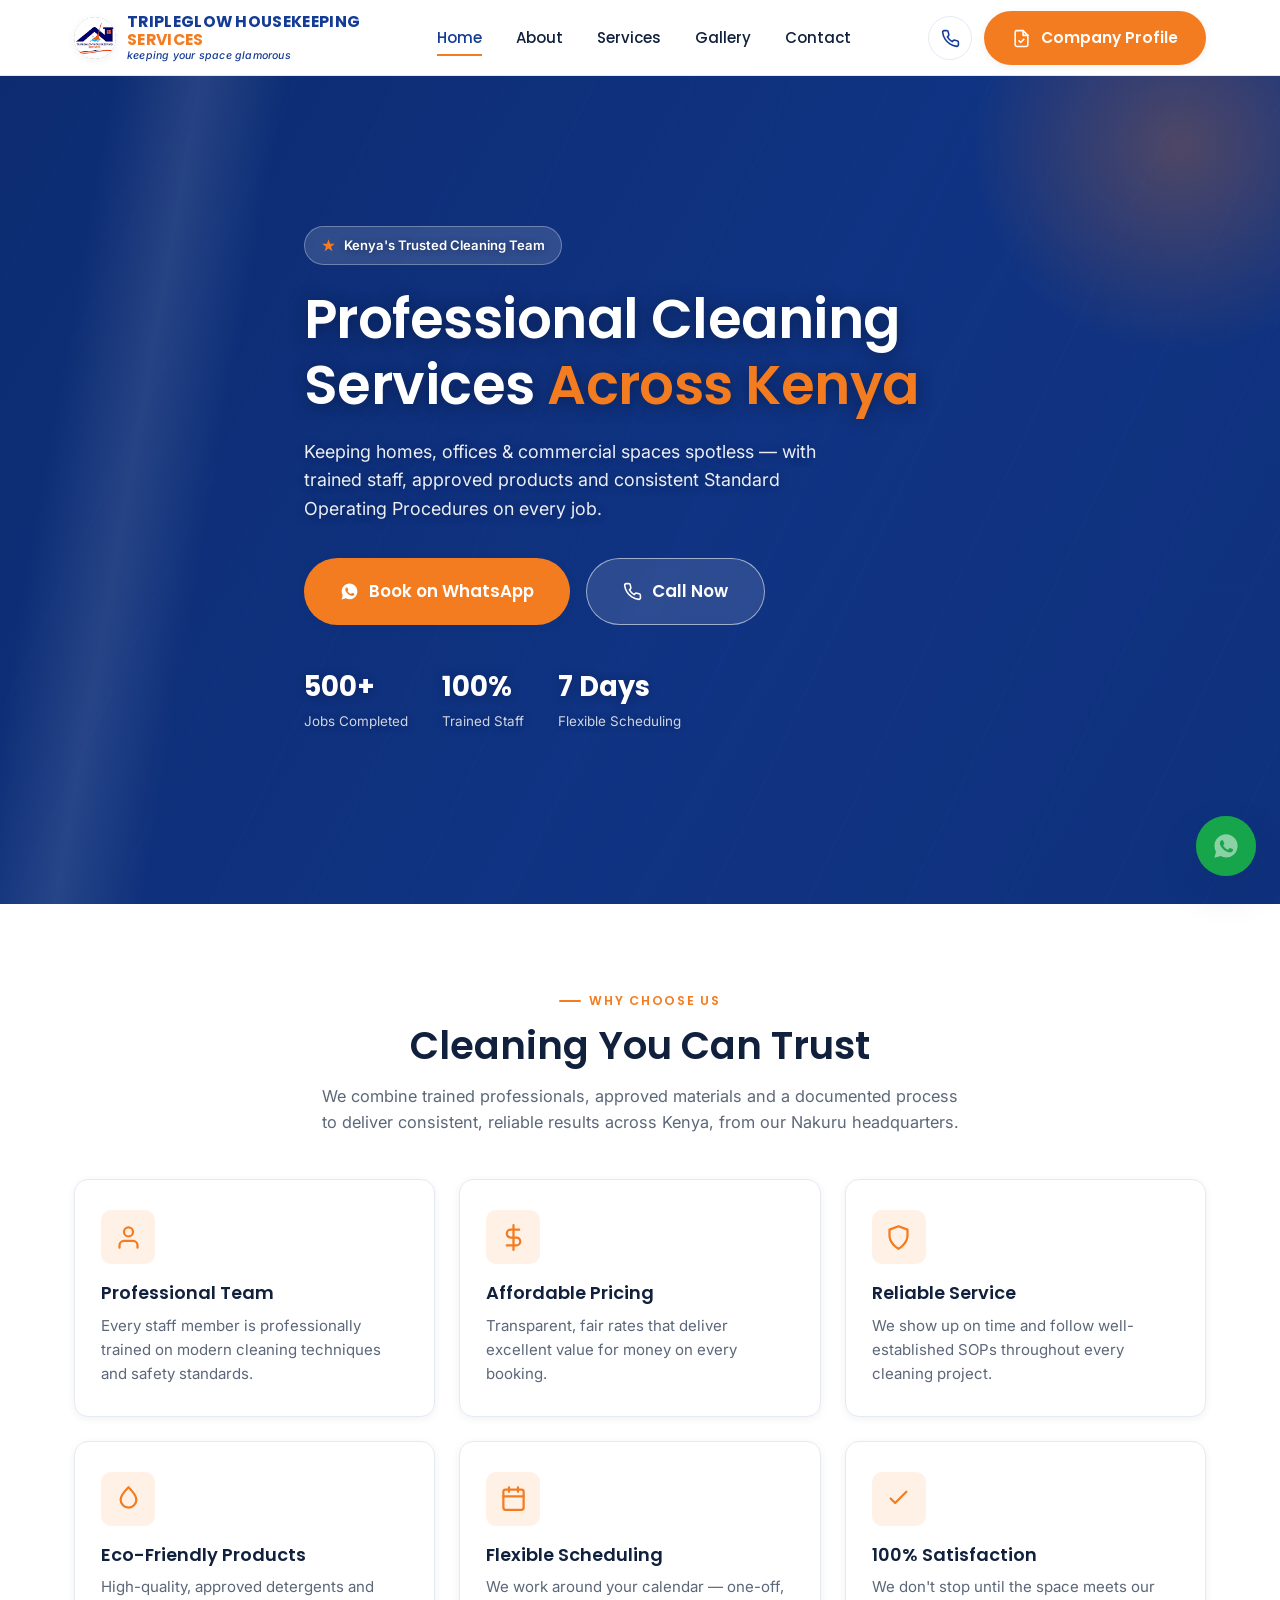
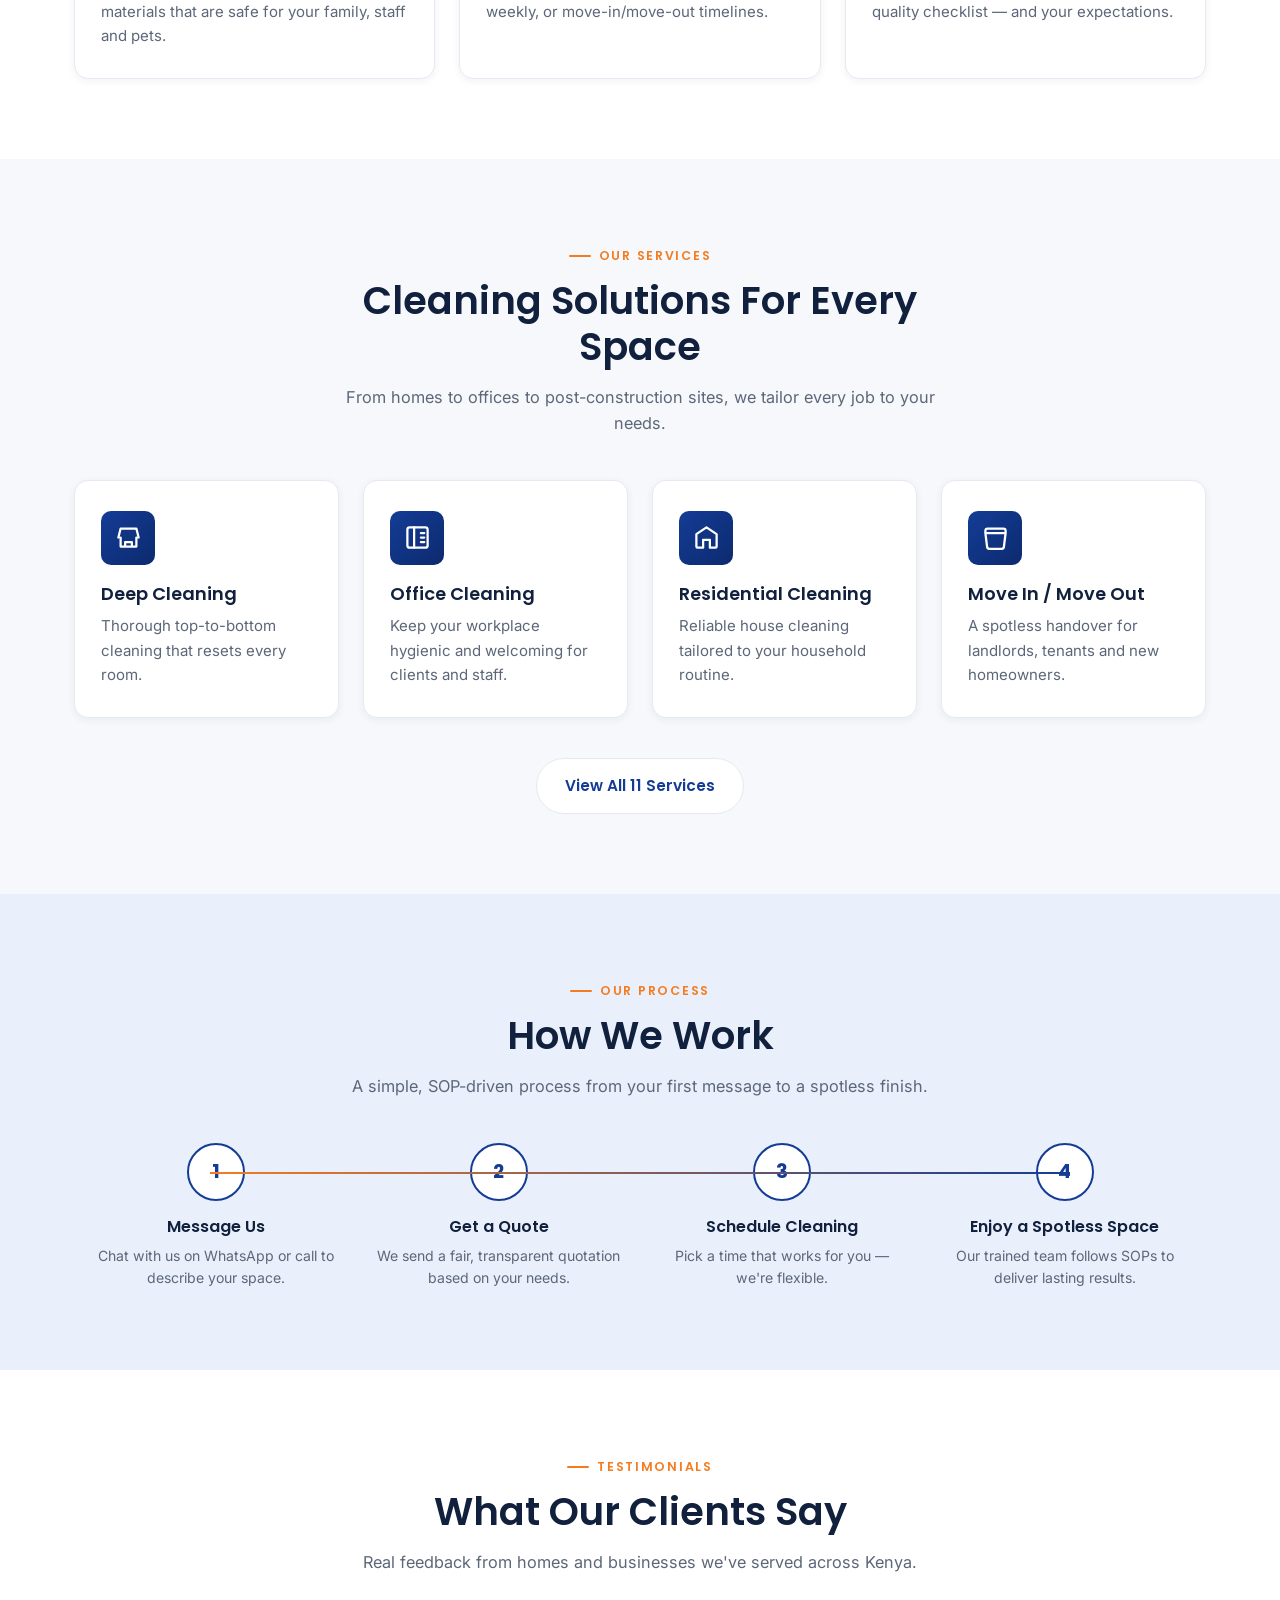
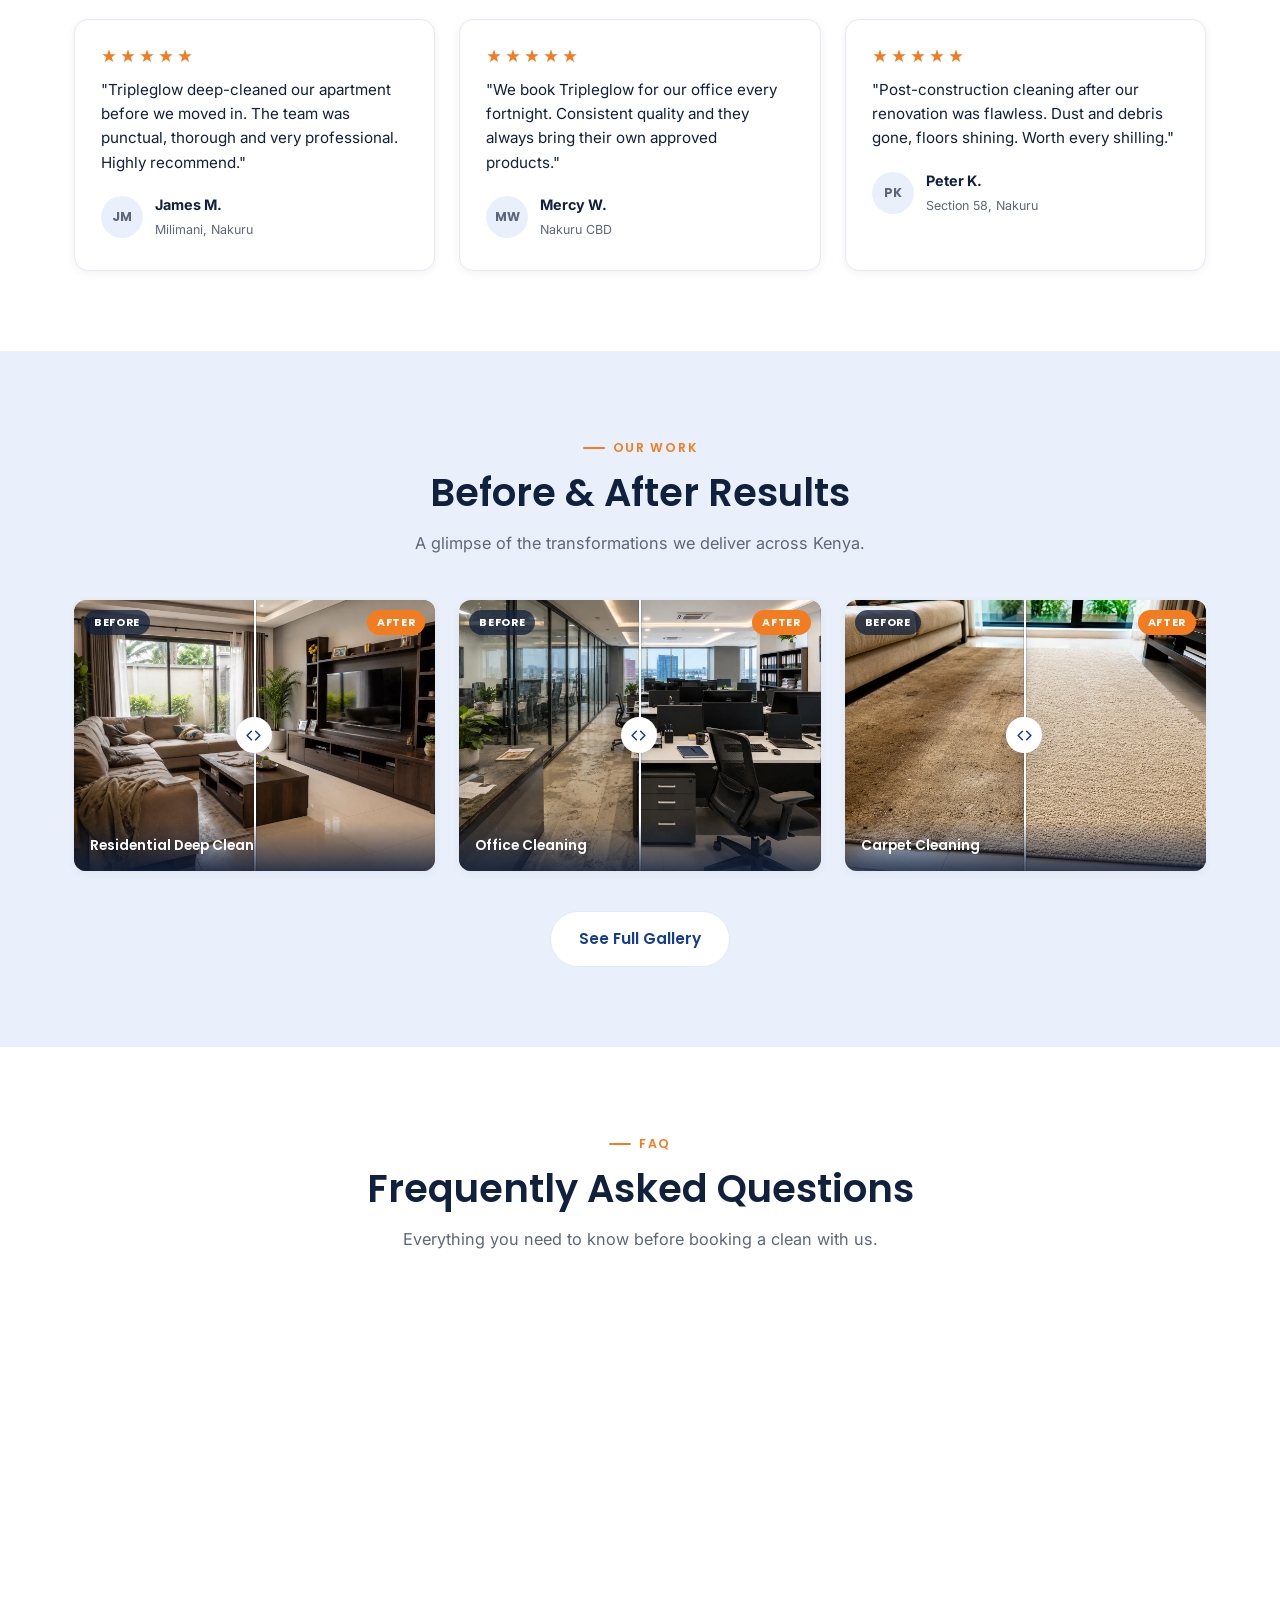
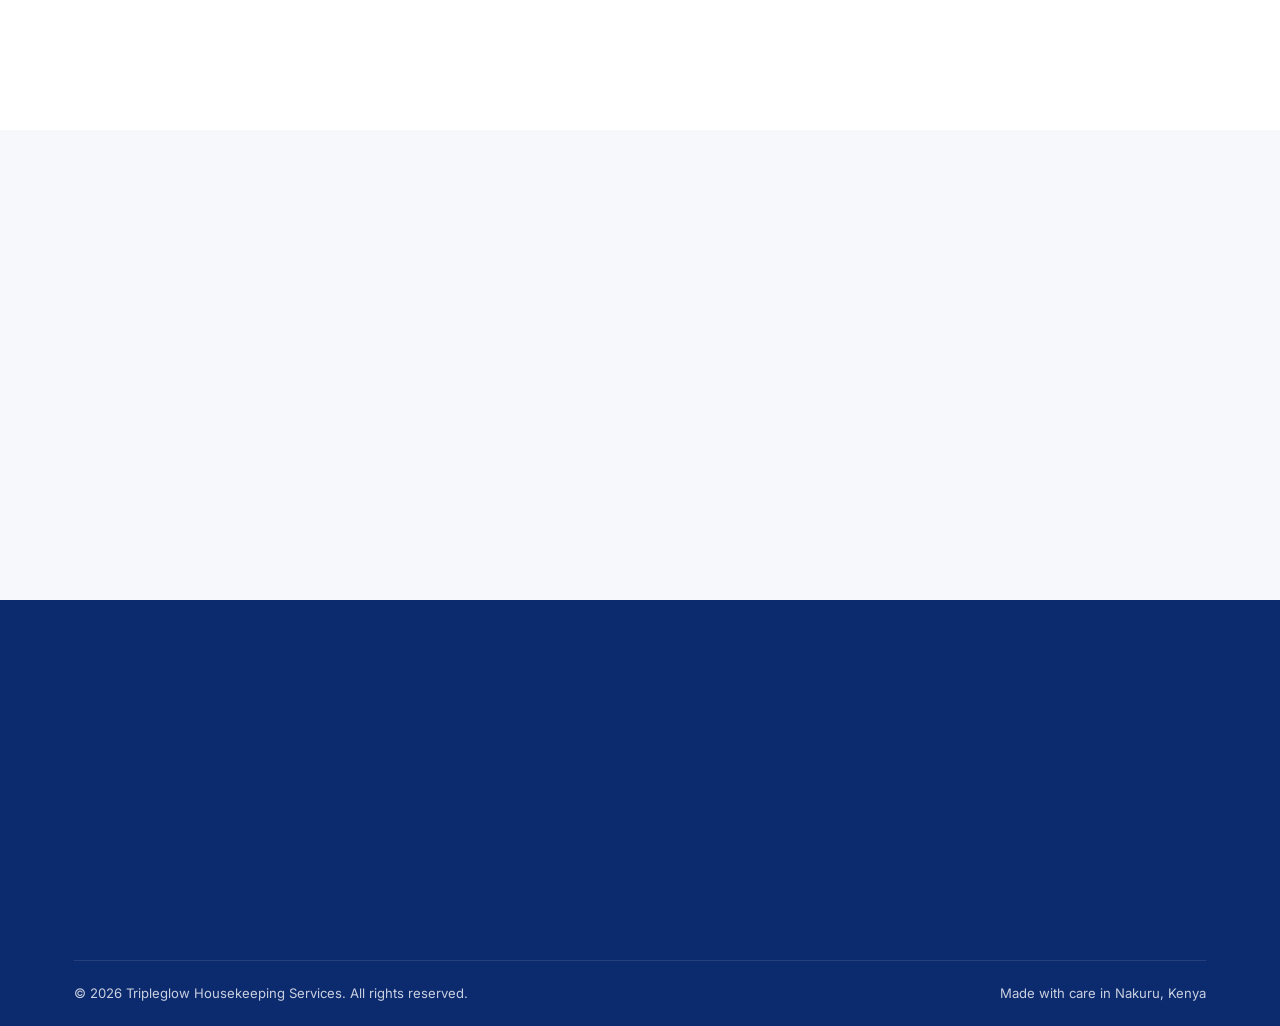
<file: index.html>
<!DOCTYPE html>
<html lang="en">
<head>
<meta charset="UTF-8">
<meta name="viewport" content="width=device-width, initial-scale=1.0">
<title>Cleaning Services in Kenya | Tripleglow Housekeeping (HQ Nakuru)</title>
<meta name="description" content="Trusted residential & commercial cleaning across Kenya, headquartered in Nakuru. Deep cleaning, office cleaning, fumigation, pest control & labour outsourcing. Book instantly on WhatsApp.">
<meta name="keywords" content="cleaning services Kenya, house cleaning Kenya, office cleaning Kenya, fumigation Kenya, deep cleaning Kenya, pest control Kenya, cleaning services Nakuru, labour outsourcing Kenya, Tripleglow Housekeeping">
<meta name="robots" content="index, follow, max-image-preview:large">
<meta name="author" content="Tripleglow Housekeeping Services">
<meta name="geo.region" content="KE-30">
<meta name="geo.placename" content="Nakuru">
<meta name="geo.position" content="-0.2897802;36.0742631">
<meta name="ICBM" content="-0.2897802, 36.0742631">
<link rel="canonical" href="https://tripleglow.co.ke/">

<!-- Open Graph -->
<meta property="og:type" content="website">
<meta property="og:title" content="Cleaning Services in Kenya | Tripleglow Housekeeping">
<meta property="og:description" content="Trusted residential & commercial cleaning across Kenya, headquartered in Nakuru. Professionally trained staff, approved products, SOP-driven quality. Book on WhatsApp.">
<meta property="og:image" content="https://tripleglow.co.ke/assets/images/shared/og-cover.webp">
<meta property="og:image:width" content="1200">
<meta property="og:image:height" content="630">
<meta property="og:image:type" content="image/webp">
<meta property="og:image:alt" content="Tripleglow Housekeeping Services — professional cleaning in Nakuru, Kenya">
<meta property="og:url" content="https://tripleglow.co.ke/">
<meta property="og:locale" content="en_KE">
<meta property="og:site_name" content="Tripleglow Housekeeping Services">

<!-- Twitter Card -->
<meta name="twitter:card" content="summary_large_image">
<meta name="twitter:title" content="Cleaning Services in Kenya | Tripleglow Housekeeping">
<meta name="twitter:description" content="Professional residential & commercial cleaning across Kenya, headquartered in Nakuru. Book instantly on WhatsApp.">
<meta name="twitter:image" content="https://tripleglow.co.ke/assets/images/shared/og-cover.webp">
<meta name="twitter:image:alt" content="Tripleglow Housekeeping Services — professional cleaning in Nakuru, Kenya">

<link rel="icon" href="favicon.ico?v=2" sizes="any">
<link rel="icon" href="assets/icons/logo.png?v=2" type="image/png">
<link rel="apple-touch-icon" href="assets/icons/logo.png?v=2">
<link rel="preconnect" href="https://fonts.googleapis.com">
<link rel="preconnect" href="https://fonts.gstatic.com" crossorigin>
<link href="https://fonts.googleapis.com/css2?family=Poppins:wght@500;600;700&family=Inter:wght@400;500;600&display=swap" rel="stylesheet">
<link rel="stylesheet" href="css/style.css?v=2">

<script type="application/ld+json">
{
  "@context": "https://schema.org",
  "@type": "LocalBusiness",
  "name": "Tripleglow Housekeeping Services",
  "image": "https://tripleglow.co.ke/assets/images/shared/og-cover.webp",
  "description": "Professional residential and commercial cleaning services across Kenya, headquartered in Nakuru County, including deep cleaning, office cleaning, fumigation, pest control and housekeeping & labour outsourcing.",
  "address": {
    "@type": "PostalAddress",
    "streetAddress": "Maasai Avenue",
    "addressLocality": "Nakuru",
    "addressCountry": "KE"
  },
  "telephone": "+254705585269",
  "email": "info@tripleglow.co.ke",
  "url": "https://tripleglow.co.ke/",
  "geo": {
    "@type": "GeoCoordinates",
    "latitude": -0.2897802,
    "longitude": 36.0742631
  },
  "hasMap": "https://www.google.com/maps/place/TRIPLEGLOW+HOUSEKEEPING+SERVICES/@-0.2897802,36.0742631,17z/data=!3m1!4b1!4m6!3m5!1s0x18298d7dba669d33:0xc4804c1fcf109431!8m2!3d-0.2897802!4d36.0742631!16s%2Fg%2F11njwsw0k4",
  "priceRange": "$$",
  "areaServed": {
    "@type": "Country",
    "name": "Kenya"
  },
  "openingHoursSpecification": [
    { "@type": "OpeningHoursSpecification", "dayOfWeek": ["Monday","Tuesday","Wednesday","Thursday","Friday"], "opens": "07:30", "closes": "18:00" },
    { "@type": "OpeningHoursSpecification", "dayOfWeek": "Saturday", "opens": "08:00", "closes": "16:00" }
  ],
  "sameAs": [
    "https://web.facebook.com/p/Tripleglow-Housekeeping-Services-61577180542270/"
  ],
  "hasOfferCatalog": {
    "@type": "OfferCatalog",
    "name": "Cleaning Services",
    "itemListElement": [
      { "@type": "Offer", "itemOffered": { "@type": "Service", "name": "Deep Cleaning" } },
      { "@type": "Offer", "itemOffered": { "@type": "Service", "name": "Office Cleaning" } },
      { "@type": "Offer", "itemOffered": { "@type": "Service", "name": "Residential Cleaning" } },
      { "@type": "Offer", "itemOffered": { "@type": "Service", "name": "Move In / Move Out Cleaning" } },
      { "@type": "Offer", "itemOffered": { "@type": "Service", "name": "Post Construction Cleaning" } },
      { "@type": "Offer", "itemOffered": { "@type": "Service", "name": "Carpet Cleaning" } },
      { "@type": "Offer", "itemOffered": { "@type": "Service", "name": "Upholstery Cleaning" } },
      { "@type": "Offer", "itemOffered": { "@type": "Service", "name": "Mattress Cleaning" } },
      { "@type": "Offer", "itemOffered": { "@type": "Service", "name": "Sanitary Bin Services" } },
      { "@type": "Offer", "itemOffered": { "@type": "Service", "name": "Fumigation & Pest Control" } },
      { "@type": "Offer", "itemOffered": { "@type": "Service", "name": "Housekeeping & Labour Outsourcing" } }
    ]
  }
}
</script>
<script type="application/ld+json">
{
  "@context": "https://schema.org",
  "@type": "FAQPage",
  "mainEntity": [
    {
      "@type": "Question",
      "name": "Which areas in Kenya do you serve?",
      "acceptedAnswer": { "@type": "Answer", "text": "We're headquartered in Nakuru and serve homes and businesses across Kenya. Locally, we cover Milimani, CBD, Racecourse, Section 58, Kiamunyi and surrounding areas — and we arrange service further afield too. Not sure if we cover your location? Send us a WhatsApp message and we'll confirm right away." }
    },
    {
      "@type": "Question",
      "name": "How much does a cleaning service cost?",
      "acceptedAnswer": { "@type": "Answer", "text": "Pricing depends on the size of the space, the type of clean, and how often you need us. Message us on WhatsApp with a few details about your home or office and we'll send back a free, no-obligation quotation." }
    },
    {
      "@type": "Question",
      "name": "Do I need to provide cleaning equipment or supplies?",
      "acceptedAnswer": { "@type": "Answer", "text": "No — our team arrives fully equipped with professional-grade cleaning products, tools and machines for every job, from routine cleans to deep cleaning and carpet extraction." }
    },
    {
      "@type": "Question",
      "name": "How do I book a cleaning appointment?",
      "acceptedAnswer": { "@type": "Answer", "text": "Booking is simple — tap any \"Book on WhatsApp\" button on this site, or call us directly. Tell us what you need cleaned and when, and we'll confirm a time that works for you. No forms, no waiting." }
    },
    {
      "@type": "Question",
      "name": "Are you available on weekends or for emergency callouts?",
      "acceptedAnswer": { "@type": "Answer", "text": "We're open Saturdays from 8:00 AM to 4:00 PM. On Sundays we're closed but still reachable for emergency callouts via WhatsApp." }
    }
  ]
}
</script>
</head>
<body>

<a href="#main" class="skip-link">Skip to content</a>

<div class="page-gate" aria-hidden="true">
  <span class="gate-panel gate-left"></span>
  <span class="gate-panel gate-right"></span>
  <span class="gate-mark">
    <svg viewBox="0 0 24 24" fill="none" stroke="#fff" stroke-width="2" stroke-linecap="round" stroke-linejoin="round"><path d="M5 12l4 4L19 6"/></svg>
  </span>
</div>

<!-- ===== HEADER ===== -->
<header class="site-header">
  <div class="container nav">
    <a href="index.html" class="brand" aria-label="Tripleglow Housekeeping Services home">
      <span class="brand-mark"><img src="assets/icons/logo.png" alt="Tripleglow Housekeeping Services logo" width="42" height="42" loading="eager"></span>
      <span class="brand-name"><strong>Tripleglow Housekeeping</strong><span class="brand-services">Services</span><span class="brand-slogan">keeping your space glamorous</span></span>
    </a>

    <nav class="nav-links" aria-label="Primary">
      <a href="index.html" class="active">Home</a>
      <a href="about.html">About</a>
      <a href="services.html">Services</a>
      <a href="gallery.html">Gallery</a>
      <a href="contact.html">Contact</a>
    </nav>

    <div class="nav-cta">
      <a href="tel:+254705585269" class="nav-call" aria-label="Call Tripleglow Housekeeping Services">
        <svg viewBox="0 0 24 24" fill="none" stroke="currentColor" stroke-width="2" stroke-linecap="round" stroke-linejoin="round"><path d="M22 16.92v3a2 2 0 0 1-2.18 2 19.79 19.79 0 0 1-8.63-3.07 19.5 19.5 0 0 1-6-6 19.79 19.79 0 0 1-3.07-8.67A2 2 0 0 1 4.11 2h3a2 2 0 0 1 2 1.72c.127.96.361 1.903.7 2.81a2 2 0 0 1-.45 2.11L8.09 9.91a16 16 0 0 0 6 6l1.27-1.27a2 2 0 0 1 2.11-.45c.907.339 1.85.573 2.81.7A2 2 0 0 1 22 16.92z"/></svg>
      </a>
      <a href="files/company-profile.pdf" class="btn btn-primary" target="_blank" rel="noopener">
        <svg viewBox="0 0 24 24" fill="none" stroke="currentColor" stroke-width="2" stroke-linecap="round" stroke-linejoin="round"><path d="M14 2H6a2 2 0 0 0-2 2v16a2 2 0 0 0 2 2h12a2 2 0 0 0 2-2V8z"/><path d="M14 2v6h6"/><path d="M9 15l2 2 4-4"/></svg>
        <span class="cta-label">Company Profile</span>
      </a>
    </div>

    <button class="hamburger" aria-label="Open menu" aria-expanded="false">
      <span></span><span></span><span></span>
    </button>
  </div>
</header>

<div class="mobile-panel">
  <a href="index.html" class="active">Home</a>
  <a href="about.html">About</a>
  <a href="services.html">Services</a>
  <a href="gallery.html">Gallery</a>
  <a href="contact.html">Contact</a>
  <a href="files/company-profile.pdf" class="btn btn-primary btn-block" target="_blank" rel="noopener">Company Profile</a>
  <a href="https://wa.me/254705585269?text=Hello%20Tripleglow%20Housekeeping%20Services,%20I%20would%20like%20to%20request%20a%20quotation%20for%20your%20cleaning%20services." class="btn btn-primary btn-block" target="_blank" rel="noopener">Book on WhatsApp</a>
</div>

<main id="main">

  <!-- ===== HERO ===== -->
  <section class="hero">
    <div class="hero-bg" aria-hidden="true">
      <div class="hero-bg-slide" style="--bg-mobile:url('/assets/images/home/hero-bg-6-mobile.webp'); --bg-desktop:url('/assets/images/home/hero-bg-6-desktop.webp')"></div>
      <div class="hero-bg-slide" style="--bg-mobile:url('/assets/images/home/hero-bg-7-mobile.webp'); --bg-desktop:url('/assets/images/home/hero-bg-7-desktop.webp')"></div>
      <div class="hero-bg-slide" style="--bg-mobile:url('/assets/images/home/hero-bg-8-mobile.webp'); --bg-desktop:url('/assets/images/home/hero-bg-8-desktop.webp')"></div>
      <div class="hero-bg-slide" style="--bg-mobile:url('/assets/images/home/hero-bg-1-mobile.webp'); --bg-desktop:url('/assets/images/home/hero-bg-1-desktop.webp')"></div>
      <div class="hero-bg-slide" style="--bg-mobile:url('/assets/images/home/hero-bg-2-mobile.webp'); --bg-desktop:url('/assets/images/home/hero-bg-2-desktop.webp')"></div>
      <div class="hero-bg-slide" style="--bg-mobile:url('/assets/images/home/hero-bg-3-mobile.webp'); --bg-desktop:url('/assets/images/home/hero-bg-3-desktop.webp')"></div>
      <div class="hero-bg-slide" style="--bg-mobile:url('/assets/images/home/hero-bg-4-mobile.webp'); --bg-desktop:url('/assets/images/home/hero-bg-4-desktop.webp')"></div>
      <div class="hero-bg-slide" style="--bg-mobile:url('/assets/images/home/hero-bg-5-mobile.webp'); --bg-desktop:url('/assets/images/home/hero-bg-5-desktop.webp')"></div>
      <div class="hero-bg-slide" style="--bg-mobile:url('/assets/images/home/hero-bg-9-mobile.webp'); --bg-desktop:url('/assets/images/home/hero-bg-9-desktop.webp')"></div>
      <div class="hero-bg-slide" style="--bg-mobile:url('/assets/images/home/hero-bg-10-mobile.webp'); --bg-desktop:url('/assets/images/home/hero-bg-10-desktop.webp')"></div>
    </div>
    <div class="hero-overlay" aria-hidden="true"></div>
    <div class="container hero-inner">
      <div>
        <span class="hero-badge">
          <svg viewBox="0 0 24 24" fill="currentColor"><path d="M12 2l2.4 7.2H22l-6 4.6 2.3 7.2L12 16.9l-6.3 4.1L8 13.8 2 9.2h7.6z"/></svg>
          Kenya's Trusted Cleaning Team
        </span>
        <h1>Professional Cleaning Services <em>Across Kenya</em></h1>
        <p class="lead">Keeping homes, offices &amp; commercial spaces spotless — with trained staff, approved products and consistent Standard Operating Procedures on every job.</p>
        <div class="hero-actions">
          <a href="https://wa.me/254705585269?text=Hello%20Tripleglow%20Housekeeping%20Services,%20I%20would%20like%20to%20request%20a%20quotation%20for%20your%20cleaning%20services." class="btn btn-primary btn-lg" target="_blank" rel="noopener">
            <svg viewBox="0 0 24 24" fill="currentColor"><path d="M12.04 2C6.58 2 2.13 6.45 2.13 11.91c0 1.75.46 3.45 1.32 4.95L2.05 22l5.25-1.38a9.9 9.9 0 0 0 4.74 1.21h.01c5.46 0 9.9-4.45 9.9-9.91C21.96 6.45 17.5 2 12.04 2zm5.83 14.11c-.24.68-1.4 1.31-1.93 1.36-.53.06-1 .27-3.32-.7-2.8-1.16-4.6-4-4.74-4.19-.14-.19-1.13-1.51-1.13-2.87 0-1.37.71-2.03.97-2.31.25-.28.55-.35.73-.35.19 0 .37 0 .53.01.17.01.4-.06.62.48.24.58.81 2 .88 2.14.07.14.11.31.02.5-.09.19-.14.31-.28.47-.14.16-.29.36-.42.48-.14.14-.28.28-.12.55.16.28.72 1.19 1.55 1.93 1.06.95 1.96 1.24 2.24 1.38.28.14.44.12.6-.07.16-.19.7-.81.89-1.09.19-.28.37-.23.62-.14.26.09 1.63.77 1.91.91.28.14.46.21.53.33.07.12.07.68-.17 1.36z"/></svg>
            Book on WhatsApp
          </a>
          <a href="tel:+254705585269" class="btn btn-ghost-light btn-lg">
            <svg viewBox="0 0 24 24" fill="none" stroke="currentColor" stroke-width="2" stroke-linecap="round" stroke-linejoin="round"><path d="M22 16.92v3a2 2 0 0 1-2.18 2 19.79 19.79 0 0 1-8.63-3.07 19.5 19.5 0 0 1-6-6 19.79 19.79 0 0 1-3.07-8.67A2 2 0 0 1 4.11 2h3a2 2 0 0 1 2 1.72c.127.96.361 1.903.7 2.81a2 2 0 0 1-.45 2.11L8.09 9.91a16 16 0 0 0 6 6l1.27-1.27a2 2 0 0 1 2.11-.45c.907.339 1.85.573 2.81.7A2 2 0 0 1 22 16.92z"/></svg>
            Call Now
          </a>
        </div>
        <div class="hero-stats">
          <div><strong>500+</strong><span>Jobs Completed</span></div>
          <div><strong>100%</strong><span>Trained Staff</span></div>
          <div><strong>7 Days</strong><span>Flexible Scheduling</span></div>
        </div>
      </div>
    </div>
  </section>

  <!-- ===== WHY CHOOSE US ===== -->
  <section class="section-alt">
    <div class="container">
      <div class="section-head center reveal">
        <span class="eyebrow">Why Choose Us</span>
        <h2>Cleaning You Can Trust</h2>
        <p>We combine trained professionals, approved materials and a documented process to deliver consistent, reliable results across Kenya, from our Nakuru headquarters.</p>
      </div>
      <div class="grid grid-3">
        <div class="card why-card reveal">
          <span class="card-icon"><svg viewBox="0 0 24 24" fill="none" stroke="currentColor" stroke-width="2" stroke-linecap="round" stroke-linejoin="round"><path d="M20 21v-2a4 4 0 0 0-4-4H8a4 4 0 0 0-4 4v2"/><circle cx="12" cy="7" r="4"/></svg></span>
          <h3>Professional Team</h3>
          <p>Every staff member is professionally trained on modern cleaning techniques and safety standards.</p>
        </div>
        <div class="card why-card reveal">
          <span class="card-icon"><svg viewBox="0 0 24 24" fill="none" stroke="currentColor" stroke-width="2" stroke-linecap="round" stroke-linejoin="round"><path d="M12 1v22M17 5H9.5a3.5 3.5 0 0 0 0 7h5a3.5 3.5 0 0 1 0 7H6"/></svg></span>
          <h3>Affordable Pricing</h3>
          <p>Transparent, fair rates that deliver excellent value for money on every booking.</p>
        </div>
        <div class="card why-card reveal">
          <span class="card-icon"><svg viewBox="0 0 24 24" fill="none" stroke="currentColor" stroke-width="2" stroke-linecap="round" stroke-linejoin="round"><path d="M12 22s8-4.5 8-11.8V5l-8-3-8 3v5.2C4 17.5 12 22 12 22z"/></svg></span>
          <h3>Reliable Service</h3>
          <p>We show up on time and follow well-established SOPs throughout every cleaning project.</p>
        </div>
        <div class="card why-card reveal">
          <span class="card-icon"><svg viewBox="0 0 24 24" fill="none" stroke="currentColor" stroke-width="2" stroke-linecap="round" stroke-linejoin="round"><path d="M12 2C8 6 5 9.5 5 13a7 7 0 0 0 14 0c0-3.5-3-7-7-11z"/></svg></span>
          <h3>Eco-Friendly Products</h3>
          <p>High-quality, approved detergents and materials that are safe for your family, staff and pets.</p>
        </div>
        <div class="card why-card reveal">
          <span class="card-icon"><svg viewBox="0 0 24 24" fill="none" stroke="currentColor" stroke-width="2" stroke-linecap="round" stroke-linejoin="round"><rect x="3" y="4" width="18" height="18" rx="2"/><path d="M16 2v4M8 2v4M3 10h18"/></svg></span>
          <h3>Flexible Scheduling</h3>
          <p>We work around your calendar — one-off, weekly, or move-in/move-out timelines.</p>
        </div>
        <div class="card why-card reveal">
          <span class="card-icon"><svg viewBox="0 0 24 24" fill="none" stroke="currentColor" stroke-width="2" stroke-linecap="round" stroke-linejoin="round"><path d="M5 12l4 4L19 6"/></svg></span>
          <h3>100% Satisfaction</h3>
          <p>We don't stop until the space meets our quality checklist — and your expectations.</p>
        </div>
      </div>
    </div>
  </section>

  <!-- ===== SERVICES PREVIEW ===== -->
  <section>
    <div class="container">
      <div class="section-head center reveal">
        <span class="eyebrow">Our Services</span>
        <h2>Cleaning Solutions For Every Space</h2>
        <p>From homes to offices to post-construction sites, we tailor every job to your needs.</p>
      </div>
      <div class="grid grid-4">
        <div class="card service-card reveal">
          <span class="card-icon"><svg viewBox="0 0 24 24" fill="none" stroke="currentColor" stroke-width="2" stroke-linecap="round" stroke-linejoin="round"><path d="M3 12l2-8h14l2 8M5 12v8h14v-8M9 20v-4h6v4"/></svg></span>
          <h3>Deep Cleaning</h3>
          <p>Thorough top-to-bottom cleaning that resets every room.</p>
        </div>
        <div class="card service-card reveal">
          <span class="card-icon"><svg viewBox="0 0 24 24" fill="none" stroke="currentColor" stroke-width="2" stroke-linecap="round" stroke-linejoin="round"><rect x="3" y="3" width="18" height="18" rx="2"/><path d="M9 3v18M15 8h3M15 12h3M15 16h3"/></svg></span>
          <h3>Office Cleaning</h3>
          <p>Keep your workplace hygienic and welcoming for clients and staff.</p>
        </div>
        <div class="card service-card reveal">
          <span class="card-icon"><svg viewBox="0 0 24 24" fill="none" stroke="currentColor" stroke-width="2" stroke-linecap="round" stroke-linejoin="round"><path d="M3 9l9-6 9 6v11a1 1 0 0 1-1 1h-5v-7H9v7H4a1 1 0 0 1-1-1z"/></svg></span>
          <h3>Residential Cleaning</h3>
          <p>Reliable house cleaning tailored to your household routine.</p>
        </div>
        <div class="card service-card reveal">
          <span class="card-icon"><svg viewBox="0 0 24 24" fill="none" stroke="currentColor" stroke-width="2" stroke-linecap="round" stroke-linejoin="round"><path d="M21 8V6a2 2 0 0 0-2-2H5a2 2 0 0 0-2 2v2M3 8l1.5 12A2 2 0 0 0 6.5 22h11a2 2 0 0 0 2-2L21 8M3 8h18"/></svg></span>
          <h3>Move In / Move Out</h3>
          <p>A spotless handover for landlords, tenants and new homeowners.</p>
        </div>
      </div>
      <div class="text-center mt-40">
        <a href="services.html" class="btn btn-secondary">View All 11 Services</a>
      </div>
    </div>
  </section>

  <!-- ===== PROCESS ===== -->
  <section class="section-tint">
    <div class="container">
      <div class="section-head center reveal">
        <span class="eyebrow">Our Process</span>
        <h2>How We Work</h2>
        <p>A simple, SOP-driven process from your first message to a spotless finish.</p>
      </div>
      <div class="process-strip">
        <div class="process-step reveal">
          <span class="num">1</span>
          <h3>Message Us</h3>
          <p>Chat with us on WhatsApp or call to describe your space.</p>
        </div>
        <div class="process-step reveal">
          <span class="num">2</span>
          <h3>Get a Quote</h3>
          <p>We send a fair, transparent quotation based on your needs.</p>
        </div>
        <div class="process-step reveal">
          <span class="num">3</span>
          <h3>Schedule Cleaning</h3>
          <p>Pick a time that works for you — we're flexible.</p>
        </div>
        <div class="process-step reveal">
          <span class="num">4</span>
          <h3>Enjoy a Spotless Space</h3>
          <p>Our trained team follows SOPs to deliver lasting results.</p>
        </div>
      </div>
    </div>
  </section>

  <!-- ===== TESTIMONIALS ===== -->
  <section class="section-alt">
    <div class="container">
      <div class="section-head center reveal">
        <span class="eyebrow">Testimonials</span>
        <h2>What Our Clients Say</h2>
        <p>Real feedback from homes and businesses we've served across Kenya.</p>
      </div>
      <div class="grid grid-3">
        <div class="testi-card reveal">
          <div class="stars">
            <svg viewBox="0 0 24 24" fill="currentColor"><path d="M12 2l2.4 7.2H22l-6 4.6 2.3 7.2L12 16.9l-6.3 4.1L8 13.8 2 9.2h7.6z"/></svg>
            <svg viewBox="0 0 24 24" fill="currentColor"><path d="M12 2l2.4 7.2H22l-6 4.6 2.3 7.2L12 16.9l-6.3 4.1L8 13.8 2 9.2h7.6z"/></svg>
            <svg viewBox="0 0 24 24" fill="currentColor"><path d="M12 2l2.4 7.2H22l-6 4.6 2.3 7.2L12 16.9l-6.3 4.1L8 13.8 2 9.2h7.6z"/></svg>
            <svg viewBox="0 0 24 24" fill="currentColor"><path d="M12 2l2.4 7.2H22l-6 4.6 2.3 7.2L12 16.9l-6.3 4.1L8 13.8 2 9.2h7.6z"/></svg>
            <svg viewBox="0 0 24 24" fill="currentColor"><path d="M12 2l2.4 7.2H22l-6 4.6 2.3 7.2L12 16.9l-6.3 4.1L8 13.8 2 9.2h7.6z"/></svg>
          </div>
          <p>"Tripleglow deep-cleaned our apartment before we moved in. The team was punctual, thorough and very professional. Highly recommend."</p>
          <div class="testi-person">
            <span class="testi-avatar">JM</span>
            <div><strong>James M.</strong><span>Milimani, Nakuru</span></div>
          </div>
        </div>
        <div class="testi-card reveal">
          <div class="stars">
            <svg viewBox="0 0 24 24" fill="currentColor"><path d="M12 2l2.4 7.2H22l-6 4.6 2.3 7.2L12 16.9l-6.3 4.1L8 13.8 2 9.2h7.6z"/></svg>
            <svg viewBox="0 0 24 24" fill="currentColor"><path d="M12 2l2.4 7.2H22l-6 4.6 2.3 7.2L12 16.9l-6.3 4.1L8 13.8 2 9.2h7.6z"/></svg>
            <svg viewBox="0 0 24 24" fill="currentColor"><path d="M12 2l2.4 7.2H22l-6 4.6 2.3 7.2L12 16.9l-6.3 4.1L8 13.8 2 9.2h7.6z"/></svg>
            <svg viewBox="0 0 24 24" fill="currentColor"><path d="M12 2l2.4 7.2H22l-6 4.6 2.3 7.2L12 16.9l-6.3 4.1L8 13.8 2 9.2h7.6z"/></svg>
            <svg viewBox="0 0 24 24" fill="currentColor"><path d="M12 2l2.4 7.2H22l-6 4.6 2.3 7.2L12 16.9l-6.3 4.1L8 13.8 2 9.2h7.6z"/></svg>
          </div>
          <p>"We book Tripleglow for our office every fortnight. Consistent quality and they always bring their own approved products."</p>
          <div class="testi-person">
            <span class="testi-avatar">MW</span>
            <div><strong>Mercy W.</strong><span>Nakuru CBD</span></div>
          </div>
        </div>
        <div class="testi-card reveal">
          <div class="stars">
            <svg viewBox="0 0 24 24" fill="currentColor"><path d="M12 2l2.4 7.2H22l-6 4.6 2.3 7.2L12 16.9l-6.3 4.1L8 13.8 2 9.2h7.6z"/></svg>
            <svg viewBox="0 0 24 24" fill="currentColor"><path d="M12 2l2.4 7.2H22l-6 4.6 2.3 7.2L12 16.9l-6.3 4.1L8 13.8 2 9.2h7.6z"/></svg>
            <svg viewBox="0 0 24 24" fill="currentColor"><path d="M12 2l2.4 7.2H22l-6 4.6 2.3 7.2L12 16.9l-6.3 4.1L8 13.8 2 9.2h7.6z"/></svg>
            <svg viewBox="0 0 24 24" fill="currentColor"><path d="M12 2l2.4 7.2H22l-6 4.6 2.3 7.2L12 16.9l-6.3 4.1L8 13.8 2 9.2h7.6z"/></svg>
            <svg viewBox="0 0 24 24" fill="currentColor"><path d="M12 2l2.4 7.2H22l-6 4.6 2.3 7.2L12 16.9l-6.3 4.1L8 13.8 2 9.2h7.6z"/></svg>
          </div>
          <p>"Post-construction cleaning after our renovation was flawless. Dust and debris gone, floors shining. Worth every shilling."</p>
          <div class="testi-person">
            <span class="testi-avatar">PK</span>
            <div><strong>Peter K.</strong><span>Section 58, Nakuru</span></div>
          </div>
        </div>
      </div>
    </div>
  </section>

  <!-- ===== GALLERY PREVIEW ===== -->
  <section class="section-tint">
    <div class="container">
      <div class="section-head center reveal">
        <span class="eyebrow">Our Work</span>
        <h2>Before &amp; After Results</h2>
        <p>A glimpse of the transformations we deliver across Kenya.</p>
      </div>
      <div class="grid grid-3">
        <div class="gallery-item reveal">
          <div class="ba-slider">
            <div class="ba-frame" tabindex="0" role="slider" aria-label="Drag to compare before and after" aria-valuemin="0" aria-valuemax="100" aria-valuenow="50">
              <img class="ba-img ba-before" src="assets/images/gallery/residential-deep-clean-milimani-before.webp" alt="Residential deep clean before" width="700" height="500" loading="lazy">
              <div class="ba-after-wrap"><img class="ba-img ba-after" src="assets/images/gallery/residential-deep-clean-milimani-after.webp" alt="Residential deep clean after" width="700" height="500" loading="lazy"></div>
              <div class="ba-divider"><span class="ba-handle"><svg viewBox="0 0 24 24" fill="none" stroke="currentColor" stroke-width="2.2" stroke-linecap="round" stroke-linejoin="round"><polyline points="9 18 3 12 9 6"></polyline><polyline points="15 6 21 12 15 18"></polyline></svg></span></div>
              <span class="tag ba-tag-before">BEFORE</span>
              <span class="tag ba-tag-after">AFTER</span>
            </div>
          </div>
          <div class="gallery-caption">Residential Deep Clean</div>
        </div>
        <div class="gallery-item reveal">
          <div class="ba-slider">
            <div class="ba-frame" tabindex="0" role="slider" aria-label="Drag to compare before and after" aria-valuemin="0" aria-valuemax="100" aria-valuenow="50">
              <img class="ba-img ba-before" src="assets/images/gallery/office-cleaning-kenyatta-ave-before.webp" alt="Office cleaning before" width="700" height="500" loading="lazy">
              <div class="ba-after-wrap"><img class="ba-img ba-after" src="assets/images/gallery/office-cleaning-kenyatta-ave-after.webp" alt="Office cleaning after" width="700" height="500" loading="lazy"></div>
              <div class="ba-divider"><span class="ba-handle"><svg viewBox="0 0 24 24" fill="none" stroke="currentColor" stroke-width="2.2" stroke-linecap="round" stroke-linejoin="round"><polyline points="9 18 3 12 9 6"></polyline><polyline points="15 6 21 12 15 18"></polyline></svg></span></div>
              <span class="tag ba-tag-before">BEFORE</span>
              <span class="tag ba-tag-after">AFTER</span>
            </div>
          </div>
          <div class="gallery-caption">Office Cleaning</div>
        </div>
        <div class="gallery-item reveal">
          <div class="ba-slider">
            <div class="ba-frame" tabindex="0" role="slider" aria-label="Drag to compare before and after" aria-valuemin="0" aria-valuemax="100" aria-valuenow="50">
              <img class="ba-img ba-before" src="assets/images/gallery/carpet-clean-section58-before.webp" alt="Carpet cleaning before" width="700" height="500" loading="lazy">
              <div class="ba-after-wrap"><img class="ba-img ba-after" src="assets/images/gallery/carpet-clean-section58-after.webp" alt="Carpet cleaning after" width="700" height="500" loading="lazy"></div>
              <div class="ba-divider"><span class="ba-handle"><svg viewBox="0 0 24 24" fill="none" stroke="currentColor" stroke-width="2.2" stroke-linecap="round" stroke-linejoin="round"><polyline points="9 18 3 12 9 6"></polyline><polyline points="15 6 21 12 15 18"></polyline></svg></span></div>
              <span class="tag ba-tag-before">BEFORE</span>
              <span class="tag ba-tag-after">AFTER</span>
            </div>
          </div>
          <div class="gallery-caption">Carpet Cleaning</div>
        </div>
      </div>
      <div class="text-center mt-40">
        <a href="gallery.html" class="btn btn-secondary">See Full Gallery</a>
      </div>
    </div>
  </section>

  <!-- ===== FAQ ===== -->
  <section class="section-alt">
    <div class="container">
      <div class="section-head center reveal">
        <span class="eyebrow">FAQ</span>
        <h2>Frequently Asked Questions</h2>
        <p>Everything you need to know before booking a clean with us.</p>
      </div>
      <div class="faq-list">
        <div class="faq-item reveal">
          <button class="faq-question" aria-expanded="false">
            <span>Which areas in Kenya do you serve?</span>
            <svg class="faq-icon" viewBox="0 0 24 24" fill="none" stroke="currentColor" stroke-width="2" stroke-linecap="round" stroke-linejoin="round"><polyline points="6 9 12 15 18 9"></polyline></svg>
          </button>
          <div class="faq-answer">
            <p>We're headquartered in Nakuru and serve homes and businesses across Kenya. Locally, we cover Milimani, CBD, Racecourse, Section 58, Kiamunyi and surrounding areas — and we arrange service further afield too. Not sure if we cover your location? Send us a WhatsApp message and we'll confirm right away.</p>
          </div>
        </div>
        <div class="faq-item reveal">
          <button class="faq-question" aria-expanded="false">
            <span>How much does a cleaning service cost?</span>
            <svg class="faq-icon" viewBox="0 0 24 24" fill="none" stroke="currentColor" stroke-width="2" stroke-linecap="round" stroke-linejoin="round"><polyline points="6 9 12 15 18 9"></polyline></svg>
          </button>
          <div class="faq-answer">
            <p>Pricing depends on the size of the space, the type of clean, and how often you need us. Message us on WhatsApp with a few details about your home or office and we'll send back a free, no-obligation quotation.</p>
          </div>
        </div>
        <div class="faq-item reveal">
          <button class="faq-question" aria-expanded="false">
            <span>Do I need to provide cleaning equipment or supplies?</span>
            <svg class="faq-icon" viewBox="0 0 24 24" fill="none" stroke="currentColor" stroke-width="2" stroke-linecap="round" stroke-linejoin="round"><polyline points="6 9 12 15 18 9"></polyline></svg>
          </button>
          <div class="faq-answer">
            <p>No — our team arrives fully equipped with professional-grade cleaning products, tools and machines for every job, from routine cleans to deep cleaning and carpet extraction.</p>
          </div>
        </div>
        <div class="faq-item reveal">
          <button class="faq-question" aria-expanded="false">
            <span>How do I book a cleaning appointment?</span>
            <svg class="faq-icon" viewBox="0 0 24 24" fill="none" stroke="currentColor" stroke-width="2" stroke-linecap="round" stroke-linejoin="round"><polyline points="6 9 12 15 18 9"></polyline></svg>
          </button>
          <div class="faq-answer">
            <p>Booking is simple — tap any "Book on WhatsApp" button on this site, or call us directly. Tell us what you need cleaned and when, and we'll confirm a time that works for you. No forms, no waiting.</p>
          </div>
        </div>
        <div class="faq-item reveal">
          <button class="faq-question" aria-expanded="false">
            <span>Are you available on weekends or for emergency callouts?</span>
            <svg class="faq-icon" viewBox="0 0 24 24" fill="none" stroke="currentColor" stroke-width="2" stroke-linecap="round" stroke-linejoin="round"><polyline points="6 9 12 15 18 9"></polyline></svg>
          </button>
          <div class="faq-answer">
            <p>We're open Saturdays from 8:00 AM to 4:00 PM. On Sundays we're closed but still reachable for emergency callouts via WhatsApp.</p>
          </div>
        </div>
      </div>
    </div>
  </section>

  <!-- ===== CTA BAND ===== -->
  <section>
    <div class="container">
      <div class="cta-band reveal">
        <div class="inner">
          <h2>Ready for a Spotless Space?</h2>
          <p>Chat with us on WhatsApp for a fast, no-obligation quotation tailored to your home or business.</p>
          <div class="actions">
            <a href="https://wa.me/254705585269?text=Hello%20Tripleglow%20Housekeeping%20Services,%20I%20would%20like%20to%20request%20a%20quotation%20for%20your%20cleaning%20services." class="btn btn-primary btn-lg" target="_blank" rel="noopener">Book on WhatsApp</a>
            <a href="tel:+254705585269" class="btn btn-ghost-light btn-lg">Call Now</a>
          </div>
        </div>
      </div>
    </div>
  </section>

</main>

<!-- ===== FOOTER ===== -->
<footer class="site-footer">
  <div class="container">
    <div class="footer-grid">
      <div class="footer-brand reveal">
        <a href="index.html" class="brand">
          <span class="brand-mark"><img src="assets/icons/logo.png" alt="Tripleglow Housekeeping Services logo" width="42" height="42" loading="eager"></span>
          <span class="brand-name"><strong>Tripleglow</strong><span>Housekeeping Services</span></span>
        </a>
        <p class="desc">Professional cleaning and hygiene solutions for homes and businesses across Kenya, headquartered in Nakuru.</p>
        <div class="footer-social">
          <a href="https://web.facebook.com/p/Tripleglow-Housekeeping-Services-61577180542270/" target="_blank" rel="noopener" aria-label="Facebook"><svg viewBox="0 0 24 24" fill="currentColor"><path d="M13 22v-9h3l.5-4H13V6.5c0-1.16.32-1.95 2-1.95H16V1.09C15.7 1.05 14.68 1 13.5 1 11 1 9.3 2.49 9.3 5.2V9H6v4h3.3v9z"/></svg></a>
        </div>
      </div>

      <div class="reveal">
        <h4>Quick Links</h4>
        <ul class="footer-links">
          <li><a href="index.html">Home</a></li>
          <li><a href="about.html">About Us</a></li>
          <li><a href="services.html">Services</a></li>
          <li><a href="gallery.html">Gallery</a></li>
          <li><a href="contact.html">Contact</a></li>
        </ul>
      </div>

      <div class="reveal">
        <h4>Services</h4>
        <ul class="footer-links">
          <li><a href="services.html#deep-cleaning">Deep Cleaning</a></li>
          <li><a href="services.html#office-cleaning">Office Cleaning</a></li>
          <li><a href="services.html#residential-cleaning">Residential Cleaning</a></li>
          <li><a href="services.html#fumigation">Fumigation & Pest Control</a></li>
          <li><a href="services.html#housekeeping-labour-outsourcing">Housekeeping & Labour Outsourcing</a></li>
        </ul>
      </div>

      <div class="reveal">
        <h4>Contact Us</h4>
        <ul class="footer-contact">
          <li><svg viewBox="0 0 24 24" fill="none" stroke="currentColor" stroke-width="2"><path d="M21 10c0 6-9 12-9 12S3 16 3 10a9 9 0 0 1 18 0z"/><circle cx="12" cy="10" r="3"/></svg><span>Maasai Avenue, Nakuru, Kenya (Head Office)</span></li>
          <li><svg viewBox="0 0 24 24" fill="none" stroke="currentColor" stroke-width="2"><path d="M22 16.92v3a2 2 0 0 1-2.18 2 19.79 19.79 0 0 1-8.63-3.07 19.5 19.5 0 0 1-6-6A19.79 19.79 0 0 1 2.12 4.18 2 2 0 0 1 4.11 2h3a2 2 0 0 1 2 1.72c.127.96.361 1.903.7 2.81a2 2 0 0 1-.45 2.11L8.09 9.91a16 16 0 0 0 6 6l1.27-1.27a2 2 0 0 1 2.11-.45c.907.339 1.85.573 2.81.7A2 2 0 0 1 22 16.92z"/></svg><a href="tel:+254705585269">+254 705 585269</a></li>
          <li><svg viewBox="0 0 24 24" fill="none" stroke="currentColor" stroke-width="2"><path d="M4 4h16v16H4z"/><path d="M22 6l-10 7L2 6"/></svg><a href="mailto:info@tripleglow.co.ke">info@tripleglow.co.ke</a></li>
        </ul>
      </div>
    </div>

    <div class="footer-bottom">
      <span>&copy; <span id="current-year">2026</span> Tripleglow Housekeeping Services. All rights reserved.</span>
      <span>Made with care in Nakuru, Kenya</span>
    </div>
  </div>
</footer>

<a href="https://wa.me/254705585269?text=Hello%20Tripleglow%20Housekeeping%20Services,%20I%20would%20like%20to%20request%20a%20quotation%20for%20your%20cleaning%20services." class="wa-float" target="_blank" rel="noopener" aria-label="Chat with us on WhatsApp">
  <svg viewBox="0 0 24 24" fill="currentColor"><path d="M12.04 2C6.58 2 2.13 6.45 2.13 11.91c0 1.75.46 3.45 1.32 4.95L2.05 22l5.25-1.38a9.9 9.9 0 0 0 4.74 1.21h.01c5.46 0 9.9-4.45 9.9-9.91C21.96 6.45 17.5 2 12.04 2zm5.83 14.11c-.24.68-1.4 1.31-1.93 1.36-.53.06-1 .27-3.32-.7-2.8-1.16-4.6-4-4.74-4.19-.14-.19-1.13-1.51-1.13-2.87 0-1.37.71-2.03.97-2.31.25-.28.55-.35.73-.35.19 0 .37 0 .53.01.17.01.4-.06.62.48.24.58.81 2 .88 2.14.07.14.11.31.02.5-.09.19-.14.31-.28.47-.14.16-.29.36-.42.48-.14.14-.28.28-.12.55.16.28.72 1.19 1.55 1.93 1.06.95 1.96 1.24 2.24 1.38.28.14.44.12.6-.07.16-.19.7-.81.89-1.09.19-.28.37-.23.62-.14.26.09 1.63.77 1.91.91.28.14.46.21.53.33.07.12.07.68-.17 1.36z"/></svg>
</a>

<script src="js/main.js"></script>
</body>
</html>
</file>
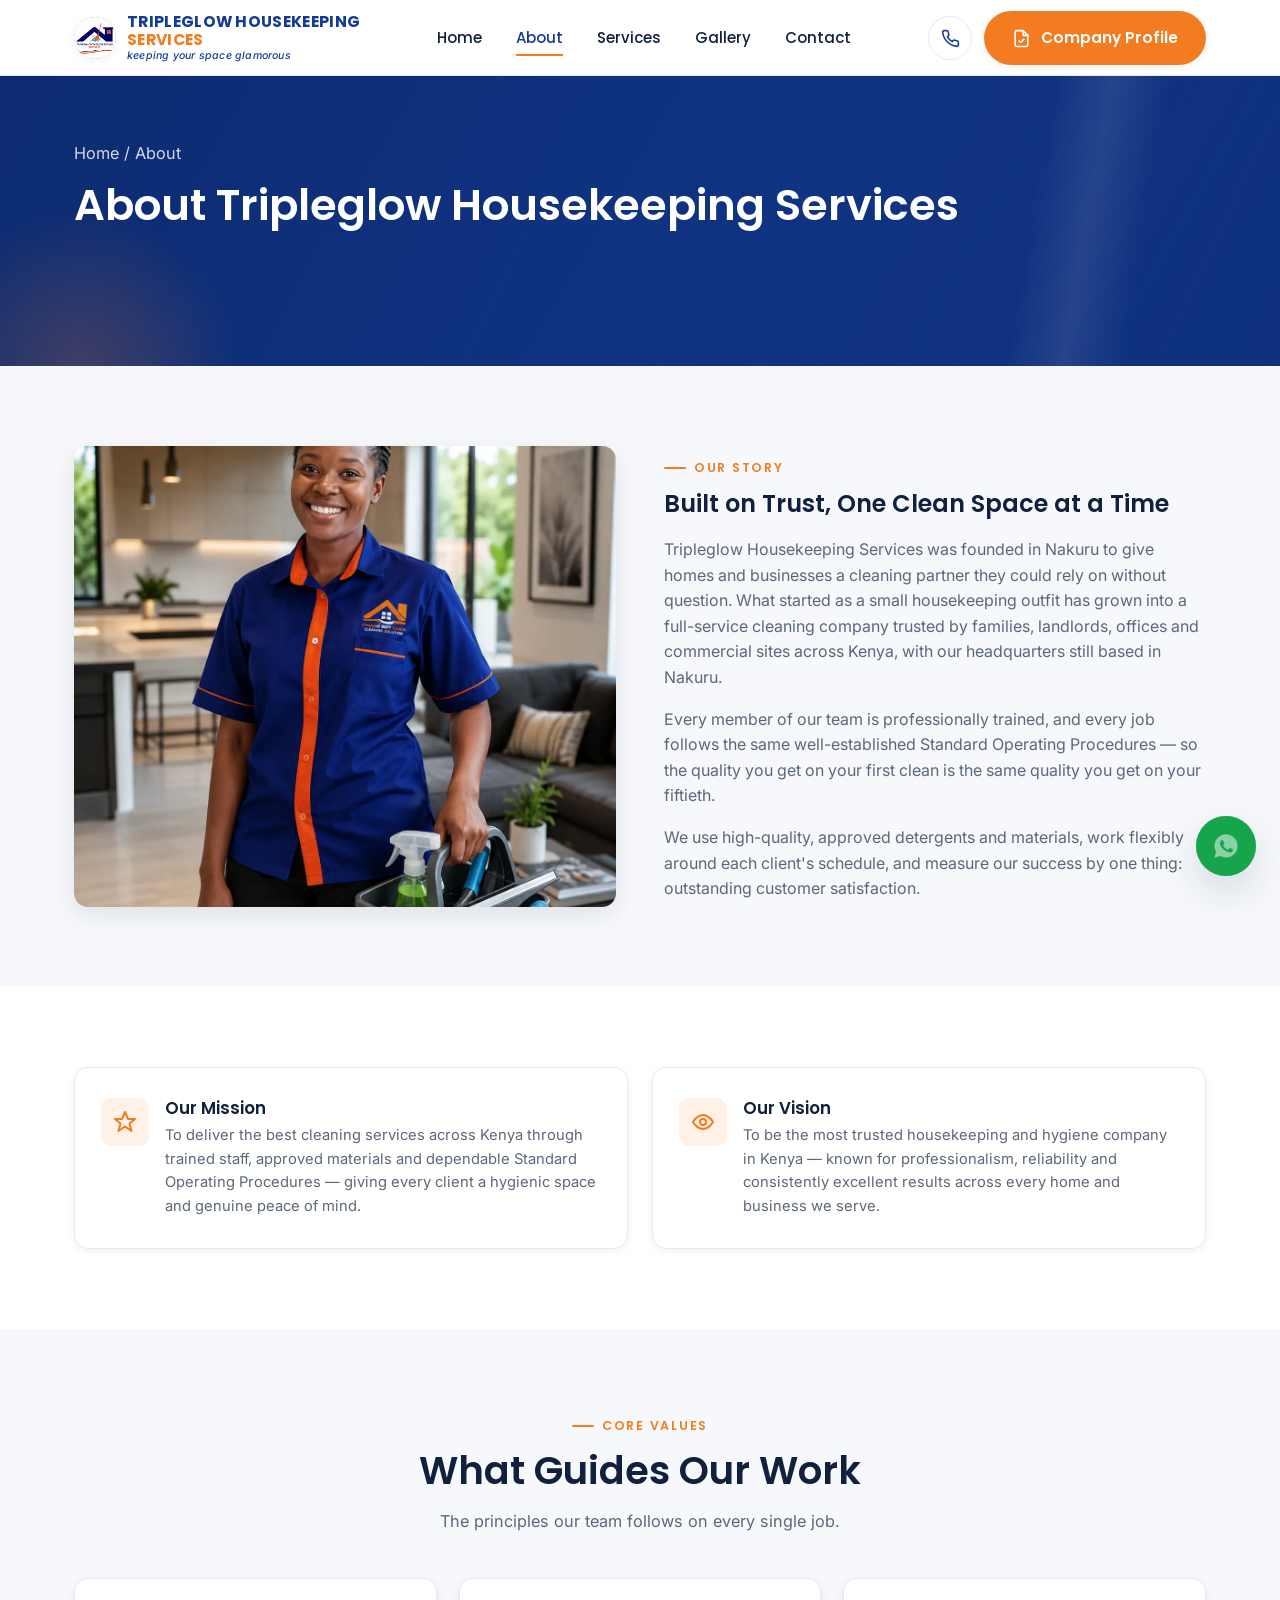
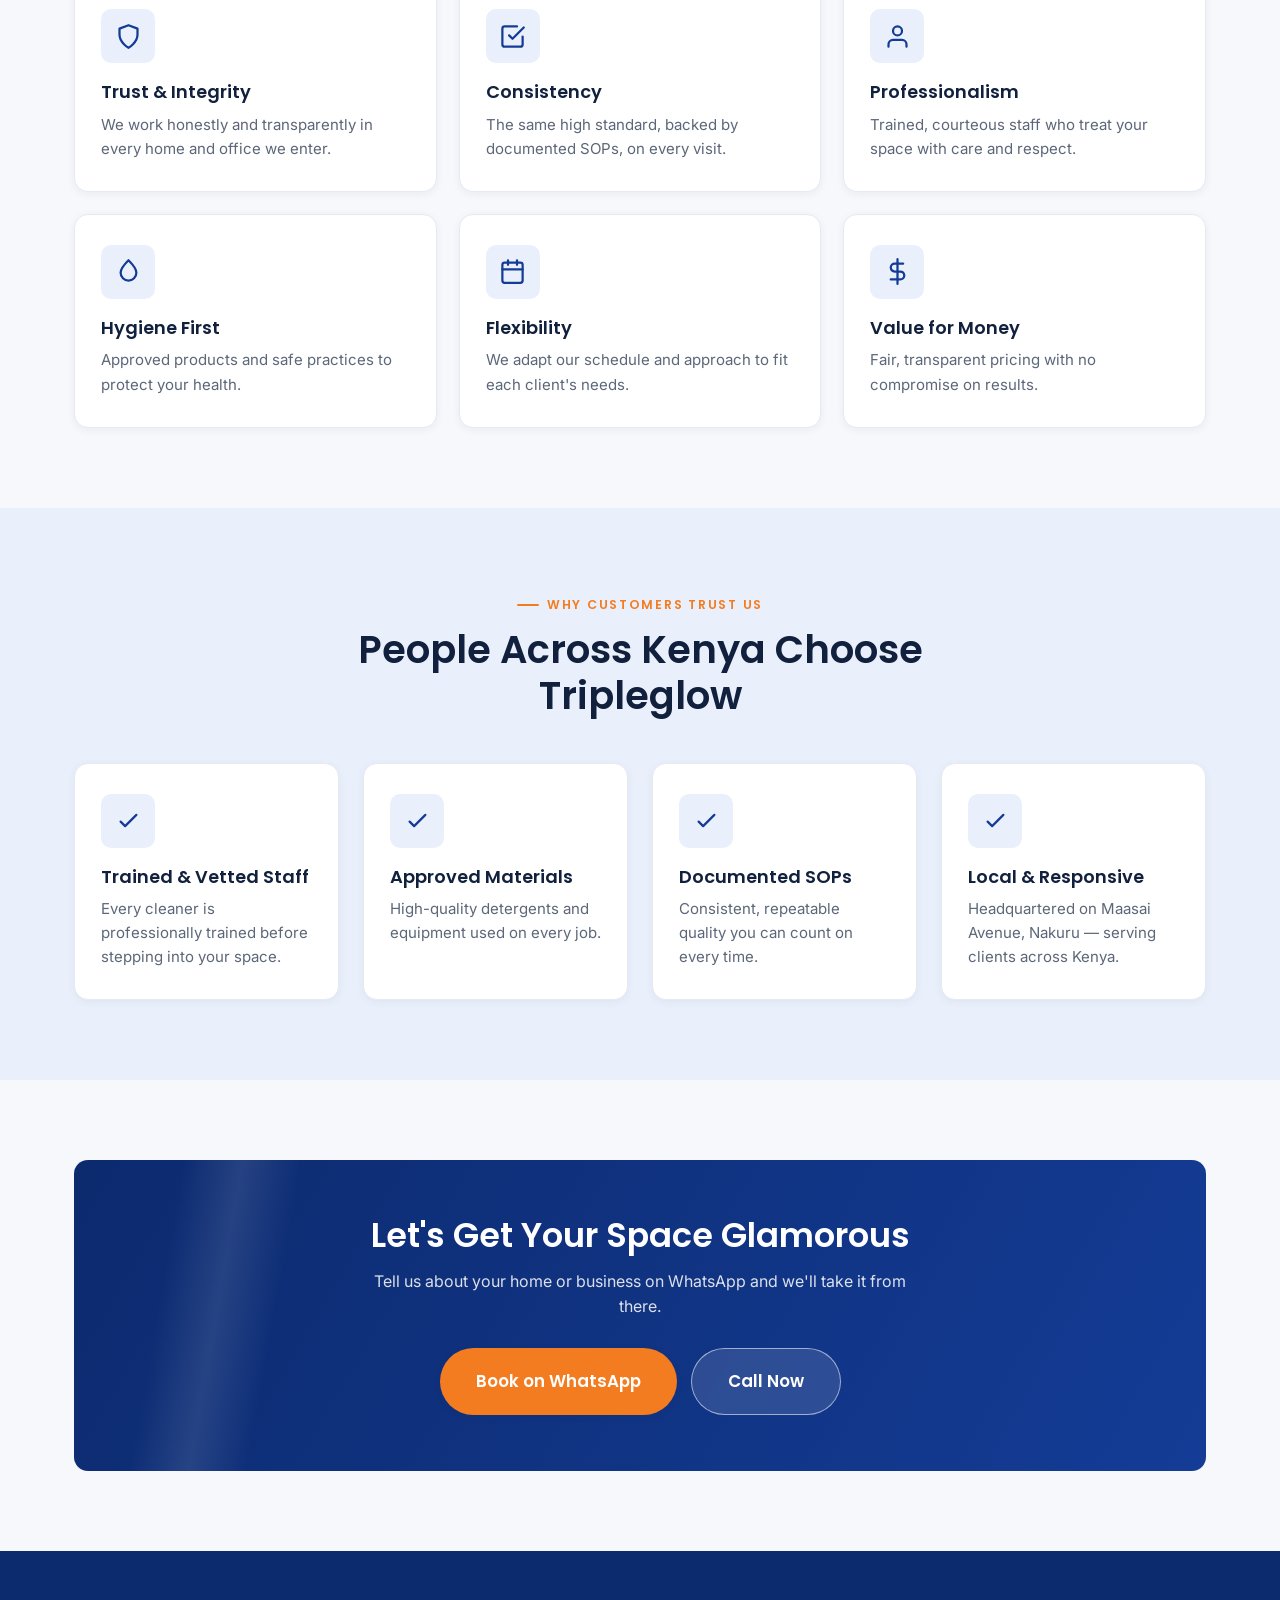
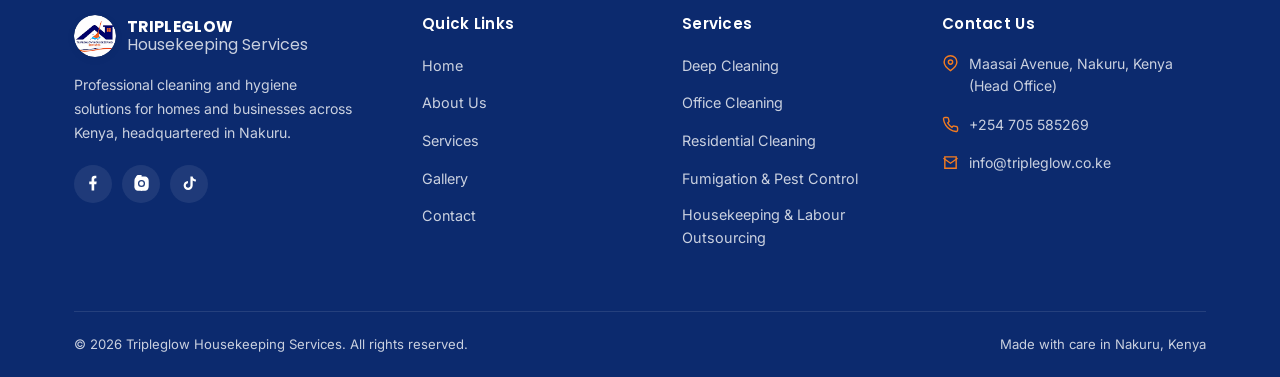
<file: about.html>
<!DOCTYPE html>
<html lang="en">
<head>
<meta charset="UTF-8">
<meta name="viewport" content="width=device-width, initial-scale=1.0">
<title>About Us | Tripleglow Housekeeping Services Kenya</title>
<meta name="description" content="Learn about Tripleglow Housekeeping Services — our story, mission, vision and values behind Kenya's trusted cleaning company, headquartered in Nakuru.">
<meta name="robots" content="index, follow, max-image-preview:large">
<meta name="geo.region" content="KE-30">
<meta name="geo.placename" content="Nakuru">
<link rel="canonical" href="https://tripleglow.co.ke/about.html">

<meta property="og:type" content="website">
<meta property="og:title" content="About Us | Tripleglow Housekeeping Services">
<meta property="og:description" content="Our story, mission, vision and values — the team behind Kenya's trusted cleaning company, headquartered in Nakuru.">
<meta property="og:image" content="https://tripleglow.co.ke/assets/images/shared/og-cover.webp">
<meta property="og:image:width" content="1200">
<meta property="og:image:height" content="630">
<meta property="og:image:alt" content="Tripleglow Housekeeping Services — professional cleaning in Nakuru, Kenya">
<meta property="og:url" content="https://tripleglow.co.ke/about.html">
<meta property="og:locale" content="en_KE">
<meta property="og:site_name" content="Tripleglow Housekeeping Services">

<meta name="twitter:card" content="summary_large_image">
<meta name="twitter:title" content="About Us | Tripleglow Housekeeping Services">
<meta name="twitter:description" content="Our story, mission, vision and values — the team behind Kenya's trusted cleaning company, headquartered in Nakuru.">
<meta name="twitter:image" content="https://tripleglow.co.ke/assets/images/shared/og-cover.webp">

<link rel="icon" href="favicon.ico?v=2" sizes="any">
<link rel="icon" href="assets/icons/logo.png?v=2" type="image/png">
<link rel="apple-touch-icon" href="assets/icons/logo.png?v=2">
<link rel="preconnect" href="https://fonts.googleapis.com">
<link rel="preconnect" href="https://fonts.gstatic.com" crossorigin>
<link href="https://fonts.googleapis.com/css2?family=Poppins:wght@500;600;700&family=Inter:wght@400;500;600&display=swap" rel="stylesheet">
<link rel="stylesheet" href="css/style.css?v=2">

<script type="application/ld+json">
{
  "@context": "https://schema.org",
  "@type": "BreadcrumbList",
  "itemListElement": [
    { "@type": "ListItem", "position": 1, "name": "Home", "item": "https://tripleglow.co.ke/" },
    { "@type": "ListItem", "position": 2, "name": "About", "item": "https://tripleglow.co.ke/about.html" }
  ]
}
</script>
</head>
<body>

<a href="#main" class="skip-link">Skip to content</a>

<div class="page-gate" aria-hidden="true">
  <span class="gate-panel gate-left"></span>
  <span class="gate-panel gate-right"></span>
  <span class="gate-mark">
    <svg viewBox="0 0 24 24" fill="none" stroke="#fff" stroke-width="2" stroke-linecap="round" stroke-linejoin="round"><path d="M5 12l4 4L19 6"/></svg>
  </span>
</div>

<header class="site-header">
  <div class="container nav">
    <a href="index.html" class="brand" aria-label="Tripleglow Housekeeping Services home">
      <span class="brand-mark"><img src="assets/icons/logo.png" alt="Tripleglow Housekeeping Services logo" width="42" height="42" loading="eager"></span>
      <span class="brand-name"><strong>Tripleglow Housekeeping</strong><span class="brand-services">Services</span><span class="brand-slogan">keeping your space glamorous</span></span>
    </a>
    <nav class="nav-links" aria-label="Primary">
      <a href="index.html">Home</a>
      <a href="about.html" class="active">About</a>
      <a href="services.html">Services</a>
      <a href="gallery.html">Gallery</a>
      <a href="contact.html">Contact</a>
    </nav>
    <div class="nav-cta">
      <a href="tel:+254705585269" class="nav-call" aria-label="Call Tripleglow Housekeeping Services">
        <svg viewBox="0 0 24 24" fill="none" stroke="currentColor" stroke-width="2" stroke-linecap="round" stroke-linejoin="round"><path d="M22 16.92v3a2 2 0 0 1-2.18 2 19.79 19.79 0 0 1-8.63-3.07 19.5 19.5 0 0 1-6-6 19.79 19.79 0 0 1-3.07-8.67A2 2 0 0 1 4.11 2h3a2 2 0 0 1 2 1.72c.127.96.361 1.903.7 2.81a2 2 0 0 1-.45 2.11L8.09 9.91a16 16 0 0 0 6 6l1.27-1.27a2 2 0 0 1 2.11-.45c.907.339 1.85.573 2.81.7A2 2 0 0 1 22 16.92z"/></svg>
      </a>
      <a href="files/company-profile.pdf" class="btn btn-primary" target="_blank" rel="noopener">
        <svg viewBox="0 0 24 24" fill="none" stroke="currentColor" stroke-width="2" stroke-linecap="round" stroke-linejoin="round"><path d="M14 2H6a2 2 0 0 0-2 2v16a2 2 0 0 0 2 2h12a2 2 0 0 0 2-2V8z"/><path d="M14 2v6h6"/><path d="M9 15l2 2 4-4"/></svg>
        <span class="cta-label">Company Profile</span>
      </a>
    </div>
    <button class="hamburger" aria-label="Open menu" aria-expanded="false"><span></span><span></span><span></span></button>
  </div>
</header>

<div class="mobile-panel">
  <a href="index.html">Home</a>
  <a href="about.html" class="active">About</a>
  <a href="services.html">Services</a>
  <a href="gallery.html">Gallery</a>
  <a href="contact.html">Contact</a>
  <a href="https://wa.me/254705585269?text=Hello%20Tripleglow%20Housekeeping%20Services,%20I%20would%20like%20to%20request%20a%20quotation%20for%20your%20cleaning%20services." class="btn btn-primary btn-block" target="_blank" rel="noopener">Book on WhatsApp</a>
</div>

<main id="main">

  <section class="page-banner">
    <div class="page-banner-bg" aria-hidden="true">
      <div class="banner-bg-slide" style="background-image:url('assets/images/about/about-banner-3.webp')"></div>
      <div class="banner-bg-slide" style="background-image:url('assets/images/about/about-banner-1.webp')"></div>
      <div class="banner-bg-slide" style="background-image:url('assets/images/about/about-banner-2.webp')"></div>
    </div>
    <div class="page-banner-overlay" aria-hidden="true"></div>
    <div class="container">
      <p class="breadcrumb"><a href="index.html">Home</a> / About</p>
      <h1>About Tripleglow Housekeeping Services</h1>
      <p>Kenya's dedicated cleaning team, headquartered in Nakuru — built on trained people and proven process.</p>
    </div>
  </section>

  <!-- STORY -->
  <section>
    <div class="container story-grid">
      <div class="story-photo reveal">
        <img src="assets/images/about/about-team.webp" alt="Tripleglow Housekeeping Services staff portrait" loading="lazy" width="900" height="1000" style="width:100%;height:100%;object-fit:cover;border-radius:inherit;">
      </div>
      <div class="reveal">
        <span class="eyebrow">Our Story</span>
        <h2 style="margin-bottom:18px;">Built on Trust, One Clean Space at a Time</h2>
        <p style="color:var(--grey); margin-bottom:16px;">Tripleglow Housekeeping Services was founded in Nakuru to give homes and businesses a cleaning partner they could rely on without question. What started as a small housekeeping outfit has grown into a full-service cleaning company trusted by families, landlords, offices and commercial sites across Kenya, with our headquarters still based in Nakuru.</p>
        <p style="color:var(--grey); margin-bottom:16px;">Every member of our team is professionally trained, and every job follows the same well-established Standard Operating Procedures — so the quality you get on your first clean is the same quality you get on your fiftieth.</p>
        <p style="color:var(--grey);">We use high-quality, approved detergents and materials, work flexibly around each client's schedule, and measure our success by one thing: outstanding customer satisfaction.</p>
      </div>
    </div>
  </section>

  <!-- MISSION / VISION -->
  <section class="section-alt">
    <div class="container">
      <div class="grid grid-2">
        <div class="card reveal mv-card">
          <span class="icon-wrap"><svg viewBox="0 0 24 24" fill="none" stroke="currentColor" stroke-width="2" stroke-linecap="round" stroke-linejoin="round"><path d="M12 2l3 7h7l-5.5 4.5L18.5 21 12 16.5 5.5 21l2-7.5L2 9h7z"/></svg></span>
          <div>
            <h3>Our Mission</h3>
            <p>To deliver the best cleaning services across Kenya through trained staff, approved materials and dependable Standard Operating Procedures — giving every client a hygienic space and genuine peace of mind.</p>
          </div>
        </div>
        <div class="card reveal mv-card">
          <span class="icon-wrap"><svg viewBox="0 0 24 24" fill="none" stroke="currentColor" stroke-width="2" stroke-linecap="round" stroke-linejoin="round"><circle cx="12" cy="12" r="3"/><path d="M2 12s4-7 10-7 10 7 10 7-4 7-10 7-10-7-10-7z"/></svg></span>
          <div>
            <h3>Our Vision</h3>
            <p>To be the most trusted housekeeping and hygiene company in Kenya — known for professionalism, reliability and consistently excellent results across every home and business we serve.</p>
          </div>
        </div>
      </div>
    </div>
  </section>

  <!-- CORE VALUES -->
  <section>
    <div class="container">
      <div class="section-head center reveal">
        <span class="eyebrow">Core Values</span>
        <h2>What Guides Our Work</h2>
        <p>The principles our team follows on every single job.</p>
      </div>
      <div class="values-grid">
        <div class="card reveal">
          <span class="card-icon"><svg viewBox="0 0 24 24" fill="none" stroke="currentColor" stroke-width="2" stroke-linecap="round" stroke-linejoin="round"><path d="M12 22s8-4.5 8-11.8V5l-8-3-8 3v5.2C4 17.5 12 22 12 22z"/></svg></span>
          <h3>Trust &amp; Integrity</h3>
          <p>We work honestly and transparently in every home and office we enter.</p>
        </div>
        <div class="card reveal">
          <span class="card-icon"><svg viewBox="0 0 24 24" fill="none" stroke="currentColor" stroke-width="2" stroke-linecap="round" stroke-linejoin="round"><path d="M9 11l3 3L22 4M21 12v7a2 2 0 0 1-2 2H5a2 2 0 0 1-2-2V5a2 2 0 0 1 2-2h11"/></svg></span>
          <h3>Consistency</h3>
          <p>The same high standard, backed by documented SOPs, on every visit.</p>
        </div>
        <div class="card reveal">
          <span class="card-icon"><svg viewBox="0 0 24 24" fill="none" stroke="currentColor" stroke-width="2" stroke-linecap="round" stroke-linejoin="round"><path d="M20 21v-2a4 4 0 0 0-4-4H8a4 4 0 0 0-4 4v2"/><circle cx="12" cy="7" r="4"/></svg></span>
          <h3>Professionalism</h3>
          <p>Trained, courteous staff who treat your space with care and respect.</p>
        </div>
        <div class="card reveal">
          <span class="card-icon"><svg viewBox="0 0 24 24" fill="none" stroke="currentColor" stroke-width="2" stroke-linecap="round" stroke-linejoin="round"><path d="M12 2C8 6 5 9.5 5 13a7 7 0 0 0 14 0c0-3.5-3-7-7-11z"/></svg></span>
          <h3>Hygiene First</h3>
          <p>Approved products and safe practices to protect your health.</p>
        </div>
        <div class="card reveal">
          <span class="card-icon"><svg viewBox="0 0 24 24" fill="none" stroke="currentColor" stroke-width="2" stroke-linecap="round" stroke-linejoin="round"><rect x="3" y="4" width="18" height="18" rx="2"/><path d="M16 2v4M8 2v4M3 10h18"/></svg></span>
          <h3>Flexibility</h3>
          <p>We adapt our schedule and approach to fit each client's needs.</p>
        </div>
        <div class="card reveal">
          <span class="card-icon"><svg viewBox="0 0 24 24" fill="none" stroke="currentColor" stroke-width="2" stroke-linecap="round" stroke-linejoin="round"><path d="M12 1v22M17 5H9.5a3.5 3.5 0 0 0 0 7h5a3.5 3.5 0 0 1 0 7H6"/></svg></span>
          <h3>Value for Money</h3>
          <p>Fair, transparent pricing with no compromise on results.</p>
        </div>
      </div>
    </div>
  </section>

  <!-- WHY CUSTOMERS TRUST US -->
  <section class="section-tint">
    <div class="container">
      <div class="section-head center reveal">
        <span class="eyebrow">Why Customers Trust Us</span>
        <h2>People Across Kenya Choose Tripleglow</h2>
      </div>
      <div class="grid grid-4">
        <div class="card reveal">
          <span class="card-icon"><svg viewBox="0 0 24 24" fill="none" stroke="currentColor" stroke-width="2" stroke-linecap="round" stroke-linejoin="round"><path d="M5 13l4 4L19 7"/></svg></span>
          <h3>Trained &amp; Vetted Staff</h3>
          <p>Every cleaner is professionally trained before stepping into your space.</p>
        </div>
        <div class="card reveal">
          <span class="card-icon"><svg viewBox="0 0 24 24" fill="none" stroke="currentColor" stroke-width="2" stroke-linecap="round" stroke-linejoin="round"><path d="M5 13l4 4L19 7"/></svg></span>
          <h3>Approved Materials</h3>
          <p>High-quality detergents and equipment used on every job.</p>
        </div>
        <div class="card reveal">
          <span class="card-icon"><svg viewBox="0 0 24 24" fill="none" stroke="currentColor" stroke-width="2" stroke-linecap="round" stroke-linejoin="round"><path d="M5 13l4 4L19 7"/></svg></span>
          <h3>Documented SOPs</h3>
          <p>Consistent, repeatable quality you can count on every time.</p>
        </div>
        <div class="card reveal">
          <span class="card-icon"><svg viewBox="0 0 24 24" fill="none" stroke="currentColor" stroke-width="2" stroke-linecap="round" stroke-linejoin="round"><path d="M5 13l4 4L19 7"/></svg></span>
          <h3>Local &amp; Responsive</h3>
          <p>Headquartered on Maasai Avenue, Nakuru — serving clients across Kenya.</p>
        </div>
      </div>
    </div>
  </section>

  <section>
    <div class="container">
      <div class="cta-band reveal">
        <div class="inner">
          <h2>Let's Get Your Space Glamorous</h2>
          <p>Tell us about your home or business on WhatsApp and we'll take it from there.</p>
          <div class="actions">
            <a href="https://wa.me/254705585269?text=Hello%20Tripleglow%20Housekeeping%20Services,%20I%20would%20like%20to%20request%20a%20quotation%20for%20your%20cleaning%20services." class="btn btn-primary btn-lg" target="_blank" rel="noopener">Book on WhatsApp</a>
            <a href="tel:+254705585269" class="btn btn-ghost-light btn-lg">Call Now</a>
          </div>
        </div>
      </div>
    </div>
  </section>

</main>

<footer class="site-footer">
  <div class="container">
    <div class="footer-grid">
      <div class="footer-brand reveal">
        <a href="index.html" class="brand">
          <span class="brand-mark"><img src="assets/icons/logo.png" alt="Tripleglow Housekeeping Services logo" width="42" height="42" loading="eager"></span>
          <span class="brand-name"><strong>Tripleglow</strong><span>Housekeeping Services</span></span>
        </a>
        <p class="desc">Professional cleaning and hygiene solutions for homes and businesses across Kenya, headquartered in Nakuru.</p>
        <div class="footer-social">
          <a href="https://facebook.com/tripleglowhousekeeping" target="_blank" rel="noopener" aria-label="Facebook"><svg viewBox="0 0 24 24" fill="currentColor"><path d="M13 22v-9h3l.5-4H13V6.5c0-1.16.32-1.95 2-1.95H16V1.09C15.7 1.05 14.68 1 13.5 1 11 1 9.3 2.49 9.3 5.2V9H6v4h3.3v9z"/></svg></a>
          <a href="https://instagram.com/tripleglowhousekeeping" target="_blank" rel="noopener" aria-label="Instagram"><svg viewBox="0 0 24 24" fill="currentColor"><path d="M12 2c2.7 0 3 .01 4.12.06 1.11.05 1.87.23 2.53.48.68.27 1.26.62 1.83 1.19.57.57.92 1.15 1.19 1.83.25.66.43 1.42.48 2.53.05 1.12.06 1.42.06 4.12s-.01 3-.06 4.12c-.05 1.11-.23 1.87-.48 2.53a5.1 5.1 0 0 1-1.19 1.83 5.1 5.1 0 0 1-1.83 1.19c-.66.25-1.42.43-2.53.48-1.12.05-1.42.06-4.12.06s-3-.01-4.12-.06c-1.11-.05-1.87-.23-2.53-.48a5.1 5.1 0 0 1-1.83-1.19 5.1 5.1 0 0 1-1.19-1.83c-.25-.66-.43-1.42-.48-2.53C2.01 15 2 14.7 2 12s.01-3 .06-4.12c.05-1.11.23-1.87.48-2.53.27-.68.62-1.26 1.19-1.83A5.1 5.1 0 0 1 5.56.54C6.22.29 6.98.11 8.09.06 9.21.01 9.5 0 12.2 0zm0 5a5 5 0 1 0 0 10 5 5 0 0 0 0-10zm0 8.2a3.2 3.2 0 1 1 0-6.4 3.2 3.2 0 0 1 0 6.4zm5.2-8.4a1.17 1.17 0 1 1 0-2.34 1.17 1.17 0 0 1 0 2.34z"/></svg></a>
          <a href="https://tiktok.com/@tripleglowhousekeeping" target="_blank" rel="noopener" aria-label="TikTok"><svg viewBox="0 0 24 24" fill="currentColor"><path d="M16.5 2c.3 2.4 1.8 4 4.5 4.2v3.1c-1.6.1-3-.4-4.5-1.4v6.8c0 3.6-2.9 6.3-6.4 6.3S3.7 18.3 3.7 14.7c0-3.5 2.7-6.2 6.1-6.3v3.2c-1.7.2-3 1.6-3 3.2 0 1.8 1.4 3.2 3.2 3.2s3.3-1.4 3.3-3.2V2h3.2z"/></svg></a>
        </div>
      </div>
      <div class="reveal">
        <h4>Quick Links</h4>
        <ul class="footer-links">
          <li><a href="index.html">Home</a></li>
          <li><a href="about.html">About Us</a></li>
          <li><a href="services.html">Services</a></li>
          <li><a href="gallery.html">Gallery</a></li>
          <li><a href="contact.html">Contact</a></li>
        </ul>
      </div>
      <div class="reveal">
        <h4>Services</h4>
        <ul class="footer-links">
          <li><a href="services.html#deep-cleaning">Deep Cleaning</a></li>
          <li><a href="services.html#office-cleaning">Office Cleaning</a></li>
          <li><a href="services.html#residential-cleaning">Residential Cleaning</a></li>
          <li><a href="services.html#fumigation">Fumigation & Pest Control</a></li>
          <li><a href="services.html#housekeeping-labour-outsourcing">Housekeeping & Labour Outsourcing</a></li>
        </ul>
      </div>
      <div class="reveal">
        <h4>Contact Us</h4>
        <ul class="footer-contact">
          <li><svg viewBox="0 0 24 24" fill="none" stroke="currentColor" stroke-width="2"><path d="M21 10c0 6-9 12-9 12S3 16 3 10a9 9 0 0 1 18 0z"/><circle cx="12" cy="10" r="3"/></svg><span>Maasai Avenue, Nakuru, Kenya (Head Office)</span></li>
          <li><svg viewBox="0 0 24 24" fill="none" stroke="currentColor" stroke-width="2"><path d="M22 16.92v3a2 2 0 0 1-2.18 2 19.79 19.79 0 0 1-8.63-3.07 19.5 19.5 0 0 1-6-6A19.79 19.79 0 0 1 2.12 4.18 2 2 0 0 1 4.11 2h3a2 2 0 0 1 2 1.72c.127.96.361 1.903.7 2.81a2 2 0 0 1-.45 2.11L8.09 9.91a16 16 0 0 0 6 6l1.27-1.27a2 2 0 0 1 2.11-.45c.907.339 1.85.573 2.81.7A2 2 0 0 1 22 16.92z"/></svg><a href="tel:+254705585269">+254 705 585269</a></li>
          <li><svg viewBox="0 0 24 24" fill="none" stroke="currentColor" stroke-width="2"><path d="M4 4h16v16H4z"/><path d="M22 6l-10 7L2 6"/></svg><a href="mailto:info@tripleglow.co.ke">info@tripleglow.co.ke</a></li>
        </ul>
      </div>
    </div>
    <div class="footer-bottom">
      <span>&copy; <span id="current-year">2026</span> Tripleglow Housekeeping Services. All rights reserved.</span>
      <span>Made with care in Nakuru, Kenya</span>
    </div>
  </div>
</footer>

<a href="https://wa.me/254705585269?text=Hello%20Tripleglow%20Housekeeping%20Services,%20I%20would%20like%20to%20request%20a%20quotation%20for%20your%20cleaning%20services." class="wa-float" target="_blank" rel="noopener" aria-label="Chat with us on WhatsApp">
  <svg viewBox="0 0 24 24" fill="currentColor"><path d="M12.04 2C6.58 2 2.13 6.45 2.13 11.91c0 1.75.46 3.45 1.32 4.95L2.05 22l5.25-1.38a9.9 9.9 0 0 0 4.74 1.21h.01c5.46 0 9.9-4.45 9.9-9.91C21.96 6.45 17.5 2 12.04 2zm5.83 14.11c-.24.68-1.4 1.31-1.93 1.36-.53.06-1 .27-3.32-.7-2.8-1.16-4.6-4-4.74-4.19-.14-.19-1.13-1.51-1.13-2.87 0-1.37.71-2.03.97-2.31.25-.28.55-.35.73-.35.19 0 .37 0 .53.01.17.01.4-.06.62.48.24.58.81 2 .88 2.14.07.14.11.31.02.5-.09.19-.14.31-.28.47-.14.16-.29.36-.42.48-.14.14-.28.28-.12.55.16.28.72 1.19 1.55 1.93 1.06.95 1.96 1.24 2.24 1.38.28.14.44.12.6-.07.16-.19.7-.81.89-1.09.19-.28.37-.23.62-.14.26.09 1.63.77 1.91.91.28.14.46.21.53.33.07.12.07.68-.17 1.36z"/></svg>
</a>

<script src="js/main.js"></script>
</body>
</html>
</file>
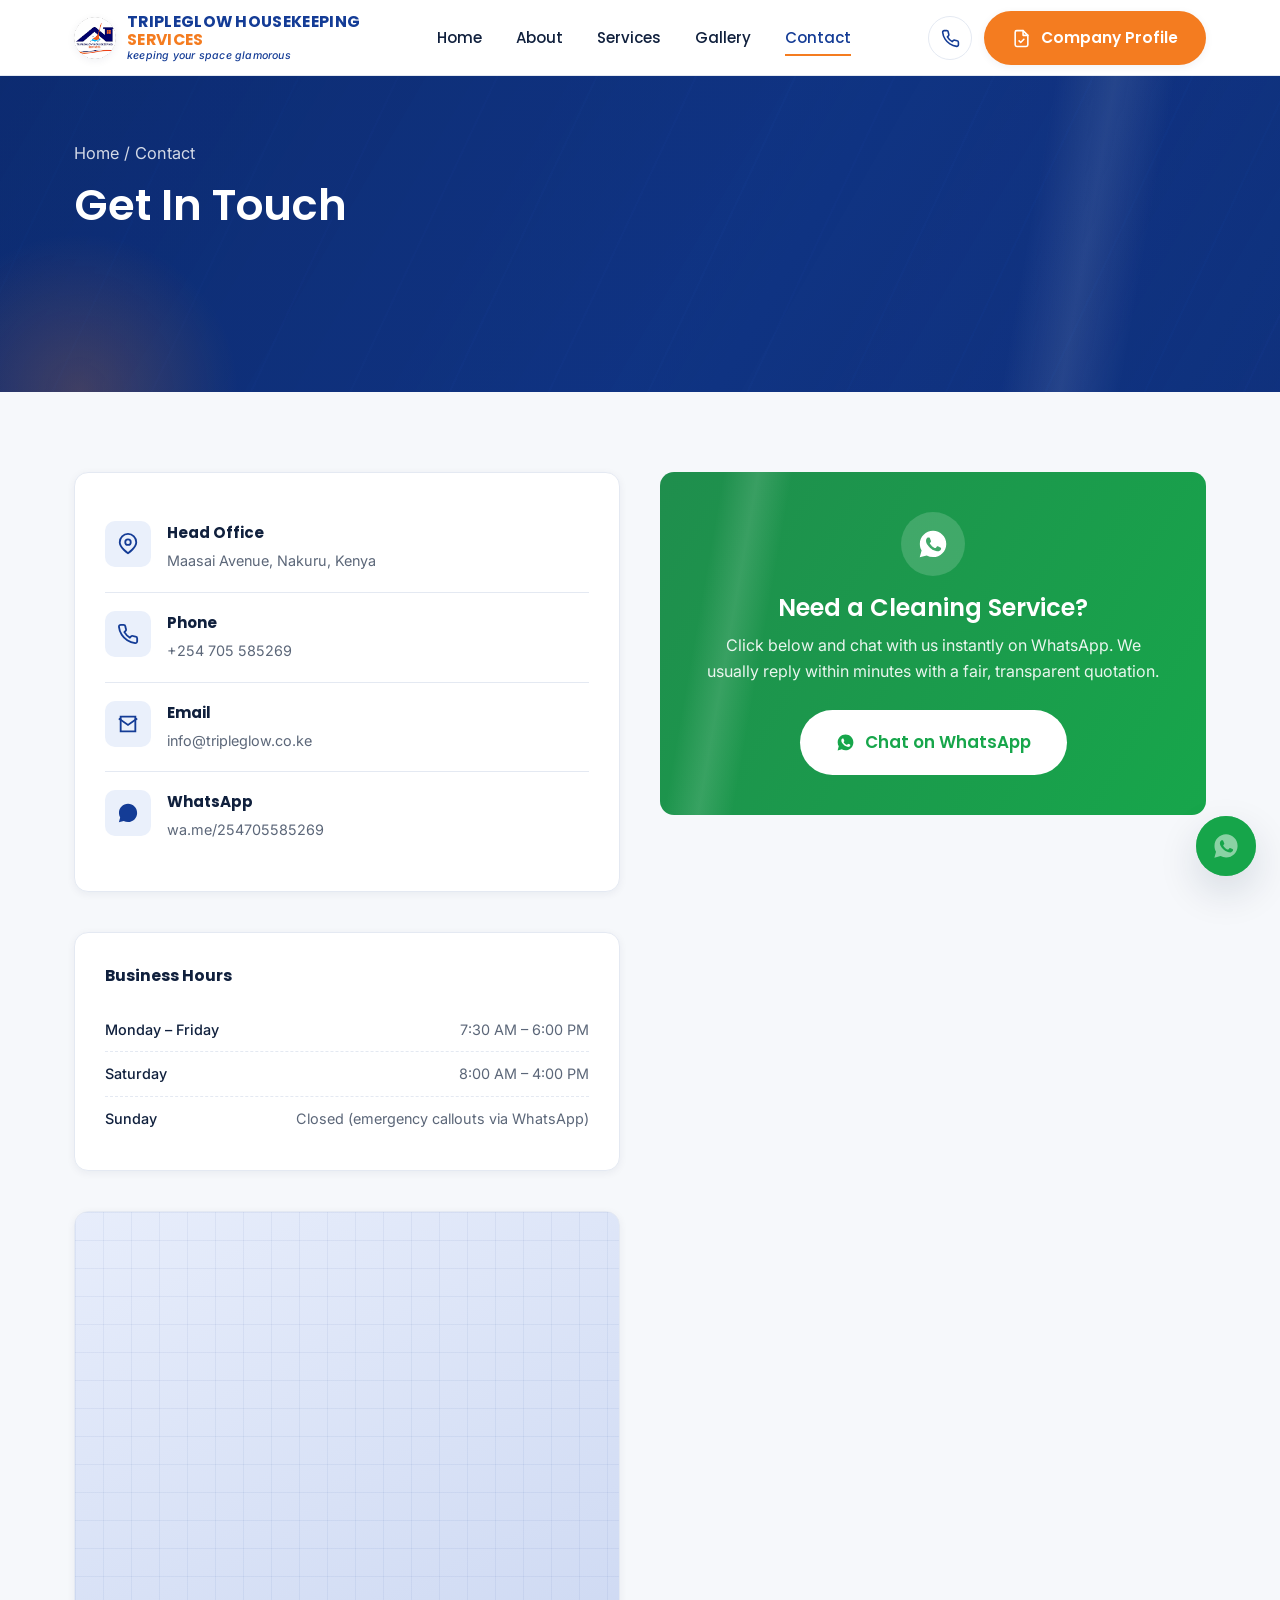
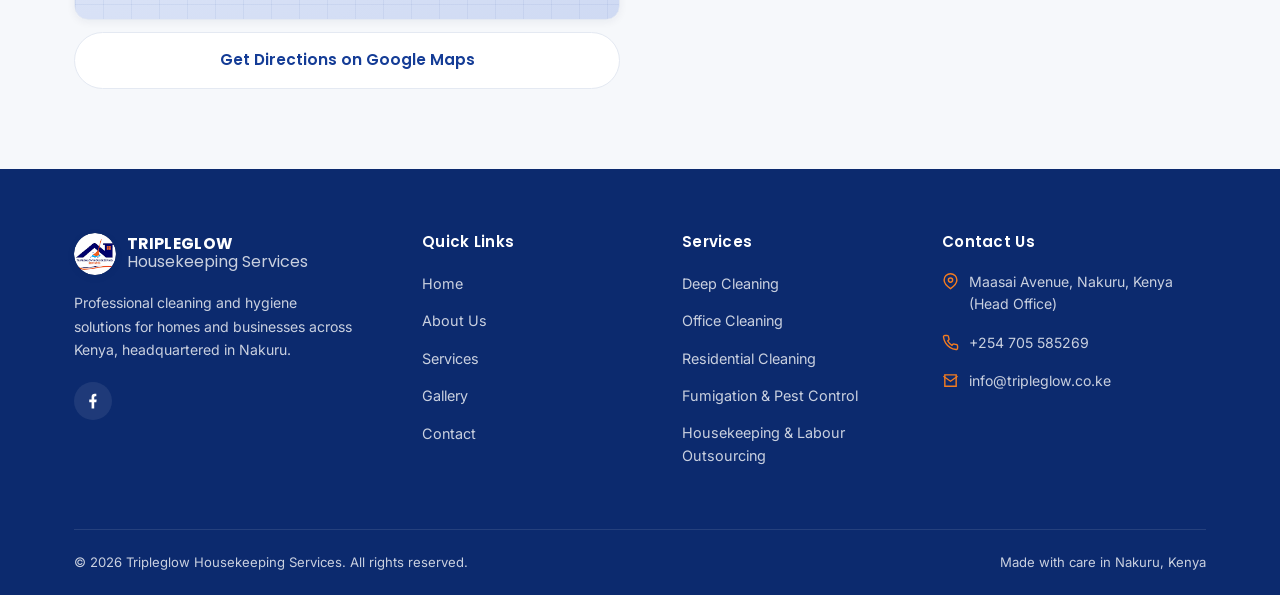
<file: contact.html>
<!DOCTYPE html>
<html lang="en">
<head>
<meta charset="UTF-8">
<meta name="viewport" content="width=device-width, initial-scale=1.0">
<title>Contact Us | Tripleglow Housekeeping Services Kenya</title>
<meta name="description" content="Contact Tripleglow Housekeeping Services — serving clients across Kenya from our Nakuru head office. Chat on WhatsApp, call +254 705 585269, or visit us on Maasai Avenue.">
<meta name="robots" content="index, follow, max-image-preview:large">
<meta name="geo.region" content="KE-30">
<meta name="geo.placename" content="Nakuru">
<meta name="geo.position" content="-0.2897802;36.0742631">
<meta name="ICBM" content="-0.2897802, 36.0742631">
<link rel="canonical" href="https://tripleglow.co.ke/contact.html">

<meta property="og:type" content="website">
<meta property="og:title" content="Contact Us | Tripleglow Housekeeping Services Kenya">
<meta property="og:description" content="Chat instantly on WhatsApp or call us for a cleaning quotation anywhere in Kenya, from our Nakuru head office.">
<meta property="og:image" content="https://tripleglow.co.ke/assets/images/shared/og-cover.webp">
<meta property="og:image:width" content="1200">
<meta property="og:image:height" content="630">
<meta property="og:image:alt" content="Tripleglow Housekeeping Services — professional cleaning in Nakuru, Kenya">
<meta property="og:url" content="https://tripleglow.co.ke/contact.html">
<meta property="og:locale" content="en_KE">
<meta property="og:site_name" content="Tripleglow Housekeeping Services">

<meta name="twitter:card" content="summary_large_image">
<meta name="twitter:title" content="Contact Us | Tripleglow Housekeeping Services Kenya">
<meta name="twitter:description" content="Chat instantly on WhatsApp or call us for a cleaning quotation anywhere in Kenya, from our Nakuru head office.">
<meta name="twitter:image" content="https://tripleglow.co.ke/assets/images/shared/og-cover.webp">

<link rel="icon" href="favicon.ico?v=2" sizes="any">
<link rel="icon" href="assets/icons/logo.png?v=2" type="image/png">
<link rel="apple-touch-icon" href="assets/icons/logo.png?v=2">
<link rel="preconnect" href="https://fonts.googleapis.com">
<link rel="preconnect" href="https://fonts.gstatic.com" crossorigin>
<link href="https://fonts.googleapis.com/css2?family=Poppins:wght@500;600;700&family=Inter:wght@400;500;600&display=swap" rel="stylesheet">
<link rel="stylesheet" href="css/style.css?v=2">

<script type="application/ld+json">
{
  "@context": "https://schema.org",
  "@type": "BreadcrumbList",
  "itemListElement": [
    { "@type": "ListItem", "position": 1, "name": "Home", "item": "https://tripleglow.co.ke/" },
    { "@type": "ListItem", "position": 2, "name": "Contact", "item": "https://tripleglow.co.ke/contact.html" }
  ]
}
</script>
</head>
<body>

<a href="#main" class="skip-link">Skip to content</a>

<div class="page-gate" aria-hidden="true">
  <span class="gate-panel gate-left"></span>
  <span class="gate-panel gate-right"></span>
  <span class="gate-mark">
    <svg viewBox="0 0 24 24" fill="none" stroke="#fff" stroke-width="2" stroke-linecap="round" stroke-linejoin="round"><path d="M5 12l4 4L19 6"/></svg>
  </span>
</div>

<header class="site-header">
  <div class="container nav">
    <a href="index.html" class="brand" aria-label="Tripleglow Housekeeping Services home">
      <span class="brand-mark"><img src="assets/icons/logo.png" alt="Tripleglow Housekeeping Services logo" width="42" height="42" loading="eager"></span>
      <span class="brand-name"><strong>Tripleglow Housekeeping</strong><span class="brand-services">Services</span><span class="brand-slogan">keeping your space glamorous</span></span>
    </a>
    <nav class="nav-links" aria-label="Primary">
      <a href="index.html">Home</a>
      <a href="about.html">About</a>
      <a href="services.html">Services</a>
      <a href="gallery.html">Gallery</a>
      <a href="contact.html" class="active">Contact</a>
    </nav>
    <div class="nav-cta">
      <a href="tel:+254705585269" class="nav-call" aria-label="Call Tripleglow Housekeeping Services">
        <svg viewBox="0 0 24 24" fill="none" stroke="currentColor" stroke-width="2" stroke-linecap="round" stroke-linejoin="round"><path d="M22 16.92v3a2 2 0 0 1-2.18 2 19.79 19.79 0 0 1-8.63-3.07 19.5 19.5 0 0 1-6-6 19.79 19.79 0 0 1-3.07-8.67A2 2 0 0 1 4.11 2h3a2 2 0 0 1 2 1.72c.127.96.361 1.903.7 2.81a2 2 0 0 1-.45 2.11L8.09 9.91a16 16 0 0 0 6 6l1.27-1.27a2 2 0 0 1 2.11-.45c.907.339 1.85.573 2.81.7A2 2 0 0 1 22 16.92z"/></svg>
      </a>
      <a href="files/company-profile.pdf" class="btn btn-primary" target="_blank" rel="noopener">
        <svg viewBox="0 0 24 24" fill="none" stroke="currentColor" stroke-width="2" stroke-linecap="round" stroke-linejoin="round"><path d="M14 2H6a2 2 0 0 0-2 2v16a2 2 0 0 0 2 2h12a2 2 0 0 0 2-2V8z"/><path d="M14 2v6h6"/><path d="M9 15l2 2 4-4"/></svg>
        <span class="cta-label">Company Profile</span>
      </a>
    </div>
    <button class="hamburger" aria-label="Open menu" aria-expanded="false"><span></span><span></span><span></span></button>
  </div>
</header>

<div class="mobile-panel">
  <a href="index.html">Home</a>
  <a href="about.html">About</a>
  <a href="services.html">Services</a>
  <a href="gallery.html">Gallery</a>
  <a href="contact.html" class="active">Contact</a>
  <a href="https://wa.me/254705585269?text=Hello%20Tripleglow%20Housekeeping%20Services,%20I%20would%20like%20to%20request%20a%20quotation%20for%20your%20cleaning%20services." class="btn btn-primary btn-block" target="_blank" rel="noopener">Book on WhatsApp</a>
</div>

<main id="main">

  <section class="page-banner">
    <div class="page-banner-bg" aria-hidden="true">
      <div class="banner-bg-slide" style="background-image:url('assets/images/contact/contact-banner-1.webp')"></div>
      <div class="banner-bg-slide" style="background-image:url('assets/images/contact/contact-banner-2.webp')"></div>
    </div>
    <div class="page-banner-overlay" aria-hidden="true"></div>
    <div class="container">
      <p class="breadcrumb"><a href="index.html">Home</a> / Contact</p>
      <h1>Get In Touch</h1>
      <p>Our head office is on Maasai Avenue in Nakuru, and we're ready to help with your next cleaning project anywhere in Kenya. No forms — just a quick chat.</p>
    </div>
  </section>

  <section>
    <div class="container contact-grid">

      <div>
        <div class="contact-card reveal">
          <div class="contact-row">
            <span class="icon-wrap"><svg viewBox="0 0 24 24" fill="none" stroke="currentColor" stroke-width="2"><path d="M21 10c0 6-9 12-9 12S3 16 3 10a9 9 0 0 1 18 0z"/><circle cx="12" cy="10" r="3"/></svg></span>
            <div><strong>Head Office</strong><span>Maasai Avenue, Nakuru, Kenya</span></div>
          </div>
          <div class="contact-row">
            <span class="icon-wrap"><svg viewBox="0 0 24 24" fill="none" stroke="currentColor" stroke-width="2"><path d="M22 16.92v3a2 2 0 0 1-2.18 2 19.79 19.79 0 0 1-8.63-3.07 19.5 19.5 0 0 1-6-6A19.79 19.79 0 0 1 2.12 4.18 2 2 0 0 1 4.11 2h3a2 2 0 0 1 2 1.72c.127.96.361 1.903.7 2.81a2 2 0 0 1-.45 2.11L8.09 9.91a16 16 0 0 0 6 6l1.27-1.27a2 2 0 0 1 2.11-.45c.907.339 1.85.573 2.81.7A2 2 0 0 1 22 16.92z"/></svg></span>
            <div><strong>Phone</strong><a href="tel:+254705585269">+254 705 585269</a></div>
          </div>
          <div class="contact-row">
            <span class="icon-wrap"><svg viewBox="0 0 24 24" fill="none" stroke="currentColor" stroke-width="2"><path d="M4 4h16v16H4z"/><path d="M22 6l-10 7L2 6"/></svg></span>
            <div><strong>Email</strong><a href="mailto:info@tripleglow.co.ke">info@tripleglow.co.ke</a></div>
          </div>
          <div class="contact-row">
            <span class="icon-wrap"><svg viewBox="0 0 24 24" fill="currentColor"><path d="M12.04 2C6.58 2 2.13 6.45 2.13 11.91c0 1.75.46 3.45 1.32 4.95L2.05 22l5.25-1.38a9.9 9.9 0 0 0 4.74 1.21h.01c5.46 0 9.9-4.45 9.9-9.91C21.96 6.45 17.5 2 12.04 2z"/></svg></span>
            <div><strong>WhatsApp</strong><a href="https://wa.me/254705585269" target="_blank" rel="noopener">wa.me/254705585269</a></div>
          </div>
        </div>

        <div class="contact-card reveal mt-40">
          <strong style="font-family:var(--font-display); font-size:0.98rem;">Business Hours</strong>
          <div class="hours-list">
            <div class="hours-row"><span>Monday – Friday</span><span>7:30 AM – 6:00 PM</span></div>
            <div class="hours-row"><span>Saturday</span><span>8:00 AM – 4:00 PM</span></div>
            <div class="hours-row"><span>Sunday</span><span>Closed (emergency callouts via WhatsApp)</span></div>
          </div>
        </div>

        <div class="map-frame reveal mt-40">
          <iframe src="https://maps.google.com/maps?q=Tripleglow%20Housekeeping%20Services,%20Nakuru&amp;ll=-0.2897802,36.0742631&amp;z=16&amp;output=embed" title="Tripleglow Housekeeping Services on Google Maps" loading="lazy" referrerpolicy="no-referrer-when-downgrade" allowfullscreen></iframe>
        </div>
        <a href="https://www.google.com/maps/place/TRIPLEGLOW+HOUSEKEEPING+SERVICES/@-0.2897802,36.0742631,17z/data=!3m1!4b1!4m6!3m5!1s0x18298d7dba669d33:0xc4804c1fcf109431!8m2!3d-0.2897802!4d36.0742631!16s%2Fg%2F11njwsw0k4?entry=ttu" target="_blank" rel="noopener" class="btn btn-secondary btn-block mt-12">Get Directions on Google Maps</a>
      </div>

      <div class="whatsapp-panel reveal">
        <div class="inner">
          <span class="wa-icon">
            <svg viewBox="0 0 24 24" fill="currentColor"><path d="M12.04 2C6.58 2 2.13 6.45 2.13 11.91c0 1.75.46 3.45 1.32 4.95L2.05 22l5.25-1.38a9.9 9.9 0 0 0 4.74 1.21h.01c5.46 0 9.9-4.45 9.9-9.91C21.96 6.45 17.5 2 12.04 2zm5.83 14.11c-.24.68-1.4 1.31-1.93 1.36-.53.06-1 .27-3.32-.7-2.8-1.16-4.6-4-4.74-4.19-.14-.19-1.13-1.51-1.13-2.87 0-1.37.71-2.03.97-2.31.25-.28.55-.35.73-.35.19 0 .37 0 .53.01.17.01.4-.06.62.48.24.58.81 2 .88 2.14.07.14.11.31.02.5-.09.19-.14.31-.28.47-.14.16-.29.36-.42.48-.14.14-.28.28-.12.55.16.28.72 1.19 1.55 1.93 1.06.95 1.96 1.24 2.24 1.38.28.14.44.12.6-.07.16-.19.7-.81.89-1.09.19-.28.37-.23.62-.14.26.09 1.63.77 1.91.91.28.14.46.21.53.33.07.12.07.68-.17 1.36z"/></svg>
          </span>
          <h2>Need a Cleaning Service?</h2>
          <p>Click below and chat with us instantly on WhatsApp. We usually reply within minutes with a fair, transparent quotation.</p>
          <a href="https://wa.me/254705585269?text=Hello%20Tripleglow%20Housekeeping%20Services,%20I%20would%20like%20to%20request%20a%20quotation%20for%20your%20cleaning%20services." class="btn btn-lg" target="_blank" rel="noopener">
            <svg viewBox="0 0 24 24" fill="currentColor"><path d="M12.04 2C6.58 2 2.13 6.45 2.13 11.91c0 1.75.46 3.45 1.32 4.95L2.05 22l5.25-1.38a9.9 9.9 0 0 0 4.74 1.21h.01c5.46 0 9.9-4.45 9.9-9.91C21.96 6.45 17.5 2 12.04 2zm5.83 14.11c-.24.68-1.4 1.31-1.93 1.36-.53.06-1 .27-3.32-.7-2.8-1.16-4.6-4-4.74-4.19-.14-.19-1.13-1.51-1.13-2.87 0-1.37.71-2.03.97-2.31.25-.28.55-.35.73-.35.19 0 .37 0 .53.01.17.01.4-.06.62.48.24.58.81 2 .88 2.14.07.14.11.31.02.5-.09.19-.14.31-.28.47-.14.16-.29.36-.42.48-.14.14-.28.28-.12.55.16.28.72 1.19 1.55 1.93 1.06.95 1.96 1.24 2.24 1.38.28.14.44.12.6-.07.16-.19.7-.81.89-1.09.19-.28.37-.23.62-.14.26.09 1.63.77 1.91.91.28.14.46.21.53.33.07.12.07.68-.17 1.36z"/></svg>
            Chat on WhatsApp
          </a>
        </div>
      </div>

    </div>
  </section>

</main>

<footer class="site-footer">
  <div class="container">
    <div class="footer-grid">
      <div class="footer-brand reveal">
        <a href="index.html" class="brand">
          <span class="brand-mark"><img src="assets/icons/logo.png" alt="Tripleglow Housekeeping Services logo" width="42" height="42" loading="eager"></span>
          <span class="brand-name"><strong>Tripleglow</strong><span>Housekeeping Services</span></span>
        </a>
        <p class="desc">Professional cleaning and hygiene solutions for homes and businesses across Kenya, headquartered in Nakuru.</p>
        <div class="footer-social">
          <a href="https://web.facebook.com/p/Tripleglow-Housekeeping-Services-61577180542270/" target="_blank" rel="noopener" aria-label="Facebook"><svg viewBox="0 0 24 24" fill="currentColor"><path d="M13 22v-9h3l.5-4H13V6.5c0-1.16.32-1.95 2-1.95H16V1.09C15.7 1.05 14.68 1 13.5 1 11 1 9.3 2.49 9.3 5.2V9H6v4h3.3v9z"/></svg></a>
        </div>
      </div>
      <div class="reveal">
        <h4>Quick Links</h4>
        <ul class="footer-links">
          <li><a href="index.html">Home</a></li>
          <li><a href="about.html">About Us</a></li>
          <li><a href="services.html">Services</a></li>
          <li><a href="gallery.html">Gallery</a></li>
          <li><a href="contact.html">Contact</a></li>
        </ul>
      </div>
      <div class="reveal">
        <h4>Services</h4>
        <ul class="footer-links">
          <li><a href="services.html#deep-cleaning">Deep Cleaning</a></li>
          <li><a href="services.html#office-cleaning">Office Cleaning</a></li>
          <li><a href="services.html#residential-cleaning">Residential Cleaning</a></li>
          <li><a href="services.html#fumigation">Fumigation & Pest Control</a></li>
          <li><a href="services.html#housekeeping-labour-outsourcing">Housekeeping & Labour Outsourcing</a></li>
        </ul>
      </div>
      <div class="reveal">
        <h4>Contact Us</h4>
        <ul class="footer-contact">
          <li><svg viewBox="0 0 24 24" fill="none" stroke="currentColor" stroke-width="2"><path d="M21 10c0 6-9 12-9 12S3 16 3 10a9 9 0 0 1 18 0z"/><circle cx="12" cy="10" r="3"/></svg><span>Maasai Avenue, Nakuru, Kenya (Head Office)</span></li>
          <li><svg viewBox="0 0 24 24" fill="none" stroke="currentColor" stroke-width="2"><path d="M22 16.92v3a2 2 0 0 1-2.18 2 19.79 19.79 0 0 1-8.63-3.07 19.5 19.5 0 0 1-6-6A19.79 19.79 0 0 1 2.12 4.18 2 2 0 0 1 4.11 2h3a2 2 0 0 1 2 1.72c.127.96.361 1.903.7 2.81a2 2 0 0 1-.45 2.11L8.09 9.91a16 16 0 0 0 6 6l1.27-1.27a2 2 0 0 1 2.11-.45c.907.339 1.85.573 2.81.7A2 2 0 0 1 22 16.92z"/></svg><a href="tel:+254705585269">+254 705 585269</a></li>
          <li><svg viewBox="0 0 24 24" fill="none" stroke="currentColor" stroke-width="2"><path d="M4 4h16v16H4z"/><path d="M22 6l-10 7L2 6"/></svg><a href="mailto:info@tripleglow.co.ke">info@tripleglow.co.ke</a></li>
        </ul>
      </div>
    </div>
    <div class="footer-bottom">
      <span>&copy; <span id="current-year">2026</span> Tripleglow Housekeeping Services. All rights reserved.</span>
      <span>Made with care in Nakuru, Kenya</span>
    </div>
  </div>
</footer>

<a href="https://wa.me/254705585269?text=Hello%20Tripleglow%20Housekeeping%20Services,%20I%20would%20like%20to%20request%20a%20quotation%20for%20your%20cleaning%20services." class="wa-float" target="_blank" rel="noopener" aria-label="Chat with us on WhatsApp">
  <svg viewBox="0 0 24 24" fill="currentColor"><path d="M12.04 2C6.58 2 2.13 6.45 2.13 11.91c0 1.75.46 3.45 1.32 4.95L2.05 22l5.25-1.38a9.9 9.9 0 0 0 4.74 1.21h.01c5.46 0 9.9-4.45 9.9-9.91C21.96 6.45 17.5 2 12.04 2zm5.83 14.11c-.24.68-1.4 1.31-1.93 1.36-.53.06-1 .27-3.32-.7-2.8-1.16-4.6-4-4.74-4.19-.14-.19-1.13-1.51-1.13-2.87 0-1.37.71-2.03.97-2.31.25-.28.55-.35.73-.35.19 0 .37 0 .53.01.17.01.4-.06.62.48.24.58.81 2 .88 2.14.07.14.11.31.02.5-.09.19-.14.31-.28.47-.14.16-.29.36-.42.48-.14.14-.28.28-.12.55.16.28.72 1.19 1.55 1.93 1.06.95 1.96 1.24 2.24 1.38.28.14.44.12.6-.07.16-.19.7-.81.89-1.09.19-.28.37-.23.62-.14.26.09 1.63.77 1.91.91.28.14.46.21.53.33.07.12.07.68-.17 1.36z"/></svg>
</a>

<script src="js/main.js"></script>
</body>
</html>
</file>
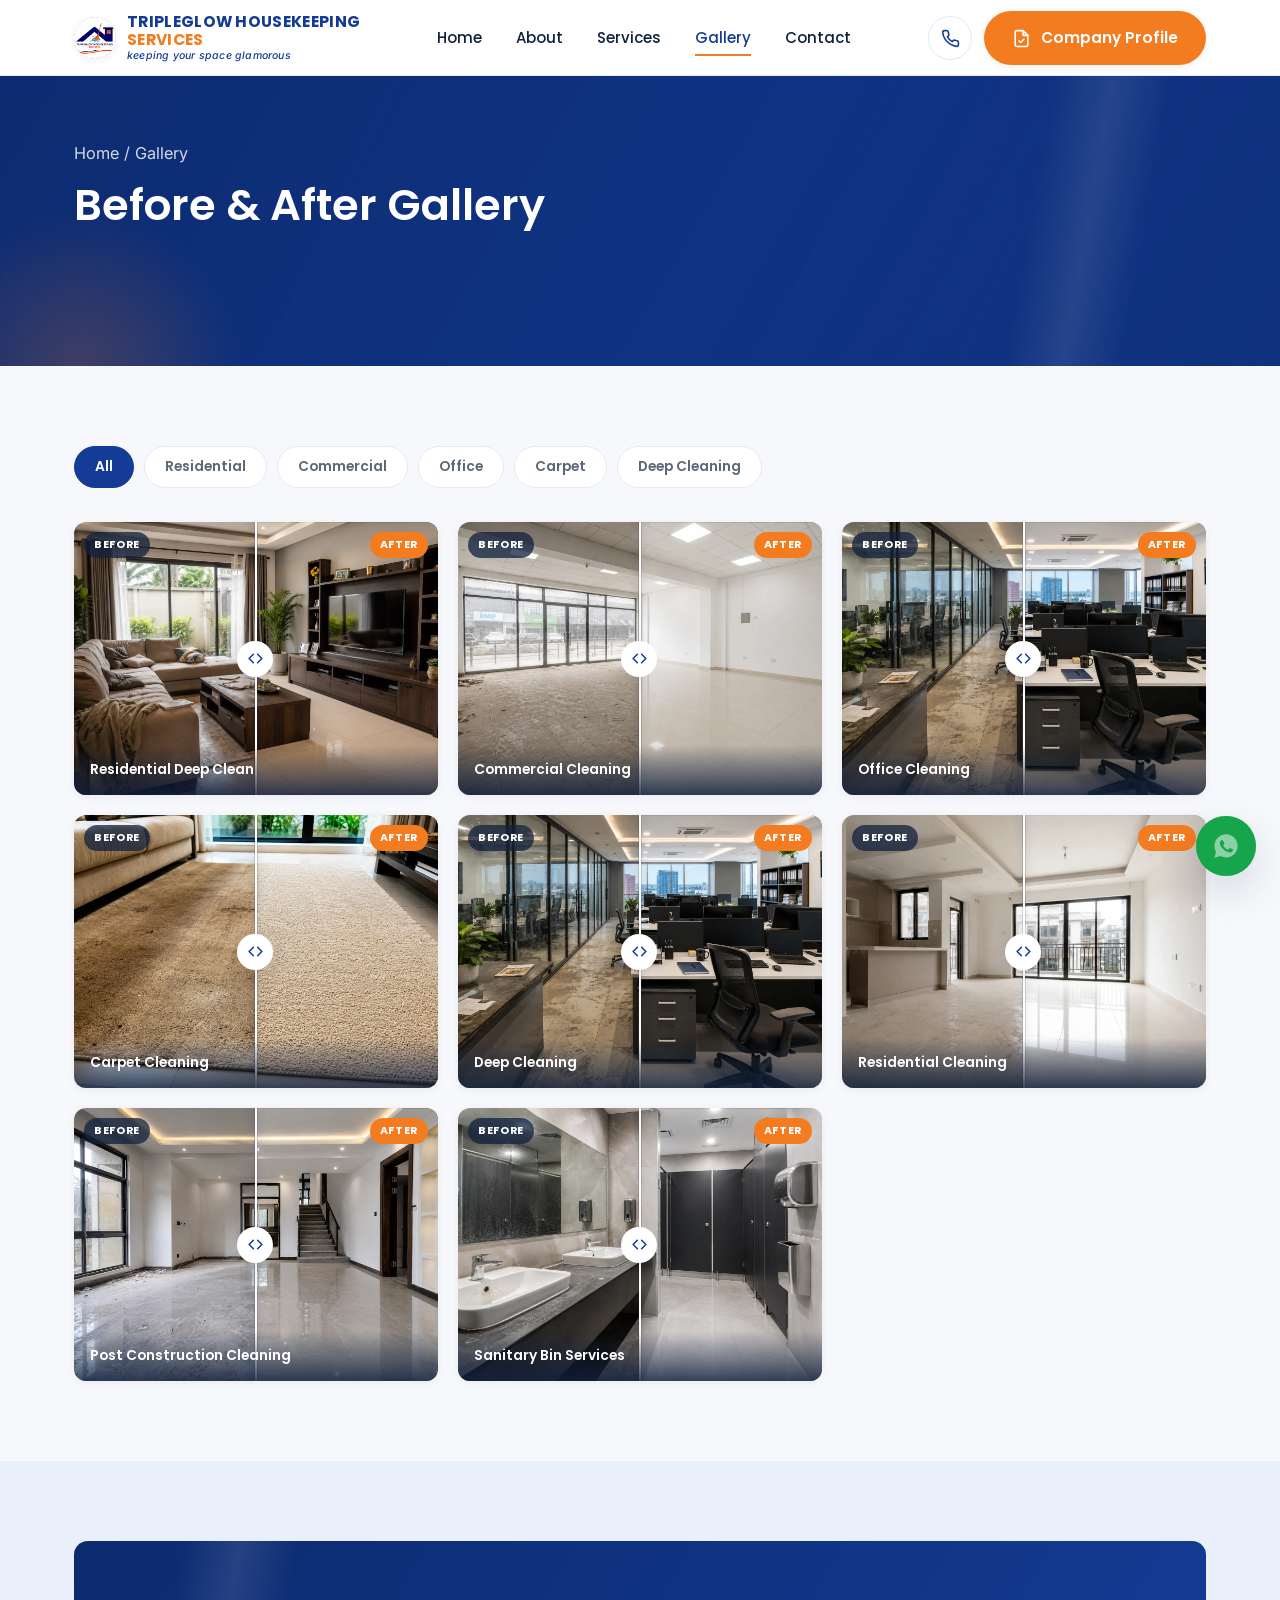
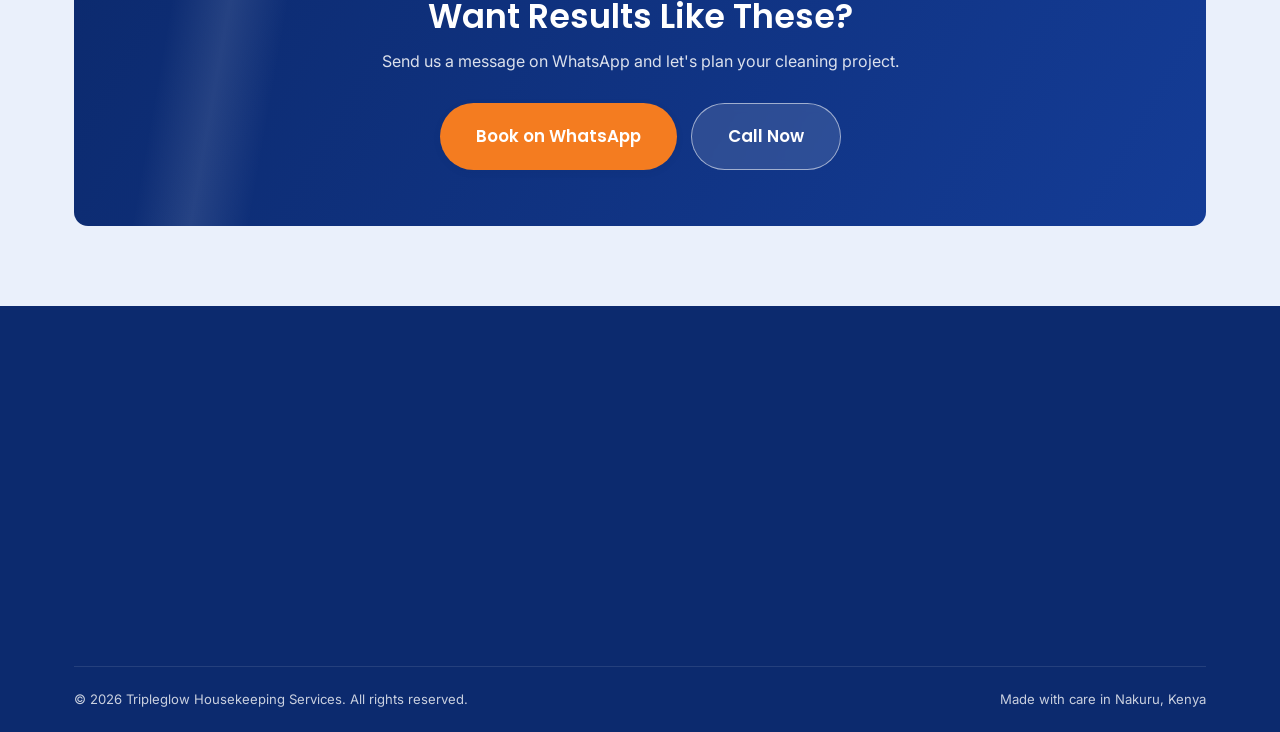
<file: gallery.html>
<!DOCTYPE html>
<html lang="en">
<head>
<meta charset="UTF-8">
<meta name="viewport" content="width=device-width, initial-scale=1.0">
<title>Before & After Gallery | Tripleglow Housekeeping</title>
<meta name="description" content="See real before-and-after results from Tripleglow Housekeeping Services across homes and businesses in Kenya.">
<meta name="robots" content="index, follow, max-image-preview:large">
<meta name="geo.region" content="KE-30">
<meta name="geo.placename" content="Nakuru">
<link rel="canonical" href="https://tripleglow.co.ke/gallery.html">

<meta property="og:type" content="website">
<meta property="og:title" content="Before & After Gallery | Tripleglow Housekeeping">
<meta property="og:description" content="Before-and-after cleaning results from homes and businesses across Kenya.">
<meta property="og:image" content="https://tripleglow.co.ke/assets/images/shared/og-cover.webp">
<meta property="og:image:width" content="1200">
<meta property="og:image:height" content="630">
<meta property="og:image:alt" content="Tripleglow Housekeeping Services — professional cleaning in Nakuru, Kenya">
<meta property="og:url" content="https://tripleglow.co.ke/gallery.html">
<meta property="og:locale" content="en_KE">
<meta property="og:site_name" content="Tripleglow Housekeeping Services">

<meta name="twitter:card" content="summary_large_image">
<meta name="twitter:title" content="Before & After Gallery | Tripleglow Housekeeping">
<meta name="twitter:description" content="Before-and-after cleaning results from homes and businesses across Kenya.">
<meta name="twitter:image" content="https://tripleglow.co.ke/assets/images/shared/og-cover.webp">

<link rel="icon" href="favicon.ico?v=2" sizes="any">
<link rel="icon" href="assets/icons/logo.png?v=2" type="image/png">
<link rel="apple-touch-icon" href="assets/icons/logo.png?v=2">
<link rel="preconnect" href="https://fonts.googleapis.com">
<link rel="preconnect" href="https://fonts.gstatic.com" crossorigin>
<link href="https://fonts.googleapis.com/css2?family=Poppins:wght@500;600;700&family=Inter:wght@400;500;600&display=swap" rel="stylesheet">
<link rel="stylesheet" href="css/style.css?v=2">

<script type="application/ld+json">
{
  "@context": "https://schema.org",
  "@type": "BreadcrumbList",
  "itemListElement": [
    { "@type": "ListItem", "position": 1, "name": "Home", "item": "https://tripleglow.co.ke/" },
    { "@type": "ListItem", "position": 2, "name": "Gallery", "item": "https://tripleglow.co.ke/gallery.html" }
  ]
}
</script>
</head>
<body>

<a href="#main" class="skip-link">Skip to content</a>

<div class="page-gate" aria-hidden="true">
  <span class="gate-panel gate-left"></span>
  <span class="gate-panel gate-right"></span>
  <span class="gate-mark">
    <svg viewBox="0 0 24 24" fill="none" stroke="#fff" stroke-width="2" stroke-linecap="round" stroke-linejoin="round"><path d="M5 12l4 4L19 6"/></svg>
  </span>
</div>

<header class="site-header">
  <div class="container nav">
    <a href="index.html" class="brand" aria-label="Tripleglow Housekeeping Services home">
      <span class="brand-mark"><img src="assets/icons/logo.png" alt="Tripleglow Housekeeping Services logo" width="42" height="42" loading="eager"></span>
      <span class="brand-name"><strong>Tripleglow Housekeeping</strong><span class="brand-services">Services</span><span class="brand-slogan">keeping your space glamorous</span></span>
    </a>
    <nav class="nav-links" aria-label="Primary">
      <a href="index.html">Home</a>
      <a href="about.html">About</a>
      <a href="services.html">Services</a>
      <a href="gallery.html" class="active">Gallery</a>
      <a href="contact.html">Contact</a>
    </nav>
    <div class="nav-cta">
      <a href="tel:+254705585269" class="nav-call" aria-label="Call Tripleglow Housekeeping Services">
        <svg viewBox="0 0 24 24" fill="none" stroke="currentColor" stroke-width="2" stroke-linecap="round" stroke-linejoin="round"><path d="M22 16.92v3a2 2 0 0 1-2.18 2 19.79 19.79 0 0 1-8.63-3.07 19.5 19.5 0 0 1-6-6 19.79 19.79 0 0 1-3.07-8.67A2 2 0 0 1 4.11 2h3a2 2 0 0 1 2 1.72c.127.96.361 1.903.7 2.81a2 2 0 0 1-.45 2.11L8.09 9.91a16 16 0 0 0 6 6l1.27-1.27a2 2 0 0 1 2.11-.45c.907.339 1.85.573 2.81.7A2 2 0 0 1 22 16.92z"/></svg>
      </a>
      <a href="files/company-profile.pdf" class="btn btn-primary" target="_blank" rel="noopener">
        <svg viewBox="0 0 24 24" fill="none" stroke="currentColor" stroke-width="2" stroke-linecap="round" stroke-linejoin="round"><path d="M14 2H6a2 2 0 0 0-2 2v16a2 2 0 0 0 2 2h12a2 2 0 0 0 2-2V8z"/><path d="M14 2v6h6"/><path d="M9 15l2 2 4-4"/></svg>
        <span class="cta-label">Company Profile</span>
      </a>
    </div>
    <button class="hamburger" aria-label="Open menu" aria-expanded="false"><span></span><span></span><span></span></button>
  </div>
</header>

<div class="mobile-panel">
  <a href="index.html">Home</a>
  <a href="about.html">About</a>
  <a href="services.html">Services</a>
  <a href="gallery.html" class="active">Gallery</a>
  <a href="contact.html">Contact</a>
  <a href="https://wa.me/254705585269?text=Hello%20Tripleglow%20Housekeeping%20Services,%20I%20would%20like%20to%20request%20a%20quotation%20for%20your%20cleaning%20services." class="btn btn-primary btn-block" target="_blank" rel="noopener">Book on WhatsApp</a>
</div>

<main id="main">

  <section class="page-banner">
    <div class="page-banner-bg" aria-hidden="true">
      <div class="banner-bg-slide" style="background-image:url('assets/images/gallery/gallery-banner-3.webp')"></div>
      <div class="banner-bg-slide" style="background-image:url('assets/images/gallery/gallery-banner-1.webp')"></div>
      <div class="banner-bg-slide" style="background-image:url('assets/images/gallery/gallery-banner-2.webp')"></div>
    </div>
    <div class="page-banner-overlay" aria-hidden="true"></div>
    <div class="container">
      <p class="breadcrumb"><a href="index.html">Home</a> / Gallery</p>
      <h1>Before &amp; After Gallery</h1>
      <p>A look at real transformations across homes, offices and commercial sites in Kenya. Click any tile to see it larger.</p>
    </div>
  </section>

  <section>
    <div class="container">
      <div class="gallery-filters reveal" role="group" aria-label="Filter gallery by category">
        <button class="filter-btn active" data-filter="all" aria-pressed="true">All</button>
        <button class="filter-btn" data-filter="residential" aria-pressed="false">Residential</button>
        <button class="filter-btn" data-filter="commercial" aria-pressed="false">Commercial</button>
        <button class="filter-btn" data-filter="office" aria-pressed="false">Office</button>
        <button class="filter-btn" data-filter="carpet" aria-pressed="false">Carpet</button>
        <button class="filter-btn" data-filter="deep" aria-pressed="false">Deep Cleaning</button>
      </div>

      <div class="gallery-grid">

        <div class="gallery-item reveal" data-category="residential" data-title="Residential Deep Clean — Milimani" data-desc="A full top-to-bottom deep clean for a 3-bedroom home in Milimani, Nakuru.">
          <div class="ba-slider">
            <div class="ba-frame" tabindex="0" role="slider" aria-label="Drag to compare before and after" aria-valuemin="0" aria-valuemax="100" aria-valuenow="50">
              <img class="ba-img ba-before" src="assets/images/gallery/residential-deep-clean-milimani-before.webp" alt="Residential deep clean — Milimani before" width="700" height="500" loading="lazy">
              <div class="ba-after-wrap"><img class="ba-img ba-after" src="assets/images/gallery/residential-deep-clean-milimani-after.webp" alt="Residential deep clean — Milimani after" width="700" height="500" loading="lazy"></div>
              <div class="ba-divider"><span class="ba-handle"><svg viewBox="0 0 24 24" fill="none" stroke="currentColor" stroke-width="2.2" stroke-linecap="round" stroke-linejoin="round"><polyline points="9 18 3 12 9 6"></polyline><polyline points="15 6 21 12 15 18"></polyline></svg></span></div>
              <span class="tag ba-tag-before">BEFORE</span>
              <span class="tag ba-tag-after">AFTER</span>
            </div>
          </div>
          <div class="gallery-caption">Residential Deep Clean</div>
        </div>

        <div class="gallery-item reveal" data-category="commercial" data-title="Commercial Site Clean — Nakuru CBD" data-desc="Full commercial cleaning for a retail space ahead of opening day.">
          <div class="ba-slider">
            <div class="ba-frame" tabindex="0" role="slider" aria-label="Drag to compare before and after" aria-valuemin="0" aria-valuemax="100" aria-valuenow="50">
              <img class="ba-img ba-before" src="assets/images/gallery/commercial-clean-cbd-before.webp" alt="Commercial site clean — Nakuru CBD before" width="700" height="500" loading="lazy">
              <div class="ba-after-wrap"><img class="ba-img ba-after" src="assets/images/gallery/commercial-clean-cbd-after.webp" alt="Commercial site clean — Nakuru CBD after" width="700" height="500" loading="lazy"></div>
              <div class="ba-divider"><span class="ba-handle"><svg viewBox="0 0 24 24" fill="none" stroke="currentColor" stroke-width="2.2" stroke-linecap="round" stroke-linejoin="round"><polyline points="9 18 3 12 9 6"></polyline><polyline points="15 6 21 12 15 18"></polyline></svg></span></div>
              <span class="tag ba-tag-before">BEFORE</span>
              <span class="tag ba-tag-after">AFTER</span>
            </div>
          </div>
          <div class="gallery-caption">Commercial Cleaning</div>
        </div>

        <div class="gallery-item reveal" data-category="office" data-title="Office Cleaning — Kenyatta Avenue" data-desc="Fortnightly office cleaning covering desks, floors and washrooms.">
          <div class="ba-slider">
            <div class="ba-frame" tabindex="0" role="slider" aria-label="Drag to compare before and after" aria-valuemin="0" aria-valuemax="100" aria-valuenow="50">
              <img class="ba-img ba-before" src="assets/images/gallery/office-cleaning-kenyatta-ave-before.webp" alt="Office cleaning — Kenyatta Avenue before" width="700" height="500" loading="lazy">
              <div class="ba-after-wrap"><img class="ba-img ba-after" src="assets/images/gallery/office-cleaning-kenyatta-ave-after.webp" alt="Office cleaning — Kenyatta Avenue after" width="700" height="500" loading="lazy"></div>
              <div class="ba-divider"><span class="ba-handle"><svg viewBox="0 0 24 24" fill="none" stroke="currentColor" stroke-width="2.2" stroke-linecap="round" stroke-linejoin="round"><polyline points="9 18 3 12 9 6"></polyline><polyline points="15 6 21 12 15 18"></polyline></svg></span></div>
              <span class="tag ba-tag-before">BEFORE</span>
              <span class="tag ba-tag-after">AFTER</span>
            </div>
          </div>
          <div class="gallery-caption">Office Cleaning</div>
        </div>

        <div class="gallery-item reveal" data-category="carpet" data-title="Carpet Extraction Clean — Section 58" data-desc="Deep extraction cleaning that lifted years of embedded dirt from a living room carpet.">
          <div class="ba-slider">
            <div class="ba-frame" tabindex="0" role="slider" aria-label="Drag to compare before and after" aria-valuemin="0" aria-valuemax="100" aria-valuenow="50">
              <img class="ba-img ba-before" src="assets/images/gallery/carpet-clean-section58-before.webp" alt="Carpet extraction clean — Section 58 before" width="700" height="500" loading="lazy">
              <div class="ba-after-wrap"><img class="ba-img ba-after" src="assets/images/gallery/carpet-clean-section58-after.webp" alt="Carpet extraction clean — Section 58 after" width="700" height="500" loading="lazy"></div>
              <div class="ba-divider"><span class="ba-handle"><svg viewBox="0 0 24 24" fill="none" stroke="currentColor" stroke-width="2.2" stroke-linecap="round" stroke-linejoin="round"><polyline points="9 18 3 12 9 6"></polyline><polyline points="15 6 21 12 15 18"></polyline></svg></span></div>
              <span class="tag ba-tag-before">BEFORE</span>
              <span class="tag ba-tag-after">AFTER</span>
            </div>
          </div>
          <div class="gallery-caption">Carpet Cleaning</div>
        </div>

        <div class="gallery-item reveal" data-category="deep" data-title="Deep Clean — Move-In Ready Apartment" data-desc="A complete deep clean preparing a rental unit for new tenants.">
          <div class="ba-slider">
            <div class="ba-frame" tabindex="0" role="slider" aria-label="Drag to compare before and after" aria-valuemin="0" aria-valuemax="100" aria-valuenow="50">
              <img class="ba-img ba-before" src="assets/images/gallery/deep-clean-move-in-before.webp" alt="Deep clean — move-in ready apartment before" width="700" height="500" loading="lazy">
              <div class="ba-after-wrap"><img class="ba-img ba-after" src="assets/images/gallery/deep-clean-move-in-after.webp" alt="Deep clean — move-in ready apartment after" width="700" height="500" loading="lazy"></div>
              <div class="ba-divider"><span class="ba-handle"><svg viewBox="0 0 24 24" fill="none" stroke="currentColor" stroke-width="2.2" stroke-linecap="round" stroke-linejoin="round"><polyline points="9 18 3 12 9 6"></polyline><polyline points="15 6 21 12 15 18"></polyline></svg></span></div>
              <span class="tag ba-tag-before">BEFORE</span>
              <span class="tag ba-tag-after">AFTER</span>
            </div>
          </div>
          <div class="gallery-caption">Deep Cleaning</div>
        </div>

        <div class="gallery-item reveal" data-category="residential" data-title="Kitchen Deep Clean — Racecourse" data-desc="Grease and grime removal across cabinets, countertops and appliances.">
          <div class="ba-slider">
            <div class="ba-frame" tabindex="0" role="slider" aria-label="Drag to compare before and after" aria-valuemin="0" aria-valuemax="100" aria-valuenow="50">
              <img class="ba-img ba-before" src="assets/images/gallery/kitchen-deep-clean-racecourse-before.webp" alt="Kitchen deep clean — Racecourse before" width="700" height="500" loading="lazy">
              <div class="ba-after-wrap"><img class="ba-img ba-after" src="assets/images/gallery/kitchen-deep-clean-racecourse-after.webp" alt="Kitchen deep clean — Racecourse after" width="700" height="500" loading="lazy"></div>
              <div class="ba-divider"><span class="ba-handle"><svg viewBox="0 0 24 24" fill="none" stroke="currentColor" stroke-width="2.2" stroke-linecap="round" stroke-linejoin="round"><polyline points="9 18 3 12 9 6"></polyline><polyline points="15 6 21 12 15 18"></polyline></svg></span></div>
              <span class="tag ba-tag-before">BEFORE</span>
              <span class="tag ba-tag-after">AFTER</span>
            </div>
          </div>
          <div class="gallery-caption">Residential Cleaning</div>
        </div>

        <div class="gallery-item reveal" data-category="commercial" data-title="Post-Construction Clean — New Build" data-desc="Dust and debris removal after renovation, ready for handover.">
          <div class="ba-slider">
            <div class="ba-frame" tabindex="0" role="slider" aria-label="Drag to compare before and after" aria-valuemin="0" aria-valuemax="100" aria-valuenow="50">
              <img class="ba-img ba-before" src="assets/images/gallery/post-construction-clean-before.webp" alt="Post-construction clean — new build before" width="700" height="500" loading="lazy">
              <div class="ba-after-wrap"><img class="ba-img ba-after" src="assets/images/gallery/post-construction-clean-after.webp" alt="Post-construction clean — new build after" width="700" height="500" loading="lazy"></div>
              <div class="ba-divider"><span class="ba-handle"><svg viewBox="0 0 24 24" fill="none" stroke="currentColor" stroke-width="2.2" stroke-linecap="round" stroke-linejoin="round"><polyline points="9 18 3 12 9 6"></polyline><polyline points="15 6 21 12 15 18"></polyline></svg></span></div>
              <span class="tag ba-tag-before">BEFORE</span>
              <span class="tag ba-tag-after">AFTER</span>
            </div>
          </div>
          <div class="gallery-caption">Post Construction Cleaning</div>
        </div>

        <div class="gallery-item reveal" data-category="office" data-title="Washroom Sanitisation — Corporate Office" data-desc="Full sanitisation and sanitary bin servicing for a shared office washroom.">
          <div class="ba-slider">
            <div class="ba-frame" tabindex="0" role="slider" aria-label="Drag to compare before and after" aria-valuemin="0" aria-valuemax="100" aria-valuenow="50">
              <img class="ba-img ba-before" src="assets/images/gallery/washroom-sanitisation-office-before.webp" alt="Washroom sanitisation — corporate office before" width="700" height="500" loading="lazy">
              <div class="ba-after-wrap"><img class="ba-img ba-after" src="assets/images/gallery/washroom-sanitisation-office-after.webp" alt="Washroom sanitisation — corporate office after" width="700" height="500" loading="lazy"></div>
              <div class="ba-divider"><span class="ba-handle"><svg viewBox="0 0 24 24" fill="none" stroke="currentColor" stroke-width="2.2" stroke-linecap="round" stroke-linejoin="round"><polyline points="9 18 3 12 9 6"></polyline><polyline points="15 6 21 12 15 18"></polyline></svg></span></div>
              <span class="tag ba-tag-before">BEFORE</span>
              <span class="tag ba-tag-after">AFTER</span>
            </div>
          </div>
          <div class="gallery-caption">Sanitary Bin Services</div>
        </div>

      </div>
    </div>
  </section>

  <section class="section-tint">
    <div class="container">
      <div class="cta-band reveal">
        <div class="inner">
          <h2>Want Results Like These?</h2>
          <p>Send us a message on WhatsApp and let's plan your cleaning project.</p>
          <div class="actions">
            <a href="https://wa.me/254705585269?text=Hello%20Tripleglow%20Housekeeping%20Services,%20I%20would%20like%20to%20request%20a%20quotation%20for%20your%20cleaning%20services." class="btn btn-primary btn-lg" target="_blank" rel="noopener">Book on WhatsApp</a>
            <a href="tel:+254705585269" class="btn btn-ghost-light btn-lg">Call Now</a>
          </div>
        </div>
      </div>
    </div>
  </section>

</main>

<footer class="site-footer">
  <div class="container">
    <div class="footer-grid">
      <div class="footer-brand reveal">
        <a href="index.html" class="brand">
          <span class="brand-mark"><img src="assets/icons/logo.png" alt="Tripleglow Housekeeping Services logo" width="42" height="42" loading="eager"></span>
          <span class="brand-name"><strong>Tripleglow</strong><span>Housekeeping Services</span></span>
        </a>
        <p class="desc">Professional cleaning and hygiene solutions for homes and businesses across Kenya, headquartered in Nakuru.</p>
        <div class="footer-social">
          <a href="https://facebook.com/tripleglowhousekeeping" target="_blank" rel="noopener" aria-label="Facebook"><svg viewBox="0 0 24 24" fill="currentColor"><path d="M13 22v-9h3l.5-4H13V6.5c0-1.16.32-1.95 2-1.95H16V1.09C15.7 1.05 14.68 1 13.5 1 11 1 9.3 2.49 9.3 5.2V9H6v4h3.3v9z"/></svg></a>
          <a href="https://instagram.com/tripleglowhousekeeping" target="_blank" rel="noopener" aria-label="Instagram"><svg viewBox="0 0 24 24" fill="currentColor"><path d="M12 2c2.7 0 3 .01 4.12.06 1.11.05 1.87.23 2.53.48.68.27 1.26.62 1.83 1.19.57.57.92 1.15 1.19 1.83.25.66.43 1.42.48 2.53.05 1.12.06 1.42.06 4.12s-.01 3-.06 4.12c-.05 1.11-.23 1.87-.48 2.53a5.1 5.1 0 0 1-1.19 1.83 5.1 5.1 0 0 1-1.83 1.19c-.66.25-1.42.43-2.53.48-1.12.05-1.42.06-4.12.06s-3-.01-4.12-.06c-1.11-.05-1.87-.23-2.53-.48a5.1 5.1 0 0 1-1.83-1.19 5.1 5.1 0 0 1-1.19-1.83c-.25-.66-.43-1.42-.48-2.53C2.01 15 2 14.7 2 12s.01-3 .06-4.12c.05-1.11.23-1.87.48-2.53.27-.68.62-1.26 1.19-1.83A5.1 5.1 0 0 1 5.56.54C6.22.29 6.98.11 8.09.06 9.21.01 9.5 0 12.2 0zm0 5a5 5 0 1 0 0 10 5 5 0 0 0 0-10zm0 8.2a3.2 3.2 0 1 1 0-6.4 3.2 3.2 0 0 1 0 6.4zm5.2-8.4a1.17 1.17 0 1 1 0-2.34 1.17 1.17 0 0 1 0 2.34z"/></svg></a>
          <a href="https://tiktok.com/@tripleglowhousekeeping" target="_blank" rel="noopener" aria-label="TikTok"><svg viewBox="0 0 24 24" fill="currentColor"><path d="M16.5 2c.3 2.4 1.8 4 4.5 4.2v3.1c-1.6.1-3-.4-4.5-1.4v6.8c0 3.6-2.9 6.3-6.4 6.3S3.7 18.3 3.7 14.7c0-3.5 2.7-6.2 6.1-6.3v3.2c-1.7.2-3 1.6-3 3.2 0 1.8 1.4 3.2 3.2 3.2s3.3-1.4 3.3-3.2V2h3.2z"/></svg></a>
        </div>
      </div>
      <div class="reveal">
        <h4>Quick Links</h4>
        <ul class="footer-links">
          <li><a href="index.html">Home</a></li>
          <li><a href="about.html">About Us</a></li>
          <li><a href="services.html">Services</a></li>
          <li><a href="gallery.html">Gallery</a></li>
          <li><a href="contact.html">Contact</a></li>
        </ul>
      </div>
      <div class="reveal">
        <h4>Services</h4>
        <ul class="footer-links">
          <li><a href="services.html#deep-cleaning">Deep Cleaning</a></li>
          <li><a href="services.html#office-cleaning">Office Cleaning</a></li>
          <li><a href="services.html#residential-cleaning">Residential Cleaning</a></li>
          <li><a href="services.html#fumigation">Fumigation & Pest Control</a></li>
          <li><a href="services.html#housekeeping-labour-outsourcing">Housekeeping & Labour Outsourcing</a></li>
        </ul>
      </div>
      <div class="reveal">
        <h4>Contact Us</h4>
        <ul class="footer-contact">
          <li><svg viewBox="0 0 24 24" fill="none" stroke="currentColor" stroke-width="2"><path d="M21 10c0 6-9 12-9 12S3 16 3 10a9 9 0 0 1 18 0z"/><circle cx="12" cy="10" r="3"/></svg><span>Maasai Avenue, Nakuru, Kenya (Head Office)</span></li>
          <li><svg viewBox="0 0 24 24" fill="none" stroke="currentColor" stroke-width="2"><path d="M22 16.92v3a2 2 0 0 1-2.18 2 19.79 19.79 0 0 1-8.63-3.07 19.5 19.5 0 0 1-6-6A19.79 19.79 0 0 1 2.12 4.18 2 2 0 0 1 4.11 2h3a2 2 0 0 1 2 1.72c.127.96.361 1.903.7 2.81a2 2 0 0 1-.45 2.11L8.09 9.91a16 16 0 0 0 6 6l1.27-1.27a2 2 0 0 1 2.11-.45c.907.339 1.85.573 2.81.7A2 2 0 0 1 22 16.92z"/></svg><a href="tel:+254705585269">+254 705 585269</a></li>
          <li><svg viewBox="0 0 24 24" fill="none" stroke="currentColor" stroke-width="2"><path d="M4 4h16v16H4z"/><path d="M22 6l-10 7L2 6"/></svg><a href="mailto:info@tripleglow.co.ke">info@tripleglow.co.ke</a></li>
        </ul>
      </div>
    </div>
    <div class="footer-bottom">
      <span>&copy; <span id="current-year">2026</span> Tripleglow Housekeeping Services. All rights reserved.</span>
      <span>Made with care in Nakuru, Kenya</span>
    </div>
  </div>
</footer>

<!-- Lightbox -->
<div class="lightbox" aria-hidden="true">
  <button class="lightbox-close" aria-label="Close">
    <svg viewBox="0 0 24 24" fill="none" stroke="currentColor" stroke-width="2" stroke-linecap="round"><path d="M18 6L6 18M6 6l12 12"/></svg>
  </button>
  <button class="lightbox-nav lightbox-prev" aria-label="Previous image">
    <svg viewBox="0 0 24 24" fill="none" stroke="currentColor" stroke-width="2" stroke-linecap="round" stroke-linejoin="round"><path d="M15 18l-6-6 6-6"/></svg>
  </button>
  <div class="lightbox-inner">
    <div class="lightbox-visual"></div>
    <div class="lightbox-caption">
      <h3></h3>
      <p></p>
    </div>
  </div>
  <button class="lightbox-nav lightbox-next" aria-label="Next image">
    <svg viewBox="0 0 24 24" fill="none" stroke="currentColor" stroke-width="2" stroke-linecap="round" stroke-linejoin="round"><path d="M9 18l6-6-6-6"/></svg>
  </button>
</div>

<a href="https://wa.me/254705585269?text=Hello%20Tripleglow%20Housekeeping%20Services,%20I%20would%20like%20to%20request%20a%20quotation%20for%20your%20cleaning%20services." class="wa-float" target="_blank" rel="noopener" aria-label="Chat with us on WhatsApp">
  <svg viewBox="0 0 24 24" fill="currentColor"><path d="M12.04 2C6.58 2 2.13 6.45 2.13 11.91c0 1.75.46 3.45 1.32 4.95L2.05 22l5.25-1.38a9.9 9.9 0 0 0 4.74 1.21h.01c5.46 0 9.9-4.45 9.9-9.91C21.96 6.45 17.5 2 12.04 2zm5.83 14.11c-.24.68-1.4 1.31-1.93 1.36-.53.06-1 .27-3.32-.7-2.8-1.16-4.6-4-4.74-4.19-.14-.19-1.13-1.51-1.13-2.87 0-1.37.71-2.03.97-2.31.25-.28.55-.35.73-.35.19 0 .37 0 .53.01.17.01.4-.06.62.48.24.58.81 2 .88 2.14.07.14.11.31.02.5-.09.19-.14.31-.28.47-.14.16-.29.36-.42.48-.14.14-.28.28-.12.55.16.28.72 1.19 1.55 1.93 1.06.95 1.96 1.24 2.24 1.38.28.14.44.12.6-.07.16-.19.7-.81.89-1.09.19-.28.37-.23.62-.14.26.09 1.63.77 1.91.91.28.14.46.21.53.33.07.12.07.68-.17 1.36z"/></svg>
</a>

<script src="js/main.js"></script>
</body>
</html>
</file>
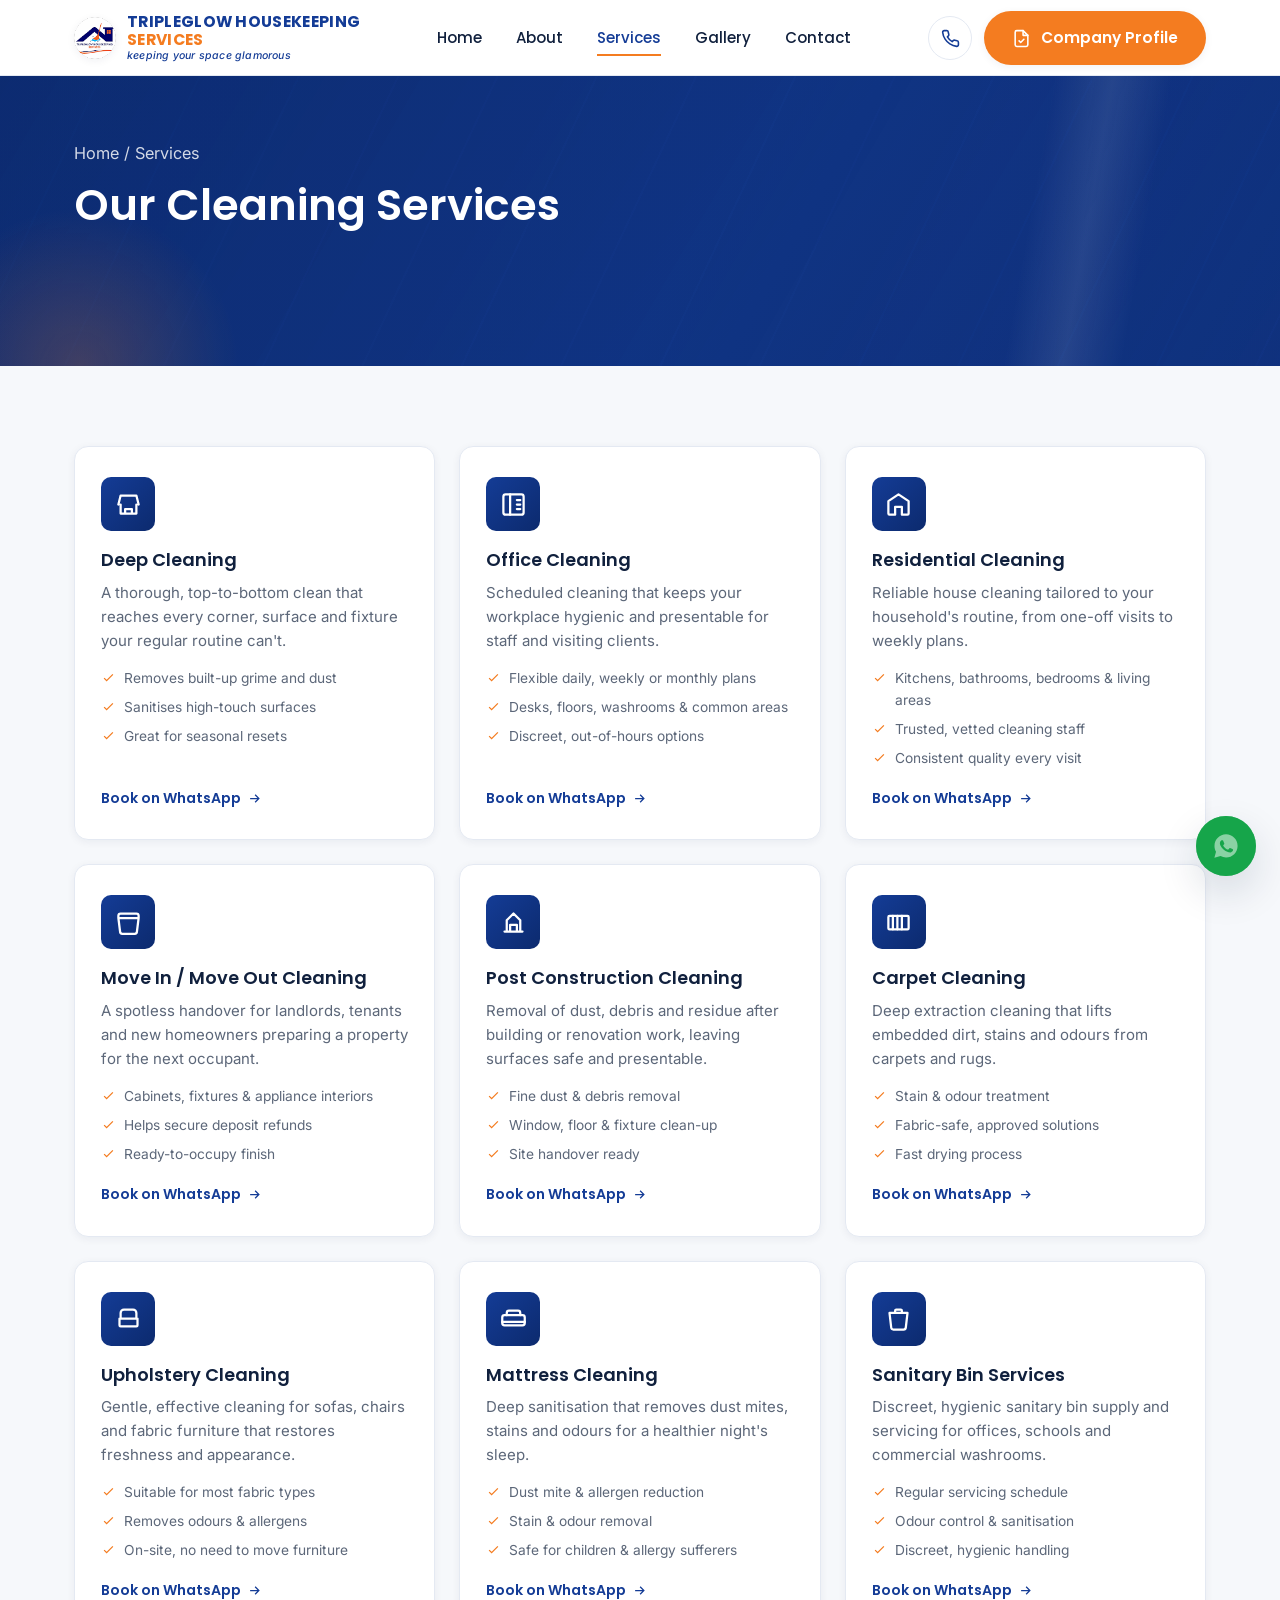
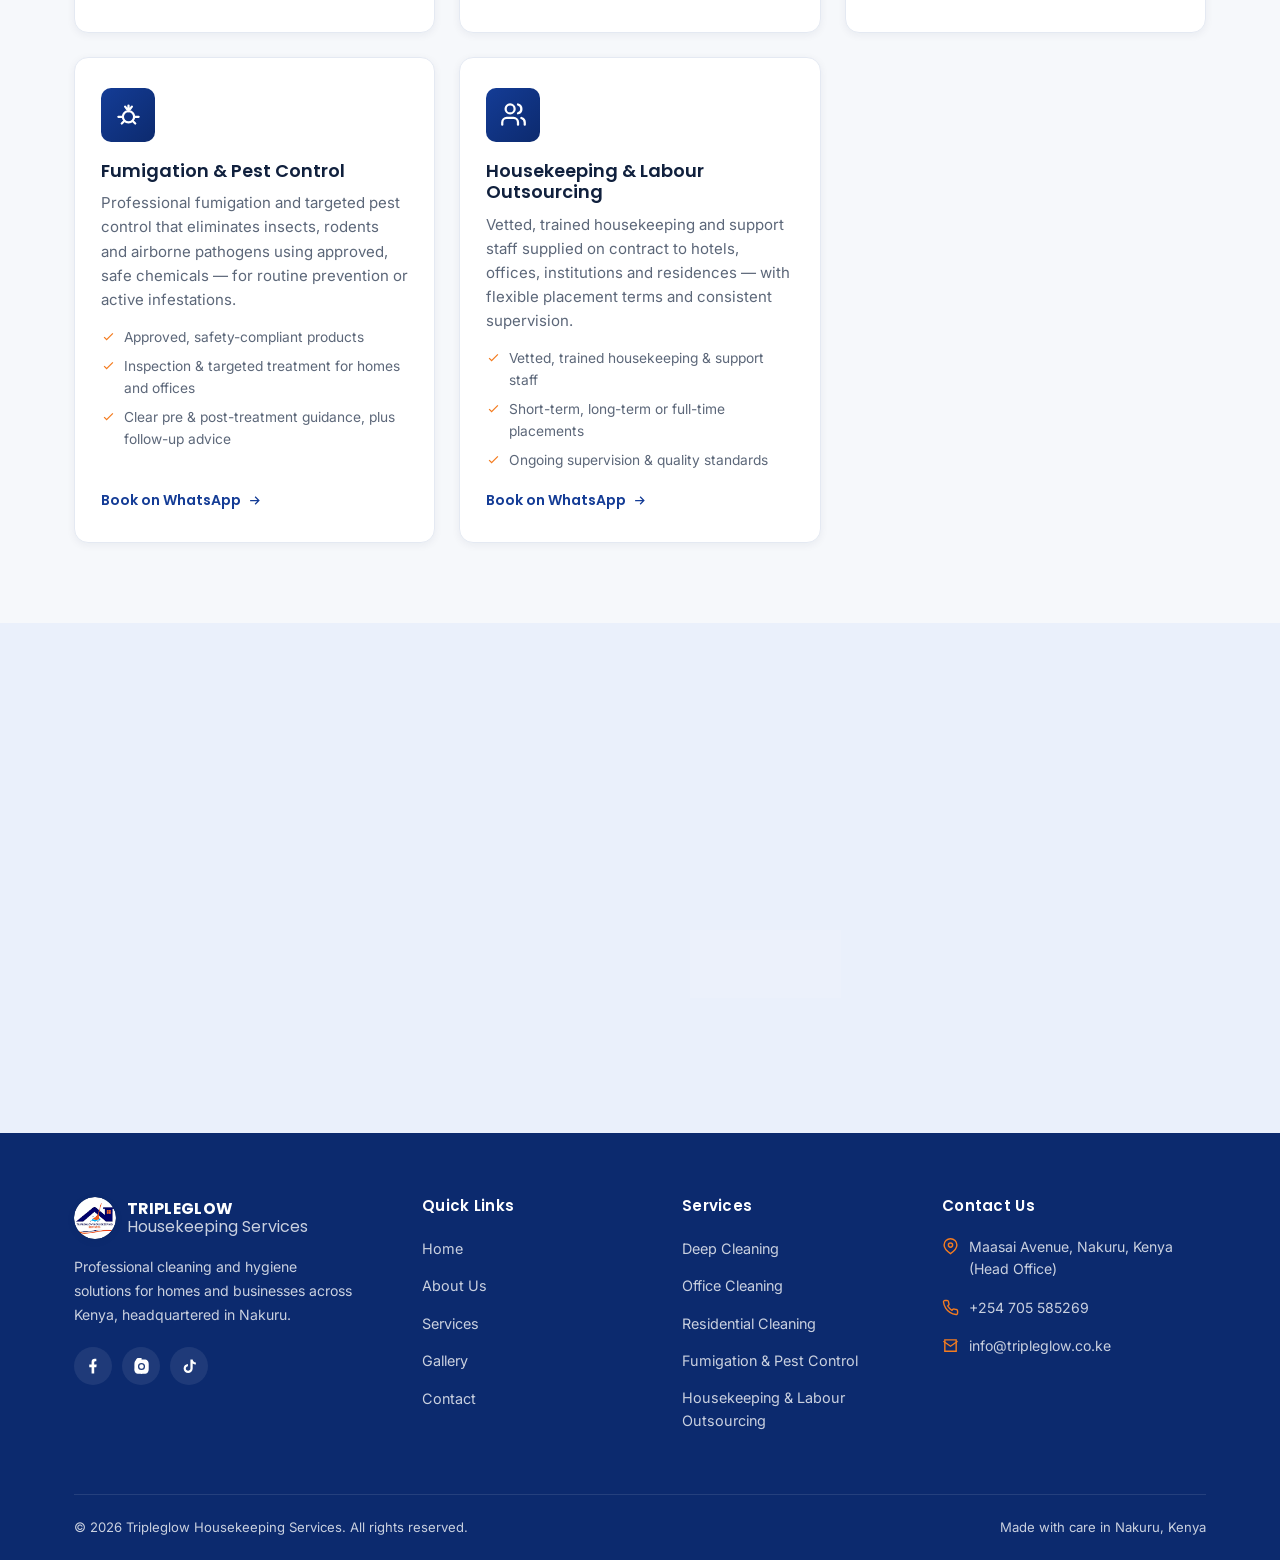
<file: services.html>
<!DOCTYPE html>
<html lang="en">
<head>
<meta charset="UTF-8">
<meta name="viewport" content="width=device-width, initial-scale=1.0">
<title>Our Cleaning Services | Tripleglow Housekeeping Kenya</title>
<meta name="description" content="Deep cleaning, office & residential cleaning, carpet & upholstery care, move in/out, post-construction, fumigation, pest control & labour outsourcing — serving clients across Kenya.">
<meta name="robots" content="index, follow, max-image-preview:large">
<meta name="geo.region" content="KE-30">
<meta name="geo.placename" content="Nakuru">
<link rel="canonical" href="https://tripleglow.co.ke/services.html">

<meta property="og:type" content="website">
<meta property="og:title" content="Our Cleaning Services | Tripleglow Housekeeping Kenya">
<meta property="og:description" content="Deep cleaning, office cleaning, fumigation, pest control and more — professional cleaning solutions across Kenya.">
<meta property="og:image" content="https://tripleglow.co.ke/assets/images/shared/og-cover.webp">
<meta property="og:image:width" content="1200">
<meta property="og:image:height" content="630">
<meta property="og:image:alt" content="Tripleglow Housekeeping Services — professional cleaning in Nakuru, Kenya">
<meta property="og:url" content="https://tripleglow.co.ke/services.html">
<meta property="og:locale" content="en_KE">
<meta property="og:site_name" content="Tripleglow Housekeeping Services">

<meta name="twitter:card" content="summary_large_image">
<meta name="twitter:title" content="Our Cleaning Services | Tripleglow Housekeeping Kenya">
<meta name="twitter:description" content="Deep cleaning, office cleaning, fumigation, pest control and more — professional cleaning solutions across Kenya.">
<meta name="twitter:image" content="https://tripleglow.co.ke/assets/images/shared/og-cover.webp">

<link rel="icon" href="favicon.ico?v=2" sizes="any">
<link rel="icon" href="assets/icons/logo.png?v=2" type="image/png">
<link rel="apple-touch-icon" href="assets/icons/logo.png?v=2">
<link rel="preconnect" href="https://fonts.googleapis.com">
<link rel="preconnect" href="https://fonts.gstatic.com" crossorigin>
<link href="https://fonts.googleapis.com/css2?family=Poppins:wght@500;600;700&family=Inter:wght@400;500;600&display=swap" rel="stylesheet">
<link rel="stylesheet" href="css/style.css?v=2">

<script type="application/ld+json">
{
  "@context": "https://schema.org",
  "@type": "BreadcrumbList",
  "itemListElement": [
    { "@type": "ListItem", "position": 1, "name": "Home", "item": "https://tripleglow.co.ke/" },
    { "@type": "ListItem", "position": 2, "name": "Services", "item": "https://tripleglow.co.ke/services.html" }
  ]
}
</script>
<script type="application/ld+json">
{
  "@context": "https://schema.org",
  "@type": "Service",
  "serviceType": "House and office cleaning",
  "provider": { "@type": "LocalBusiness", "name": "Tripleglow Housekeeping Services", "url": "https://tripleglow.co.ke/" },
  "areaServed": { "@type": "Country", "name": "Kenya" },
  "hasOfferCatalog": {
    "@type": "OfferCatalog",
    "name": "Cleaning Services",
    "itemListElement": [
      { "@type": "Offer", "itemOffered": { "@type": "Service", "name": "Deep Cleaning", "description": "A thorough, top-to-bottom clean that reaches every corner, surface and fixture your regular routine can't." } },
      { "@type": "Offer", "itemOffered": { "@type": "Service", "name": "Office Cleaning", "description": "Scheduled cleaning that keeps your workplace hygienic and presentable for staff and visiting clients." } },
      { "@type": "Offer", "itemOffered": { "@type": "Service", "name": "Residential Cleaning", "description": "Reliable house cleaning tailored to your household's routine, from one-off visits to weekly plans." } },
      { "@type": "Offer", "itemOffered": { "@type": "Service", "name": "Move In / Move Out Cleaning", "description": "A spotless handover for landlords, tenants and new homeowners preparing a property for the next occupant." } },
      { "@type": "Offer", "itemOffered": { "@type": "Service", "name": "Post Construction Cleaning", "description": "Removal of dust, debris and residue after building or renovation work, leaving surfaces safe and presentable." } },
      { "@type": "Offer", "itemOffered": { "@type": "Service", "name": "Carpet Cleaning", "description": "Deep extraction cleaning that lifts embedded dirt, stains and odours from carpets and rugs." } },
      { "@type": "Offer", "itemOffered": { "@type": "Service", "name": "Upholstery Cleaning", "description": "Gentle, effective cleaning for sofas, chairs and fabric furniture that restores freshness and appearance." } },
      { "@type": "Offer", "itemOffered": { "@type": "Service", "name": "Mattress Cleaning", "description": "Deep sanitisation that removes dust mites, stains and odours for a healthier night's sleep." } },
      { "@type": "Offer", "itemOffered": { "@type": "Service", "name": "Sanitary Bin Services", "description": "Discreet, hygienic sanitary bin supply and servicing for offices, schools and commercial washrooms." } },
      { "@type": "Offer", "itemOffered": { "@type": "Service", "name": "Fumigation & Pest Control", "description": "Professional fumigation and targeted pest control that eliminates insects, rodents and airborne pathogens using approved, safe chemicals." } },
      { "@type": "Offer", "itemOffered": { "@type": "Service", "name": "Housekeeping & Labour Outsourcing", "description": "Vetted, trained housekeeping and support staff supplied on contract to hotels, offices, institutions and residences." } }
    ]
  }
}
</script>
</head>
<body>

<a href="#main" class="skip-link">Skip to content</a>

<div class="page-gate" aria-hidden="true">
  <span class="gate-panel gate-left"></span>
  <span class="gate-panel gate-right"></span>
  <span class="gate-mark">
    <svg viewBox="0 0 24 24" fill="none" stroke="#fff" stroke-width="2" stroke-linecap="round" stroke-linejoin="round"><path d="M5 12l4 4L19 6"/></svg>
  </span>
</div>

<header class="site-header">
  <div class="container nav">
    <a href="index.html" class="brand" aria-label="Tripleglow Housekeeping Services home">
      <span class="brand-mark"><img src="assets/icons/logo.png" alt="Tripleglow Housekeeping Services logo" width="42" height="42" loading="eager"></span>
      <span class="brand-name"><strong>Tripleglow Housekeeping</strong><span class="brand-services">Services</span><span class="brand-slogan">keeping your space glamorous</span></span>
    </a>
    <nav class="nav-links" aria-label="Primary">
      <a href="index.html">Home</a>
      <a href="about.html">About</a>
      <a href="services.html" class="active">Services</a>
      <a href="gallery.html">Gallery</a>
      <a href="contact.html">Contact</a>
    </nav>
    <div class="nav-cta">
      <a href="tel:+254705585269" class="nav-call" aria-label="Call Tripleglow Housekeeping Services">
        <svg viewBox="0 0 24 24" fill="none" stroke="currentColor" stroke-width="2" stroke-linecap="round" stroke-linejoin="round"><path d="M22 16.92v3a2 2 0 0 1-2.18 2 19.79 19.79 0 0 1-8.63-3.07 19.5 19.5 0 0 1-6-6 19.79 19.79 0 0 1-3.07-8.67A2 2 0 0 1 4.11 2h3a2 2 0 0 1 2 1.72c.127.96.361 1.903.7 2.81a2 2 0 0 1-.45 2.11L8.09 9.91a16 16 0 0 0 6 6l1.27-1.27a2 2 0 0 1 2.11-.45c.907.339 1.85.573 2.81.7A2 2 0 0 1 22 16.92z"/></svg>
      </a>
      <a href="files/company-profile.pdf" class="btn btn-primary" target="_blank" rel="noopener">
        <svg viewBox="0 0 24 24" fill="none" stroke="currentColor" stroke-width="2" stroke-linecap="round" stroke-linejoin="round"><path d="M14 2H6a2 2 0 0 0-2 2v16a2 2 0 0 0 2 2h12a2 2 0 0 0 2-2V8z"/><path d="M14 2v6h6"/><path d="M9 15l2 2 4-4"/></svg>
        <span class="cta-label">Company Profile</span>
      </a>
    </div>
    <button class="hamburger" aria-label="Open menu" aria-expanded="false"><span></span><span></span><span></span></button>
  </div>
</header>

<div class="mobile-panel">
  <a href="index.html">Home</a>
  <a href="about.html">About</a>
  <a href="services.html" class="active">Services</a>
  <a href="gallery.html">Gallery</a>
  <a href="contact.html">Contact</a>
  <a href="https://wa.me/254705585269?text=Hello%20Tripleglow%20Housekeeping%20Services,%20I%20would%20like%20to%20request%20a%20quotation%20for%20your%20cleaning%20services." class="btn btn-primary btn-block" target="_blank" rel="noopener">Book on WhatsApp</a>
</div>

<main id="main">

  <section class="page-banner">
    <div class="page-banner-bg" aria-hidden="true">
      <div class="banner-bg-slide" style="background-image:url('assets/images/services/services-banner-3.webp')"></div>
      <div class="banner-bg-slide" style="background-image:url('assets/images/services/services-banner-1.webp')"></div>
      <div class="banner-bg-slide" style="background-image:url('assets/images/services/services-banner-2.webp')"></div>
    </div>
    <div class="page-banner-overlay" aria-hidden="true"></div>
    <div class="container">
      <p class="breadcrumb"><a href="index.html">Home</a> / Services</p>
      <h1>Our Cleaning Services</h1>
      <p>Eleven specialised services, one consistent standard — trained staff, approved materials and a documented process on every job.</p>
    </div>
  </section>

  <section>
    <div class="container">
      <div class="grid grid-3">

        <!-- 1 Deep Cleaning -->
        <div class="card service-card reveal" id="deep-cleaning">
          <span class="card-icon"><svg viewBox="0 0 24 24" fill="none" stroke="currentColor" stroke-width="2" stroke-linecap="round" stroke-linejoin="round"><path d="M3 12l2-8h14l2 8M5 12v8h14v-8M9 20v-4h6v4"/></svg></span>
          <h3>Deep Cleaning</h3>
          <p>A thorough, top-to-bottom clean that reaches every corner, surface and fixture your regular routine can't.</p>
          <ul class="benefits">
            <li><svg viewBox="0 0 24 24" fill="none" stroke="currentColor" stroke-width="2"><path d="M5 13l4 4L19 7"/></svg>Removes built-up grime and dust</li>
            <li><svg viewBox="0 0 24 24" fill="none" stroke="currentColor" stroke-width="2"><path d="M5 13l4 4L19 7"/></svg>Sanitises high-touch surfaces</li>
            <li><svg viewBox="0 0 24 24" fill="none" stroke="currentColor" stroke-width="2"><path d="M5 13l4 4L19 7"/></svg>Great for seasonal resets</li>
          </ul>
          <a href="https://wa.me/254705585269?text=Hello%20Tripleglow%20Housekeeping%20Services,%20I%20would%20like%20to%20request%20a%20quotation%20for%20your%20cleaning%20services." class="card-cta" target="_blank" rel="noopener">Book on WhatsApp <svg viewBox="0 0 24 24" fill="none" stroke="currentColor" stroke-width="2"><path d="M5 12h14M13 6l6 6-6 6"/></svg></a>
        </div>

        <!-- 2 Office Cleaning -->
        <div class="card service-card reveal" id="office-cleaning">
          <span class="card-icon"><svg viewBox="0 0 24 24" fill="none" stroke="currentColor" stroke-width="2" stroke-linecap="round" stroke-linejoin="round"><rect x="3" y="3" width="18" height="18" rx="2"/><path d="M9 3v18M15 8h3M15 12h3M15 16h3"/></svg></span>
          <h3>Office Cleaning</h3>
          <p>Scheduled cleaning that keeps your workplace hygienic and presentable for staff and visiting clients.</p>
          <ul class="benefits">
            <li><svg viewBox="0 0 24 24" fill="none" stroke="currentColor" stroke-width="2"><path d="M5 13l4 4L19 7"/></svg>Flexible daily, weekly or monthly plans</li>
            <li><svg viewBox="0 0 24 24" fill="none" stroke="currentColor" stroke-width="2"><path d="M5 13l4 4L19 7"/></svg>Desks, floors, washrooms & common areas</li>
            <li><svg viewBox="0 0 24 24" fill="none" stroke="currentColor" stroke-width="2"><path d="M5 13l4 4L19 7"/></svg>Discreet, out-of-hours options</li>
          </ul>
          <a href="https://wa.me/254705585269?text=Hello%20Tripleglow%20Housekeeping%20Services,%20I%20would%20like%20to%20request%20a%20quotation%20for%20your%20cleaning%20services." class="card-cta" target="_blank" rel="noopener">Book on WhatsApp <svg viewBox="0 0 24 24" fill="none" stroke="currentColor" stroke-width="2"><path d="M5 12h14M13 6l6 6-6 6"/></svg></a>
        </div>

        <!-- 3 Residential Cleaning -->
        <div class="card service-card reveal" id="residential-cleaning">
          <span class="card-icon"><svg viewBox="0 0 24 24" fill="none" stroke="currentColor" stroke-width="2" stroke-linecap="round" stroke-linejoin="round"><path d="M3 9l9-6 9 6v11a1 1 0 0 1-1 1h-5v-7H9v7H4a1 1 0 0 1-1-1z"/></svg></span>
          <h3>Residential Cleaning</h3>
          <p>Reliable house cleaning tailored to your household's routine, from one-off visits to weekly plans.</p>
          <ul class="benefits">
            <li><svg viewBox="0 0 24 24" fill="none" stroke="currentColor" stroke-width="2"><path d="M5 13l4 4L19 7"/></svg>Kitchens, bathrooms, bedrooms & living areas</li>
            <li><svg viewBox="0 0 24 24" fill="none" stroke="currentColor" stroke-width="2"><path d="M5 13l4 4L19 7"/></svg>Trusted, vetted cleaning staff</li>
            <li><svg viewBox="0 0 24 24" fill="none" stroke="currentColor" stroke-width="2"><path d="M5 13l4 4L19 7"/></svg>Consistent quality every visit</li>
          </ul>
          <a href="https://wa.me/254705585269?text=Hello%20Tripleglow%20Housekeeping%20Services,%20I%20would%20like%20to%20request%20a%20quotation%20for%20your%20cleaning%20services." class="card-cta" target="_blank" rel="noopener">Book on WhatsApp <svg viewBox="0 0 24 24" fill="none" stroke="currentColor" stroke-width="2"><path d="M5 12h14M13 6l6 6-6 6"/></svg></a>
        </div>

        <!-- 4 Move In / Move Out -->
        <div class="card service-card reveal" id="move-in-move-out-cleaning">
          <span class="card-icon"><svg viewBox="0 0 24 24" fill="none" stroke="currentColor" stroke-width="2" stroke-linecap="round" stroke-linejoin="round"><path d="M21 8V6a2 2 0 0 0-2-2H5a2 2 0 0 0-2 2v2M3 8l1.5 12A2 2 0 0 0 6.5 22h11a2 2 0 0 0 2-2L21 8M3 8h18"/></svg></span>
          <h3>Move In / Move Out Cleaning</h3>
          <p>A spotless handover for landlords, tenants and new homeowners preparing a property for the next occupant.</p>
          <ul class="benefits">
            <li><svg viewBox="0 0 24 24" fill="none" stroke="currentColor" stroke-width="2"><path d="M5 13l4 4L19 7"/></svg>Cabinets, fixtures & appliance interiors</li>
            <li><svg viewBox="0 0 24 24" fill="none" stroke="currentColor" stroke-width="2"><path d="M5 13l4 4L19 7"/></svg>Helps secure deposit refunds</li>
            <li><svg viewBox="0 0 24 24" fill="none" stroke="currentColor" stroke-width="2"><path d="M5 13l4 4L19 7"/></svg>Ready-to-occupy finish</li>
          </ul>
          <a href="https://wa.me/254705585269?text=Hello%20Tripleglow%20Housekeeping%20Services,%20I%20would%20like%20to%20request%20a%20quotation%20for%20your%20cleaning%20services." class="card-cta" target="_blank" rel="noopener">Book on WhatsApp <svg viewBox="0 0 24 24" fill="none" stroke="currentColor" stroke-width="2"><path d="M5 12h14M13 6l6 6-6 6"/></svg></a>
        </div>

        <!-- 5 Post Construction -->
        <div class="card service-card reveal" id="post-construction-cleaning">
          <span class="card-icon"><svg viewBox="0 0 24 24" fill="none" stroke="currentColor" stroke-width="2" stroke-linecap="round" stroke-linejoin="round"><path d="M4 20h16M6 20V10l6-6 6 6v10M9 20v-6h6v6"/></svg></span>
          <h3>Post Construction Cleaning</h3>
          <p>Removal of dust, debris and residue after building or renovation work, leaving surfaces safe and presentable.</p>
          <ul class="benefits">
            <li><svg viewBox="0 0 24 24" fill="none" stroke="currentColor" stroke-width="2"><path d="M5 13l4 4L19 7"/></svg>Fine dust & debris removal</li>
            <li><svg viewBox="0 0 24 24" fill="none" stroke="currentColor" stroke-width="2"><path d="M5 13l4 4L19 7"/></svg>Window, floor & fixture clean-up</li>
            <li><svg viewBox="0 0 24 24" fill="none" stroke="currentColor" stroke-width="2"><path d="M5 13l4 4L19 7"/></svg>Site handover ready</li>
          </ul>
          <a href="https://wa.me/254705585269?text=Hello%20Tripleglow%20Housekeeping%20Services,%20I%20would%20like%20to%20request%20a%20quotation%20for%20your%20cleaning%20services." class="card-cta" target="_blank" rel="noopener">Book on WhatsApp <svg viewBox="0 0 24 24" fill="none" stroke="currentColor" stroke-width="2"><path d="M5 12h14M13 6l6 6-6 6"/></svg></a>
        </div>

        <!-- 6 Carpet Cleaning -->
        <div class="card service-card reveal" id="carpet-cleaning">
          <span class="card-icon"><svg viewBox="0 0 24 24" fill="none" stroke="currentColor" stroke-width="2" stroke-linecap="round" stroke-linejoin="round"><rect x="3" y="6" width="18" height="12" rx="1"/><path d="M7 6v12M11 6v12M15 6v12"/></svg></span>
          <h3>Carpet Cleaning</h3>
          <p>Deep extraction cleaning that lifts embedded dirt, stains and odours from carpets and rugs.</p>
          <ul class="benefits">
            <li><svg viewBox="0 0 24 24" fill="none" stroke="currentColor" stroke-width="2"><path d="M5 13l4 4L19 7"/></svg>Stain & odour treatment</li>
            <li><svg viewBox="0 0 24 24" fill="none" stroke="currentColor" stroke-width="2"><path d="M5 13l4 4L19 7"/></svg>Fabric-safe, approved solutions</li>
            <li><svg viewBox="0 0 24 24" fill="none" stroke="currentColor" stroke-width="2"><path d="M5 13l4 4L19 7"/></svg>Fast drying process</li>
          </ul>
          <a href="https://wa.me/254705585269?text=Hello%20Tripleglow%20Housekeeping%20Services,%20I%20would%20like%20to%20request%20a%20quotation%20for%20your%20cleaning%20services." class="card-cta" target="_blank" rel="noopener">Book on WhatsApp <svg viewBox="0 0 24 24" fill="none" stroke="currentColor" stroke-width="2"><path d="M5 12h14M13 6l6 6-6 6"/></svg></a>
        </div>

        <!-- 7 Upholstery -->
        <div class="card service-card reveal" id="upholstery-cleaning">
          <span class="card-icon"><svg viewBox="0 0 24 24" fill="none" stroke="currentColor" stroke-width="2" stroke-linecap="round" stroke-linejoin="round"><path d="M5 12V7a3 3 0 0 1 3-3h8a3 3 0 0 1 3 3v5M4 12h16v6a1 1 0 0 1-1 1H5a1 1 0 0 1-1-1z"/></svg></span>
          <h3>Upholstery Cleaning</h3>
          <p>Gentle, effective cleaning for sofas, chairs and fabric furniture that restores freshness and appearance.</p>
          <ul class="benefits">
            <li><svg viewBox="0 0 24 24" fill="none" stroke="currentColor" stroke-width="2"><path d="M5 13l4 4L19 7"/></svg>Suitable for most fabric types</li>
            <li><svg viewBox="0 0 24 24" fill="none" stroke="currentColor" stroke-width="2"><path d="M5 13l4 4L19 7"/></svg>Removes odours & allergens</li>
            <li><svg viewBox="0 0 24 24" fill="none" stroke="currentColor" stroke-width="2"><path d="M5 13l4 4L19 7"/></svg>On-site, no need to move furniture</li>
          </ul>
          <a href="https://wa.me/254705585269?text=Hello%20Tripleglow%20Housekeeping%20Services,%20I%20would%20like%20to%20request%20a%20quotation%20for%20your%20cleaning%20services." class="card-cta" target="_blank" rel="noopener">Book on WhatsApp <svg viewBox="0 0 24 24" fill="none" stroke="currentColor" stroke-width="2"><path d="M5 12h14M13 6l6 6-6 6"/></svg></a>
        </div>

        <!-- 8 Mattress -->
        <div class="card service-card reveal" id="mattress-cleaning">
          <span class="card-icon"><svg viewBox="0 0 24 24" fill="none" stroke="currentColor" stroke-width="2" stroke-linecap="round" stroke-linejoin="round"><rect x="2" y="9" width="20" height="9" rx="2"/><path d="M2 15h20M6 9V7a2 2 0 0 1 2-2h8a2 2 0 0 1 2 2v2"/></svg></span>
          <h3>Mattress Cleaning</h3>
          <p>Deep sanitisation that removes dust mites, stains and odours for a healthier night's sleep.</p>
          <ul class="benefits">
            <li><svg viewBox="0 0 24 24" fill="none" stroke="currentColor" stroke-width="2"><path d="M5 13l4 4L19 7"/></svg>Dust mite & allergen reduction</li>
            <li><svg viewBox="0 0 24 24" fill="none" stroke="currentColor" stroke-width="2"><path d="M5 13l4 4L19 7"/></svg>Stain & odour removal</li>
            <li><svg viewBox="0 0 24 24" fill="none" stroke="currentColor" stroke-width="2"><path d="M5 13l4 4L19 7"/></svg>Safe for children & allergy sufferers</li>
          </ul>
          <a href="https://wa.me/254705585269?text=Hello%20Tripleglow%20Housekeeping%20Services,%20I%20would%20like%20to%20request%20a%20quotation%20for%20your%20cleaning%20services." class="card-cta" target="_blank" rel="noopener">Book on WhatsApp <svg viewBox="0 0 24 24" fill="none" stroke="currentColor" stroke-width="2"><path d="M5 12h14M13 6l6 6-6 6"/></svg></a>
        </div>

        <!-- 9 Sanitary Bin -->
        <div class="card service-card reveal" id="sanitary-bin-services">
          <span class="card-icon"><svg viewBox="0 0 24 24" fill="none" stroke="currentColor" stroke-width="2" stroke-linecap="round" stroke-linejoin="round"><path d="M4 7h16l-1.5 13a2 2 0 0 1-2 1.8H7.5a2 2 0 0 1-2-1.8z"/><path d="M9 7V5a1 1 0 0 1 1-1h4a1 1 0 0 1 1 1v2"/></svg></span>
          <h3>Sanitary Bin Services</h3>
          <p>Discreet, hygienic sanitary bin supply and servicing for offices, schools and commercial washrooms.</p>
          <ul class="benefits">
            <li><svg viewBox="0 0 24 24" fill="none" stroke="currentColor" stroke-width="2"><path d="M5 13l4 4L19 7"/></svg>Regular servicing schedule</li>
            <li><svg viewBox="0 0 24 24" fill="none" stroke="currentColor" stroke-width="2"><path d="M5 13l4 4L19 7"/></svg>Odour control & sanitisation</li>
            <li><svg viewBox="0 0 24 24" fill="none" stroke="currentColor" stroke-width="2"><path d="M5 13l4 4L19 7"/></svg>Discreet, hygienic handling</li>
          </ul>
          <a href="https://wa.me/254705585269?text=Hello%20Tripleglow%20Housekeeping%20Services,%20I%20would%20like%20to%20request%20a%20quotation%20for%20your%20cleaning%20services." class="card-cta" target="_blank" rel="noopener">Book on WhatsApp <svg viewBox="0 0 24 24" fill="none" stroke="currentColor" stroke-width="2"><path d="M5 12h14M13 6l6 6-6 6"/></svg></a>
        </div>

        <!-- 10 Fumigation & Pest Control -->
        <div class="card service-card reveal" id="fumigation">
          <span class="card-icon"><svg viewBox="0 0 24 24" fill="none" stroke="currentColor" stroke-width="2" stroke-linecap="round" stroke-linejoin="round"><circle cx="12" cy="14" r="5"/><path d="M12 9V4M9 5l1.5 2M15 5l-1.5 2M7 14H3M21 14h-4M8 18l-2 2M16 18l2 2"/></svg></span>
          <h3>Fumigation &amp; Pest Control</h3>
          <p>Professional fumigation and targeted pest control that eliminates insects, rodents and airborne pathogens using approved, safe chemicals — for routine prevention or active infestations.</p>
          <ul class="benefits">
            <li><svg viewBox="0 0 24 24" fill="none" stroke="currentColor" stroke-width="2"><path d="M5 13l4 4L19 7"/></svg>Approved, safety-compliant products</li>
            <li><svg viewBox="0 0 24 24" fill="none" stroke="currentColor" stroke-width="2"><path d="M5 13l4 4L19 7"/></svg>Inspection & targeted treatment for homes and offices</li>
            <li><svg viewBox="0 0 24 24" fill="none" stroke="currentColor" stroke-width="2"><path d="M5 13l4 4L19 7"/></svg>Clear pre & post-treatment guidance, plus follow-up advice</li>
          </ul>
          <a href="https://wa.me/254705585269?text=Hello%20Tripleglow%20Housekeeping%20Services,%20I%20would%20like%20to%20request%20a%20quotation%20for%20your%20cleaning%20services." class="card-cta" target="_blank" rel="noopener">Book on WhatsApp <svg viewBox="0 0 24 24" fill="none" stroke="currentColor" stroke-width="2"><path d="M5 12h14M13 6l6 6-6 6"/></svg></a>
        </div>

        <!-- 11 Housekeeping & Labour Outsourcing -->
        <div class="card service-card reveal" id="housekeeping-labour-outsourcing">
          <span class="card-icon"><svg viewBox="0 0 24 24" fill="none" stroke="currentColor" stroke-width="2" stroke-linecap="round" stroke-linejoin="round"><path d="M16 21v-2a4 4 0 0 0-4-4H6a4 4 0 0 0-4 4v2"/><circle cx="9" cy="7" r="4"/><path d="M22 21v-2a4 4 0 0 0-3-3.87"/><path d="M16 3.13a4 4 0 0 1 0 7.75"/></svg></span>
          <h3>Housekeeping &amp; Labour Outsourcing</h3>
          <p>Vetted, trained housekeeping and support staff supplied on contract to hotels, offices, institutions and residences — with flexible placement terms and consistent supervision.</p>
          <ul class="benefits">
            <li><svg viewBox="0 0 24 24" fill="none" stroke="currentColor" stroke-width="2"><path d="M5 13l4 4L19 7"/></svg>Vetted, trained housekeeping & support staff</li>
            <li><svg viewBox="0 0 24 24" fill="none" stroke="currentColor" stroke-width="2"><path d="M5 13l4 4L19 7"/></svg>Short-term, long-term or full-time placements</li>
            <li><svg viewBox="0 0 24 24" fill="none" stroke="currentColor" stroke-width="2"><path d="M5 13l4 4L19 7"/></svg>Ongoing supervision & quality standards</li>
          </ul>
          <a href="https://wa.me/254705585269?text=Hello%20Tripleglow%20Housekeeping%20Services,%20I%20would%20like%20to%20request%20a%20quotation%20for%20your%20cleaning%20services." class="card-cta" target="_blank" rel="noopener">Book on WhatsApp <svg viewBox="0 0 24 24" fill="none" stroke="currentColor" stroke-width="2"><path d="M5 12h14M13 6l6 6-6 6"/></svg></a>
        </div>

      </div>
    </div>
  </section>

  <section class="section-tint">
    <div class="container">
      <div class="cta-band reveal">
        <div class="inner">
          <h2>Don't See Exactly What You Need?</h2>
          <p>We tailor packages to fit unique spaces and requirements. Send us a message and let's talk.</p>
          <div class="actions">
            <a href="https://wa.me/254705585269?text=Hello%20Tripleglow%20Housekeeping%20Services,%20I%20would%20like%20to%20request%20a%20quotation%20for%20your%20cleaning%20services." class="btn btn-primary btn-lg" target="_blank" rel="noopener">Book on WhatsApp</a>
            <a href="tel:+254705585269" class="btn btn-ghost-light btn-lg">Call Now</a>
          </div>
        </div>
      </div>
    </div>
  </section>

</main>

<footer class="site-footer">
  <div class="container">
    <div class="footer-grid">
      <div class="footer-brand reveal">
        <a href="index.html" class="brand">
          <span class="brand-mark"><img src="assets/icons/logo.png" alt="Tripleglow Housekeeping Services logo" width="42" height="42" loading="eager"></span>
          <span class="brand-name"><strong>Tripleglow</strong><span>Housekeeping Services</span></span>
        </a>
        <p class="desc">Professional cleaning and hygiene solutions for homes and businesses across Kenya, headquartered in Nakuru.</p>
        <div class="footer-social">
          <a href="https://facebook.com/tripleglowhousekeeping" target="_blank" rel="noopener" aria-label="Facebook"><svg viewBox="0 0 24 24" fill="currentColor"><path d="M13 22v-9h3l.5-4H13V6.5c0-1.16.32-1.95 2-1.95H16V1.09C15.7 1.05 14.68 1 13.5 1 11 1 9.3 2.49 9.3 5.2V9H6v4h3.3v9z"/></svg></a>
          <a href="https://instagram.com/tripleglowhousekeeping" target="_blank" rel="noopener" aria-label="Instagram"><svg viewBox="0 0 24 24" fill="currentColor"><path d="M12 2c2.7 0 3 .01 4.12.06 1.11.05 1.87.23 2.53.48.68.27 1.26.62 1.83 1.19.57.57.92 1.15 1.19 1.83.25.66.43 1.42.48 2.53.05 1.12.06 1.42.06 4.12s-.01 3-.06 4.12c-.05 1.11-.23 1.87-.48 2.53a5.1 5.1 0 0 1-1.19 1.83 5.1 5.1 0 0 1-1.83 1.19c-.66.25-1.42.43-2.53.48-1.12.05-1.42.06-4.12.06s-3-.01-4.12-.06c-1.11-.05-1.87-.23-2.53-.48a5.1 5.1 0 0 1-1.83-1.19 5.1 5.1 0 0 1-1.19-1.83c-.25-.66-.43-1.42-.48-2.53C2.01 15 2 14.7 2 12s.01-3 .06-4.12c.05-1.11.23-1.87.48-2.53.27-.68.62-1.26 1.19-1.83A5.1 5.1 0 0 1 5.56.54C6.22.29 6.98.11 8.09.06 9.21.01 9.5 0 12.2 0zm0 5a5 5 0 1 0 0 10 5 5 0 0 0 0-10zm0 8.2a3.2 3.2 0 1 1 0-6.4 3.2 3.2 0 0 1 0 6.4zm5.2-8.4a1.17 1.17 0 1 1 0-2.34 1.17 1.17 0 0 1 0 2.34z"/></svg></a>
          <a href="https://tiktok.com/@tripleglowhousekeeping" target="_blank" rel="noopener" aria-label="TikTok"><svg viewBox="0 0 24 24" fill="currentColor"><path d="M16.5 2c.3 2.4 1.8 4 4.5 4.2v3.1c-1.6.1-3-.4-4.5-1.4v6.8c0 3.6-2.9 6.3-6.4 6.3S3.7 18.3 3.7 14.7c0-3.5 2.7-6.2 6.1-6.3v3.2c-1.7.2-3 1.6-3 3.2 0 1.8 1.4 3.2 3.2 3.2s3.3-1.4 3.3-3.2V2h3.2z"/></svg></a>
        </div>
      </div>
      <div class="reveal">
        <h4>Quick Links</h4>
        <ul class="footer-links">
          <li><a href="index.html">Home</a></li>
          <li><a href="about.html">About Us</a></li>
          <li><a href="services.html">Services</a></li>
          <li><a href="gallery.html">Gallery</a></li>
          <li><a href="contact.html">Contact</a></li>
        </ul>
      </div>
      <div class="reveal">
        <h4>Services</h4>
        <ul class="footer-links">
          <li><a href="services.html#deep-cleaning">Deep Cleaning</a></li>
          <li><a href="services.html#office-cleaning">Office Cleaning</a></li>
          <li><a href="services.html#residential-cleaning">Residential Cleaning</a></li>
          <li><a href="services.html#fumigation">Fumigation & Pest Control</a></li>
          <li><a href="services.html#housekeeping-labour-outsourcing">Housekeeping & Labour Outsourcing</a></li>
        </ul>
      </div>
      <div class="reveal">
        <h4>Contact Us</h4>
        <ul class="footer-contact">
          <li><svg viewBox="0 0 24 24" fill="none" stroke="currentColor" stroke-width="2"><path d="M21 10c0 6-9 12-9 12S3 16 3 10a9 9 0 0 1 18 0z"/><circle cx="12" cy="10" r="3"/></svg><span>Maasai Avenue, Nakuru, Kenya (Head Office)</span></li>
          <li><svg viewBox="0 0 24 24" fill="none" stroke="currentColor" stroke-width="2"><path d="M22 16.92v3a2 2 0 0 1-2.18 2 19.79 19.79 0 0 1-8.63-3.07 19.5 19.5 0 0 1-6-6A19.79 19.79 0 0 1 2.12 4.18 2 2 0 0 1 4.11 2h3a2 2 0 0 1 2 1.72c.127.96.361 1.903.7 2.81a2 2 0 0 1-.45 2.11L8.09 9.91a16 16 0 0 0 6 6l1.27-1.27a2 2 0 0 1 2.11-.45c.907.339 1.85.573 2.81.7A2 2 0 0 1 22 16.92z"/></svg><a href="tel:+254705585269">+254 705 585269</a></li>
          <li><svg viewBox="0 0 24 24" fill="none" stroke="currentColor" stroke-width="2"><path d="M4 4h16v16H4z"/><path d="M22 6l-10 7L2 6"/></svg><a href="mailto:info@tripleglow.co.ke">info@tripleglow.co.ke</a></li>
        </ul>
      </div>
    </div>
    <div class="footer-bottom">
      <span>&copy; <span id="current-year">2026</span> Tripleglow Housekeeping Services. All rights reserved.</span>
      <span>Made with care in Nakuru, Kenya</span>
    </div>
  </div>
</footer>

<a href="https://wa.me/254705585269?text=Hello%20Tripleglow%20Housekeeping%20Services,%20I%20would%20like%20to%20request%20a%20quotation%20for%20your%20cleaning%20services." class="wa-float" target="_blank" rel="noopener" aria-label="Chat with us on WhatsApp">
  <svg viewBox="0 0 24 24" fill="currentColor"><path d="M12.04 2C6.58 2 2.13 6.45 2.13 11.91c0 1.75.46 3.45 1.32 4.95L2.05 22l5.25-1.38a9.9 9.9 0 0 0 4.74 1.21h.01c5.46 0 9.9-4.45 9.9-9.91C21.96 6.45 17.5 2 12.04 2zm5.83 14.11c-.24.68-1.4 1.31-1.93 1.36-.53.06-1 .27-3.32-.7-2.8-1.16-4.6-4-4.74-4.19-.14-.19-1.13-1.51-1.13-2.87 0-1.37.71-2.03.97-2.31.25-.28.55-.35.73-.35.19 0 .37 0 .53.01.17.01.4-.06.62.48.24.58.81 2 .88 2.14.07.14.11.31.02.5-.09.19-.14.31-.28.47-.14.16-.29.36-.42.48-.14.14-.28.28-.12.55.16.28.72 1.19 1.55 1.93 1.06.95 1.96 1.24 2.24 1.38.28.14.44.12.6-.07.16-.19.7-.81.89-1.09.19-.28.37-.23.62-.14.26.09 1.63.77 1.91.91.28.14.46.21.53.33.07.12.07.68-.17 1.36z"/></svg>
</a>

<script src="js/main.js"></script>
</body>
</html>
</file>
<file: css/style.css>
/* ============================================================
   TRIPLEGLOW HOUSEKEEPING SERVICES — SHARED STYLESHEET
   Design tokens, layout system, components, animations.
   ============================================================ */

/* ---------- Design Tokens ---------- */
:root{
  --blue: #143C96;
  --blue-dark: #0C2A6E;
  --blue-tint: #EAF0FB;
  --orange: #F47C20;
  --orange-dark: #D9640D;
  --orange-tint: #FFF1E6;
  --white: #FFFFFF;
  --bg: #F6F8FB;
  --ink: #10203D;
  --grey: #5C6779;
  --grey-light: #90999E;
  --border: #E4E9F2;

  --radius-sm: 10px;
  --radius-md: 12px;
  --radius-lg: 14px;

  --shadow-sm: 0 2px 8px rgba(16, 32, 61, 0.06);
  --shadow-md: 0 8px 24px rgba(16, 32, 61, 0.10);
  --shadow-lg: 0 16px 40px rgba(16, 32, 61, 0.14);

  --font-display: 'Poppins', 'Segoe UI', sans-serif;
  --font-body: 'Inter', 'Segoe UI', sans-serif;

  --container: 1180px;
  --header-h: 76px;

  --ease-out-expo: cubic-bezier(0.16, 1, 0.3, 1);
  --ease-spring: cubic-bezier(0.34, 1.56, 0.64, 1);
  --ease-smooth: cubic-bezier(0.65, 0, 0.35, 1);
}

/* ---------- Reset ---------- */
*, *::before, *::after{ box-sizing: border-box; margin: 0; padding: 0; }
html{ scroll-behavior: smooth; }
@media (prefers-reduced-motion: reduce){
  html{ scroll-behavior: auto; }
  *, *::before, *::after{ animation-duration: 0.01ms !important; animation-iteration-count: 1 !important; transition-duration: 0.01ms !important; scroll-behavior: auto !important; }
  .hero-bg-slide, .banner-bg-slide{ animation: none !important; opacity: 0; transform: none !important; }
  .hero-bg-slide:first-child, .banner-bg-slide:first-child{ opacity: 1 !important; }
}
body{
  font-family: var(--font-body);
  color: var(--ink);
  background: var(--bg);
  line-height: 1.6;
  -webkit-font-smoothing: antialiased;
  overflow-x: hidden;
  transition: opacity .28s var(--ease-smooth);
}
body.page-exit{ opacity: 0; }

/* ---------- Page gate (entrance/exit reveal) ---------- */
.page-gate{
  position: fixed; inset: 0; z-index: 600; display: flex;
  pointer-events: none;
}
.gate-panel{
  width: 50%; height: 100%; pointer-events: auto;
  background: linear-gradient(160deg, var(--blue-dark) 0%, var(--blue) 100%);
}
.gate-left{ animation: gate-open-left .85s var(--ease-out-expo) .32s both; }
.gate-right{ animation: gate-open-right .85s var(--ease-out-expo) .32s both; }
@keyframes gate-open-left{ from{ transform: translateX(0); } to{ transform: translateX(-100%); } }
@keyframes gate-open-right{ from{ transform: translateX(0); } to{ transform: translateX(100%); } }

.gate-mark{
  position: absolute; top: 50%; left: 50%; z-index: 2;
  width: 62px; height: 62px; border-radius: 16px;
  background: linear-gradient(135deg, var(--orange) 0%, var(--orange-dark) 100%);
  display: flex; align-items: center; justify-content: center; box-shadow: var(--shadow-lg);
  animation: gate-mark-pop .45s var(--ease-spring) .05s both, gate-mark-fade .3s ease .5s both;
}
.gate-mark svg{ width: 28px; height: 28px; }
@keyframes gate-mark-pop{
  from{ transform: translate(-50%,-50%) scale(0.3); opacity: 0; }
  to{ transform: translate(-50%,-50%) scale(1); opacity: 1; }
}
@keyframes gate-mark-fade{
  from{ transform: translate(-50%,-50%) scale(1); opacity: 1; }
  to{ transform: translate(-50%,-50%) scale(0.7); opacity: 0; }
}

/* Gate-close, played briefly before navigating to another page (see js/main.js) */
.page-gate.closing .gate-mark{ display: none; }
.page-gate.closing .gate-left{ animation: gate-close-left .5s var(--ease-smooth) both; }
.page-gate.closing .gate-right{ animation: gate-close-right .5s var(--ease-smooth) both; }
@keyframes gate-close-left{ from{ transform: translateX(-100%); } to{ transform: translateX(0); } }
@keyframes gate-close-right{ from{ transform: translateX(100%); } to{ transform: translateX(0); } }

/* Top-of-viewport scroll progress indicator */
.scroll-progress{
  position: fixed; top: 0; left: 0; height: 3px; width: 0%;
  background: linear-gradient(90deg, var(--orange), var(--blue));
  z-index: 400; transition: width .12s linear;
  pointer-events: none;
}
img{ max-width: 100%; display: block; }
a{ color: inherit; text-decoration: none; }
ul{ list-style: none; }
button{ font-family: inherit; cursor: pointer; border: none; background: none; }
input, textarea{ font-family: inherit; }
h1,h2,h3,h4{ font-family: var(--font-display); color: var(--ink); line-height: 1.2; font-weight: 600; }
.container{ width: 100%; max-width: var(--container); margin: 0 auto; padding: 0 24px; }
@media (max-width: 380px){
  .container{ padding: 0 16px; }
}

/* Visible keyboard focus */
a:focus-visible, button:focus-visible, input:focus-visible, textarea:focus-visible{
  outline: 3px solid var(--orange);
  outline-offset: 2px;
  border-radius: 4px;
}

.skip-link{
  position: absolute; left: -999px; top: 0; background: var(--blue); color: var(--white);
  padding: 12px 20px; z-index: 200; border-radius: 0 0 8px 0;
}
.skip-link:focus{ left: 0; }

/* ---------- Eyebrow / Section heads ---------- */
.eyebrow{
  display: inline-flex; align-items: center; gap: 8px;
  font-family: var(--font-display); font-weight: 600; font-size: 0.78rem;
  letter-spacing: 0.14em; text-transform: uppercase; color: var(--orange);
  margin-bottom: 12px;
}
.eyebrow::before{
  content: ""; width: 22px; height: 2px; background: var(--orange); display: inline-block; border-radius: 2px;
}
.section-head{ max-width: 640px; margin-bottom: 44px; }
.section-head.center{ margin-left: auto; margin-right: auto; text-align: center; }
.section-head h2{ font-size: clamp(1.7rem, 3.2vw, 2.4rem); margin-bottom: 14px; }
.section-head p{ color: var(--grey); font-size: 1.02rem; }

section{ padding: 80px 0; }
.section-alt{ background: var(--white); }
.section-tint{ background: var(--blue-tint); }

/* ---------- Buttons ---------- */
.btn{
  display: inline-flex; align-items: center; justify-content: center; gap: 10px;
  font-family: var(--font-display); font-weight: 600; font-size: 0.96rem;
  padding: 15px 28px; border-radius: 999px; transition: transform .18s ease, box-shadow .18s ease, background .18s ease;
  white-space: nowrap; position: relative; overflow: hidden;
}
.btn::before{
  content: ""; position: absolute; top: 0; left: -60%; width: 40%; height: 100%;
  background: linear-gradient(120deg, transparent, rgba(255,255,255,0.4), transparent);
  transform: skewX(-20deg); transition: left .6s var(--ease-out-expo); pointer-events: none;
}
.btn:hover::before{ left: 130%; }
.btn svg{ width: 19px; height: 19px; flex-shrink: 0; }
.btn-primary{ background: var(--orange); color: var(--white); box-shadow: var(--shadow-sm); }
.btn-primary:hover{ background: var(--orange-dark); transform: translateY(-2px); box-shadow: var(--shadow-md); }
.btn-secondary{ background: var(--white); color: var(--blue); border: 1.5px solid var(--border); }
.btn-secondary:hover{ border-color: var(--blue); transform: translateY(-2px); box-shadow: var(--shadow-sm); }
.btn-ghost-light{ background: rgba(255,255,255,0.12); color: var(--white); border: 1.5px solid rgba(255,255,255,0.55); backdrop-filter: blur(4px); }
.btn-ghost-light:hover{ background: rgba(255,255,255,0.22); transform: translateY(-2px); }
.btn-block{ width: 100%; }
.btn-lg{ padding: 19px 36px; font-size: 1.05rem; }

/* ---------- Header / Nav ---------- */
.site-header{
  position: sticky; top: 0; z-index: 100; height: var(--header-h);
  background: rgba(255,255,255,0.92); backdrop-filter: blur(10px);
  border-bottom: 1px solid var(--border);
  box-shadow: none;
  transition: box-shadow .35s var(--ease-smooth);
}
.site-header.scrolled{ box-shadow: 0 4px 18px rgba(16,32,61,0.08); }
.nav{ height: var(--header-h); display: flex; align-items: center; justify-content: space-between; }
.brand{ display: flex; align-items: center; gap: 11px; font-family: var(--font-display); }
.brand-mark{
  width: 42px; height: 42px; border-radius: 50%;
  display: flex; align-items: center; justify-content: center; position: relative; overflow: hidden;
  box-shadow: var(--shadow-sm);
  flex: none;
}
.brand-mark img{ width: 100%; height: 100%; object-fit: cover; display: block; }
.brand-name{ display: flex; flex-direction: column; line-height: 1.15; }
.brand-name strong{ font-size: 0.98rem; font-weight: 700; color: var(--blue); text-transform: uppercase; letter-spacing: 0.02em; }
.brand-name .brand-services{ font-size: 0.98rem; font-weight: 700; color: var(--orange); text-transform: uppercase; letter-spacing: 0.02em; }
.brand-name .brand-slogan{
  font-family: var(--font-body); font-style: italic; font-weight: 500;
  font-size: 0.66rem; letter-spacing: 0.02em; color: var(--blue); text-transform: none; margin-top: 1px;
}

.nav-links{ display: flex; align-items: center; gap: 34px; }
.nav-links a{
  font-family: var(--font-display); font-weight: 500; font-size: 0.94rem; color: var(--ink);
  position: relative; padding: 6px 0;
}
.nav-links a::after{
  content: ""; position: absolute; left: 0; bottom: 0; width: 0; height: 2px; background: var(--orange);
  transition: width .2s ease;
}
.nav-links a:hover::after, .nav-links a.active::after{ width: 100%; }
.nav-links a.active{ color: var(--blue); }
.nav-cta{ display: flex; align-items: center; gap: 12px; }
.nav-call{
  width: 44px; height: 44px; border-radius: 50%; border: 1.5px solid var(--border);
  display: flex; align-items: center; justify-content: center; transition: border-color .18s, background .18s;
}
.nav-call svg{ width: 19px; height: 19px; color: var(--blue); }
.nav-call:hover{ border-color: var(--blue); background: var(--blue-tint); }

.hamburger{
  display: none; width: 42px; height: 42px; border-radius: 10px; border: 1.5px solid var(--border);
  align-items: center; justify-content: center; flex-direction: column; gap: 5px;
}
.hamburger span{ width: 20px; height: 2px; background: var(--ink); border-radius: 2px; transition: transform .25s ease, opacity .25s ease; }
.hamburger.open span:nth-child(1){ transform: translateY(7px) rotate(45deg); }
.hamburger.open span:nth-child(2){ opacity: 0; }
.hamburger.open span:nth-child(3){ transform: translateY(-7px) rotate(-45deg); }

.mobile-panel{
  display: block; position: fixed; top: var(--header-h); right: 0; bottom: 0;
  width: min(84vw, 360px); background: var(--white); z-index: 99;
  padding: 30px 26px 32px; overflow-y: auto;
  box-shadow: -20px 0 50px rgba(16,32,61,0.2);
  transform: translateX(100%); visibility: hidden;
  transition: transform .5s var(--ease-out-expo), visibility 0s linear .5s;
}
.mobile-panel.open{
  transform: translateX(0); visibility: visible;
  transition: transform .5s var(--ease-out-expo), visibility 0s linear 0s;
}
.mobile-panel a{
  display: block; font-family: var(--font-display); font-weight: 600; font-size: 1.15rem;
  padding: 16px 4px; border-bottom: 1px solid var(--border); color: var(--ink);
  opacity: 0; transform: translateX(28px);
  transition: opacity .45s var(--ease-out-expo), transform .45s var(--ease-out-expo), color .18s ease;
}
.mobile-panel.open a{ opacity: 1; transform: translateX(0); }
.mobile-panel a:nth-child(1){ transition-delay: .08s; }
.mobile-panel a:nth-child(2){ transition-delay: .14s; }
.mobile-panel a:nth-child(3){ transition-delay: .20s; }
.mobile-panel a:nth-child(4){ transition-delay: .26s; }
.mobile-panel a:nth-child(5){ transition-delay: .32s; }
.mobile-panel a.active{ color: var(--blue); }
.mobile-panel .btn{
  display: flex; align-items: center; justify-content: center; text-align: center;
  margin-top: 24px; opacity: 0; transform: translateX(28px);
  transition: opacity .45s var(--ease-out-expo) .38s, transform .45s var(--ease-out-expo) .38s;
}
.mobile-panel.open .btn{ opacity: 1; transform: translateX(0); }
.mobile-panel .btn + .btn{ margin-top: 14px; }

/* Dimmed, blurred backdrop behind the drawer (toggled via body.nav-open in js/main.js) */
body.nav-open::after{
  content: ""; position: fixed; inset: 0; z-index: 98;
  background: rgba(12,42,110,0.38); backdrop-filter: blur(3px);
  animation: fadeIn .35s ease;
}

@media (max-width: 900px){
  .nav-links{ display: none; }
  .hamburger{ display: flex; }
  .nav-call{ display: none; }
  .nav-cta .btn-primary{ display: none; } /* the mobile drawer below has its own full-width "Book on WhatsApp" button */
}

/* Very small phones: a touch more breathing room in the header row */
@media (max-width: 380px){
  .brand-name .brand-slogan{ display: none; } /* drop the "keeping your space glamorous" slogan on very small phones */
}

/* ---------- Hero ---------- */
.hero{
  position: relative; min-height: 92vh; display: flex; align-items: center;
  padding: 60px 0 80px; overflow: hidden;
  background: #0c2a6e; /* fallback shown while the background photos load */
}

/* 10-image alternating background slideshow (Ken Burns crossfade) */
.hero-bg{ position: absolute; inset: 0; z-index: 0; overflow: hidden; }
.hero-bg-slide{
  position: absolute; inset: 0;
  background-image: var(--bg-mobile);
  background-size: cover; background-position: center;
  opacity: 0; transform: scale(1);
  animation: hero-kenburns 27.5s infinite;
  will-change: opacity, transform;
}
@media (min-width: 901px){
  .hero-bg-slide{ background-image: var(--bg-desktop); }
}
.hero-bg-slide:nth-child(1){ animation-delay: 0s; }
.hero-bg-slide:nth-child(2){ animation-delay: -2.75s; }
.hero-bg-slide:nth-child(3){ animation-delay: -5.5s; }
.hero-bg-slide:nth-child(4){ animation-delay: -8.25s; }
.hero-bg-slide:nth-child(5){ animation-delay: -11s; }
.hero-bg-slide:nth-child(6){ animation-delay: -13.75s; }
.hero-bg-slide:nth-child(7){ animation-delay: -16.5s; }
.hero-bg-slide:nth-child(8){ animation-delay: -19.25s; }
.hero-bg-slide:nth-child(9){ animation-delay: -22s; }
.hero-bg-slide:nth-child(10){ animation-delay: -24.75s; }
@keyframes hero-kenburns{
  0%    { opacity: 0; transform: scale(1); }
  3%    { opacity: 1; }
  17%   { opacity: 1; transform: scale(1.11); }
  20%   { opacity: 0; transform: scale(1.13); }
  100%  { opacity: 0; }
}

/* Brand-colour wash so headline/text stay legible over any photo */
.hero-overlay{
  position: absolute; inset: 0; z-index: 1;
  background:
    linear-gradient(120deg, rgba(12,42,110,0.55) 0%, rgba(20,60,150,0.42) 55%, rgba(20,60,150,0.28) 100%),
    repeating-linear-gradient(115deg, rgba(27,75,176,0.18) 0px, rgba(27,75,176,0.18) 2px, rgba(22,62,147,0.18) 2px, rgba(22,62,147,0.18) 90px);
}
.hero::before{
  content:""; position: absolute; width: 60%; height: 220%; top: -60%; left: -20%; z-index: 2;
  background: linear-gradient(100deg, transparent 42%, rgba(255,255,255,0.10) 50%, transparent 58%);
  animation: sweep 9s ease-in-out infinite;
}
.hero::after{
  content:""; position: absolute; width: 420px; height: 420px; border-radius: 50%;
  background: radial-gradient(circle, rgba(244,124,32,0.28), transparent 70%);
  top: -140px; right: -110px; z-index: 2; pointer-events: none;
  animation: float-orb 11s ease-in-out infinite;
}
@keyframes sweep{
  0%, 100%{ transform: translateX(0) rotate(8deg); }
  50%{ transform: translateX(30%) rotate(8deg); }
}
@keyframes float-orb{
  0%, 100%{ transform: translate(0,0) scale(1); }
  50%{ transform: translate(-34px, 38px) scale(1.06); }
}
.hero-inner{ position: relative; z-index: 3; display: grid; grid-template-columns: 1fr; gap: 48px; align-items: center; max-width: 720px; }

/* Orchestrated hero + banner entrance (played once on load via JS toggling .in) */
.hero-badge, .hero h1, .hero p.lead, .hero-actions, .hero-stats, .hero-float-card,
.page-banner .breadcrumb, .page-banner h1, .page-banner p{
  opacity: 0; transform: translateY(20px);
  transition: opacity .7s var(--ease-out-expo), transform .7s var(--ease-out-expo);
}
.hero-badge.in, .hero h1.in, .hero p.lead.in, .hero-actions.in, .hero-stats.in, .hero-float-card.in,
.page-banner .breadcrumb.in, .page-banner h1.in, .page-banner p.in{
  opacity: 1; transform: translateY(0);
}
.hero-photo{ opacity: 0; transform: scale(0.94); transition: opacity .9s var(--ease-out-expo), transform .9s var(--ease-out-expo); }
.hero-photo.in{ opacity: 1; transform: scale(1); }
.hero-badge{
  display: inline-flex; align-items: center; gap: 8px; background: rgba(255,255,255,0.14);
  border: 1px solid rgba(255,255,255,0.3); color: var(--white); font-size: 0.82rem; font-weight: 600;
  padding: 8px 16px; border-radius: 999px; margin-bottom: 22px; backdrop-filter: blur(6px);
  text-shadow: 0 1px 6px rgba(0,0,0,0.35);
}
.hero-badge svg{ width: 15px; height: 15px; color: var(--orange); }
.hero h1{
  color: var(--white); font-size: clamp(2.2rem, 4.6vw, 3.4rem); margin-bottom: 20px; letter-spacing: -0.01em;
  text-shadow: 0 2px 16px rgba(8,20,50,0.55);
}
.hero h1 em{ font-style: normal; color: var(--orange); }
.hero p.lead{ color: rgba(255,255,255,0.92); font-size: 1.12rem; max-width: 540px; margin-bottom: 34px; text-shadow: 0 1px 10px rgba(8,20,50,0.4); }
.hero-actions{ display: flex; gap: 16px; flex-wrap: wrap; margin-bottom: 40px; }
.hero-stats{ display: flex; gap: 34px; flex-wrap: wrap; }
.hero-stats div strong{ display: block; font-family: var(--font-display); font-size: 1.7rem; color: var(--white); text-shadow: 0 1px 8px rgba(8,20,50,0.4); }
.hero-stats div span{ color: rgba(255,255,255,0.8); font-size: 0.84rem; text-shadow: 0 1px 6px rgba(8,20,50,0.35); }

.hero-art{ position: relative; }
.hero-photo{
  aspect-ratio: 4/5; border-radius: var(--radius-lg); overflow: hidden; position: relative;
  background: linear-gradient(155deg, #E7EDFB 0%, #CFDAF3 100%);
  box-shadow: var(--shadow-lg); border: 6px solid rgba(255,255,255,0.5);
}
.hero-photo .ph-icon{ position:absolute; inset:0; display:flex; align-items:center; justify-content:center; color: var(--blue); opacity:0.35; }
.hero-photo .ph-icon svg{ width: 96px; height: 96px; }
.hero-photo .ph-label{
  position: absolute; bottom: 18px; left: 18px; right: 18px; background: rgba(255,255,255,0.92);
  border-radius: var(--radius-sm); padding: 10px 14px; font-size: 0.78rem; color: var(--grey); font-weight: 500;
}
.hero-float-card{
  position: absolute; bottom: -22px; left: -22px; background: var(--white); border-radius: var(--radius-md);
  box-shadow: var(--shadow-md); padding: 16px 20px; display: flex; align-items: center; gap: 12px; max-width: 240px;
}
.hero-float-card .icon-wrap{ width: 42px; height: 42px; border-radius: 10px; background: var(--orange-tint); display: flex; align-items: center; justify-content: center; flex-shrink: 0; }
.hero-float-card .icon-wrap svg{ width: 22px; height: 22px; color: var(--orange); }
.hero-float-card strong{ display: block; font-size: 0.92rem; font-family: var(--font-display); }
.hero-float-card span{ font-size: 0.78rem; color: var(--grey); }

@media (max-width: 940px){
  .hero-inner{ grid-template-columns: 1fr; }
  .hero-art{ order: -1; max-width: 320px; margin: 0 auto 20px; }
  .hero{ min-height: auto; padding-top: 40px; }
  .hero-float-card{ display: none; }
}
@media (max-width: 480px){
  .hero-stats{ gap: 20px 28px; }
  .hero-actions .btn{ flex: 1 1 auto; }
}

/* ---------- Page Banner (inner pages) ---------- */
.page-banner{
  position: relative; padding: 64px 0 70px; overflow: hidden;
  background: var(--blue-dark); /* fallback shown while the background photos load */
}

/* 3-image alternating background slideshow (Ken Burns crossfade) */
.page-banner-bg{ position: absolute; inset: 0; z-index: 0; overflow: hidden; }
.banner-bg-slide{
  position: absolute; inset: 0;
  background-size: cover; background-position: center;
  opacity: 0; transform: scale(1);
  animation: banner-kenburns 16s infinite;
  will-change: opacity, transform;
}
.banner-bg-slide:nth-child(1){ animation-delay: 0s; }
.banner-bg-slide:nth-child(2){ animation-delay: -5.33s; }
.banner-bg-slide:nth-child(3){ animation-delay: -10.67s; }
@keyframes banner-kenburns{
  0%    { opacity: 0; transform: scale(1); }
  4%    { opacity: 1; }
  46%   { opacity: 1; transform: scale(1.09); }
  50%   { opacity: 0; transform: scale(1.11); }
  100%  { opacity: 0; }
}

.page-banner-overlay{
  position: absolute; inset: 0; z-index: 1;
  background:
    linear-gradient(120deg, rgba(12,42,110,0.55) 0%, rgba(20,60,150,0.42) 55%, rgba(20,60,150,0.28) 100%),
    repeating-linear-gradient(115deg, rgba(27,75,176,0.18) 0px, rgba(27,75,176,0.18) 2px, rgba(22,62,147,0.18) 2px, rgba(22,62,147,0.18) 90px);
}
.page-banner::before{
  content:""; position: absolute; width: 50%; height: 200%; top: -50%; right: -10%; z-index: 2;
  background: linear-gradient(100deg, transparent 42%, rgba(255,255,255,0.09) 50%, transparent 58%);
  animation: sweep 10s ease-in-out infinite;
}
.page-banner::after{
  content:""; position: absolute; width: 320px; height: 320px; border-radius: 50%;
  background: radial-gradient(circle, rgba(244,124,32,0.22), transparent 70%);
  bottom: -160px; left: -80px; z-index: 2; pointer-events: none;
  animation: float-orb 12s ease-in-out infinite reverse;
}
.page-banner .container{ position: relative; z-index: 3; }
.breadcrumb{ color: rgba(255,255,255,0.72); font-size: 0.86rem; margin-bottom: 14px; }
.breadcrumb a:hover{ text-decoration: underline; }
.page-banner h1{ color: var(--white); font-size: clamp(1.9rem, 4vw, 2.7rem); margin-bottom: 12px; }
.page-banner p{ color: rgba(255,255,255,0.82); max-width: 560px; font-size: 1.02rem; }

/* ---------- Feature / Value cards ---------- */
.grid{ display: grid; gap: 24px; }
.grid-3{ grid-template-columns: repeat(3, 1fr); }
.grid-4{ grid-template-columns: repeat(4, 1fr); }
.grid-2{ grid-template-columns: repeat(2, 1fr); }
@media (max-width: 940px){ .grid-4{ grid-template-columns: repeat(2,1fr); } .grid-3{ grid-template-columns: repeat(2,1fr);} }
@media (max-width: 640px){ .grid-4, .grid-3, .grid-2{ grid-template-columns: 1fr; } }

.card{
  background: var(--white); border-radius: var(--radius-lg); padding: 30px 26px; box-shadow: var(--shadow-sm);
  border: 1px solid var(--border); transition: transform .4s var(--ease-spring), box-shadow .4s var(--ease-out-expo), border-color .4s ease;
  position: relative; overflow: hidden;
}
.card:hover{ transform: translateY(-8px); box-shadow: 0 24px 48px -14px rgba(20,60,150,0.26), 0 10px 22px rgba(16,32,61,0.08); border-color: rgba(20,60,150,0.16); }
.card::before{
  content:""; position:absolute; top:0; left:0; right:0; height:3px;
  background: linear-gradient(90deg, var(--orange), var(--blue));
  transform: scaleX(0); transform-origin: left center;
  transition: transform .5s var(--ease-out-expo);
}
.card:hover::before{ transform: scaleX(1); }
.card::after{
  content:""; position:absolute; width:60%; height:260%; top:-80%; left:-70%;
  background: linear-gradient(100deg, transparent 40%, rgba(255,255,255,0.5) 50%, transparent 60%);
  transition: transform .7s ease; transform: translateX(0);
}
.card:hover::after{ transform: translateX(220%); }
.card-icon{
  width: 54px; height: 54px; border-radius: var(--radius-sm); background: var(--blue-tint);
  display: flex; align-items: center; justify-content: center; margin-bottom: 18px;
  transition: transform .4s var(--ease-spring);
}
.card-icon svg{ width: 27px; height: 27px; color: var(--blue); }
.card:hover .card-icon{ transform: scale(1.08) rotate(-6deg); }
.card h3{ font-size: 1.12rem; margin-bottom: 10px; }
.card p{ color: var(--grey); font-size: 0.94rem; }

/* Why choose us — number strip variant */
.why-card{ text-align: left; }
.why-card .card-icon{ background: var(--orange-tint); }
.why-card .card-icon svg{ color: var(--orange); }

/* ---------- Services ---------- */
.service-card{ display: flex; flex-direction: column; height: 100%; }
.service-card .card-icon{ background: linear-gradient(135deg, var(--blue) 0%, var(--blue-dark) 100%); }
.service-card .card-icon svg{ color: var(--white); }
.service-card .benefits{ margin-top: 14px; display: flex; flex-direction: column; gap: 7px; }
.service-card .benefits li{ display: flex; align-items: flex-start; gap: 8px; font-size: 0.86rem; color: var(--grey); }
.service-card .benefits svg{ width: 15px; height: 15px; color: var(--orange); flex-shrink: 0; margin-top: 3px; }
.service-card .card-cta{
  margin-top: auto; padding-top: 18px; display: inline-flex; align-items: center; gap: 6px;
  font-family: var(--font-display); font-weight: 600; font-size: 0.88rem; color: var(--blue);
}
.service-card .card-cta svg{ width: 15px; height: 15px; transition: transform .18s ease; }
.service-card:hover .card-cta svg{ transform: translateX(4px); }

/* ---------- Process ---------- */
.process-strip{ display: grid; grid-template-columns: repeat(4, 1fr); gap: 0; position: relative; }
.process-step{ text-align: center; padding: 0 18px; position: relative; }
.process-step .num{
  width: 58px; height: 58px; border-radius: 50%; background: var(--white); border: 2px solid var(--blue);
  color: var(--blue); font-family: var(--font-display); font-weight: 700; font-size: 1.2rem;
  display: flex; align-items: center; justify-content: center; margin: 0 auto 16px; position: relative; z-index: 2;
  transition: transform .35s var(--ease-spring), box-shadow .35s ease, background .35s ease, color .35s ease;
}
.process-step:hover .num{
  transform: scale(1.1); background: var(--blue); color: var(--white);
  box-shadow: 0 10px 24px rgba(20,60,150,0.28);
}
.process-step h3{ font-size: 1rem; margin-bottom: 8px; }
.process-step p{ color: var(--grey); font-size: 0.88rem; }
.process-strip::before{
  content: ""; position: absolute; top: 29px; left: 12%; right: 12%; height: 2px;
  background: repeating-linear-gradient(90deg, var(--border) 0 8px, transparent 8px 14px); z-index: 1;
}
@media (max-width: 800px){
  .process-strip{ grid-template-columns: 1fr; gap: 34px; }
  .process-strip::before{ display: none; }
}

/* ---------- Testimonials ---------- */
.testi-card{
  background: var(--white); border-radius: var(--radius-lg); padding: 28px 26px; box-shadow: var(--shadow-sm); border: 1px solid var(--border);
  transition: transform .4s var(--ease-spring), box-shadow .4s var(--ease-out-expo), border-color .4s ease;
  position: relative; overflow: hidden;
}
.testi-card::before{
  content:""; position:absolute; top:0; left:0; right:0; height:3px;
  background: linear-gradient(90deg, var(--orange), var(--blue));
  transform: scaleX(0); transform-origin: left center;
  transition: transform .5s var(--ease-out-expo);
}
.testi-card:hover::before{ transform: scaleX(1); }
.testi-card:hover{ transform: translateY(-6px); box-shadow: 0 20px 42px -14px rgba(20,60,150,0.22), 0 8px 18px rgba(16,32,61,0.07); border-color: rgba(20,60,150,0.14); }
.stars{ display: flex; gap: 3px; margin-bottom: 14px; }
.stars svg{ width: 16px; height: 16px; color: var(--orange); transition: transform .25s var(--ease-spring); }
.testi-card:hover .stars svg:nth-child(1){ transition-delay: .02s; }
.testi-card:hover .stars svg:nth-child(2){ transition-delay: .06s; }
.testi-card:hover .stars svg:nth-child(3){ transition-delay: .10s; }
.testi-card:hover .stars svg:nth-child(4){ transition-delay: .14s; }
.testi-card:hover .stars svg:nth-child(5){ transition-delay: .18s; }
.testi-card:hover .stars svg{ transform: scale(1.18); }
.testi-card p{ color: var(--ink); font-size: 0.95rem; margin-bottom: 18px; }
.testi-person{ display: flex; align-items: center; gap: 12px; }
.testi-avatar{
  width: 42px; height: 42px; border-radius: 50%; background: var(--blue-tint); color: var(--blue);
  display: flex; align-items: center; justify-content: center; font-family: var(--font-display); font-weight: 700; font-size: 0.95rem;
}
.testi-person strong{ display: block; font-size: 0.9rem; }
.testi-person span{ font-size: 0.78rem; color: var(--grey); }

/* ---------- Gallery ---------- */
.gallery-filters{ display: flex; gap: 10px; flex-wrap: wrap; margin-bottom: 34px; }
.filter-btn{
  padding: 10px 20px; border-radius: 999px; border: 1.5px solid var(--border); font-family: var(--font-display);
  font-weight: 600; font-size: 0.86rem; color: var(--grey); transition: all .18s ease; background: var(--white);
}
.filter-btn:hover{ border-color: var(--blue); color: var(--blue); }
.filter-btn.active{ background: var(--blue); border-color: var(--blue); color: var(--white); }

.gallery-grid{ display: grid; grid-template-columns: repeat(3, 1fr); gap: 20px; }
@media (max-width: 900px){ .gallery-grid{ grid-template-columns: repeat(2,1fr); } }
@media (max-width: 560px){ .gallery-grid{ grid-template-columns: 1fr; } }

.gallery-item{
  position: relative; border-radius: var(--radius-md); overflow: hidden; cursor: pointer; aspect-ratio: 4/3;
  box-shadow: var(--shadow-sm); transition: transform .35s var(--ease-spring), box-shadow .35s ease;
}
.gallery-item:hover{ transform: translateY(-6px); box-shadow: 0 20px 40px -12px rgba(20,60,150,0.24); }
.ba-slider{ position: absolute; inset: 0; }
.ba-frame{
  position: absolute; inset: 0; overflow: hidden; cursor: ew-resize;
  touch-action: pan-y; -webkit-user-select: none; user-select: none;
  --ba-pos: 50%;
}
.ba-frame:focus-visible{ outline: 2px solid var(--blue); outline-offset: -2px; }
.ba-img{
  position: absolute; inset: 0; width: 100%; height: 100%; object-fit: cover;
  display: block; pointer-events: none; -webkit-user-drag: none;
  transition: transform .6s var(--ease-out-expo);
}
.gallery-item:hover .ba-img{ transform: scale(1.06); }
.ba-after-wrap{ position: absolute; inset: 0; clip-path: inset(0 0 0 var(--ba-pos)); }
.ba-divider{
  position: absolute; top: 0; bottom: 0; left: var(--ba-pos); width: 0;
  transform: translateX(-1px); pointer-events: none;
}
.ba-divider::before{
  content: ""; position: absolute; top: 0; bottom: 0; left: 0; width: 2px;
  background: var(--white); box-shadow: 0 0 0 1px rgba(16,32,61,0.15), 0 0 10px rgba(0,0,0,0.25);
}
.ba-handle{
  position: absolute; top: 50%; left: 50%; transform: translate(-50%, -50%);
  width: 36px; height: 36px; border-radius: 50%; background: var(--white); color: var(--blue);
  display: flex; align-items: center; justify-content: center; box-shadow: var(--shadow-md);
  pointer-events: none;
}
.ba-handle svg{ width: 17px; height: 17px; }
.ba-handle{ transition: transform .18s ease; }
.ba-frame:hover .ba-handle{ transform: translate(-50%, -50%) scale(1.1); }
.ba-slider .tag{
  position: absolute; top: 10px; font-size: 0.68rem; font-weight: 700; letter-spacing: 0.06em;
  padding: 4px 10px; border-radius: 999px; font-family: var(--font-display); color: var(--white);
  z-index: 2; pointer-events: none;
}
.ba-tag-before{ left: 10px; background: rgba(16,32,61,0.75); }
.ba-tag-after{ right: 10px; background: var(--orange); }
.gallery-caption{
  position: absolute; bottom: 0; left: 0; right: 0; padding: 14px 16px;
  background: linear-gradient(0deg, rgba(16,32,61,0.82), transparent);
  color: var(--white); font-family: var(--font-display); font-size: 0.86rem; font-weight: 600;
}

/* Lightbox */
.lightbox{
  position: fixed; inset: 0; background: rgba(10,16,32,0.92); z-index: 300; display: none;
  align-items: center; justify-content: center; padding: 24px;
}
.lightbox.open{ display: flex; animation: fadeIn .25s ease; }
.lightbox-inner{
  max-width: 720px; width: 100%; background: var(--white); border-radius: var(--radius-lg); overflow: hidden;
  transform: scale(0.92); opacity: 0; transition: transform .4s var(--ease-out-expo), opacity .4s var(--ease-out-expo);
}
.lightbox.open .lightbox-inner{ transform: scale(1); opacity: 1; }
.lightbox-visual{ aspect-ratio: 16/10; position: relative; transition: opacity .2s ease, transform .2s ease; }
.lightbox-visual.switching{ opacity: 0; transform: translateX(10px); }
.lightbox-visual .ba-handle{ width: 44px; height: 44px; }
.lightbox-visual .ba-handle svg{ width: 20px; height: 20px; }
.lightbox-visual .tag{ top: 14px; font-size: 0.72rem; padding: 5px 12px; }
.lightbox-visual .ba-tag-before{ left: 14px; }
.lightbox-visual .ba-tag-after{ right: 14px; }
.lightbox-caption{ padding: 20px 24px; }
.lightbox-caption h3{ font-size: 1.1rem; margin-bottom: 6px; }
.lightbox-caption p{ color: var(--grey); font-size: 0.9rem; }
.lightbox-close{
  position: absolute; top: 22px; right: 22px; width: 46px; height: 46px; border-radius: 50%;
  background: rgba(255,255,255,0.12); border: 1px solid rgba(255,255,255,0.4); display: flex; align-items: center; justify-content: center;
}
.lightbox-close svg{ width: 20px; height: 20px; color: var(--white); }
.lightbox-close:hover{ background: rgba(255,255,255,0.22); }
.lightbox-nav{
  position: absolute; top: 50%; transform: translateY(-50%); width: 46px; height: 46px; border-radius: 50%;
  background: rgba(255,255,255,0.12); border: 1px solid rgba(255,255,255,0.4); display: flex; align-items: center; justify-content: center;
}
.lightbox-nav svg{ width: 20px; height: 20px; color: var(--white); }
.lightbox-nav:hover{ background: rgba(255,255,255,0.22); }
.lightbox-prev{ left: 22px; } .lightbox-next{ right: 22px; }
@media (max-width: 640px){ .lightbox-nav, .lightbox-close{ width: 40px; height: 40px; } .lightbox-prev{ left: 8px;} .lightbox-next{ right:8px;} .lightbox-close{ top: 10px; right: 10px; } }

/* ---------- CTA band ---------- */
.cta-band{
  position: relative; overflow: hidden; border-radius: var(--radius-lg); margin: 0 auto;
  background: linear-gradient(120deg, var(--blue-dark) 0%, var(--blue) 100%);
  padding: 56px 44px; text-align: center; color: var(--white);
}
@media (max-width: 560px){
  .cta-band{ padding: 40px 24px; }
}
.cta-band::before{
  content:""; position:absolute; width: 55%; height: 220%; top: -60%; left: -15%;
  background: linear-gradient(100deg, transparent 42%, rgba(255,255,255,0.10) 50%, transparent 58%);
  animation: sweep 8s ease-in-out infinite;
}
.cta-band .inner{ position: relative; z-index: 2; max-width: 560px; margin: 0 auto; }
.cta-band h2{ color: var(--white); font-size: clamp(1.5rem, 3vw, 2.1rem); margin-bottom: 12px; }
.cta-band p{ color: rgba(255,255,255,0.85); margin-bottom: 28px; }
.cta-band .actions{ display: flex; gap: 14px; justify-content: center; flex-wrap: wrap; }

/* ---------- Contact page ---------- */
.contact-grid{ display: grid; grid-template-columns: 1fr 1fr; gap: 40px; align-items: start; }
@media (max-width: 900px){ .contact-grid{ grid-template-columns: 1fr; } }
.contact-card{ background: var(--white); border-radius: var(--radius-lg); border: 1px solid var(--border); padding: 30px; box-shadow: var(--shadow-sm); }
.contact-row{ display: flex; gap: 16px; padding: 18px 0; border-bottom: 1px solid var(--border); }
.contact-row:last-child{ border-bottom: none; }
.contact-row .icon-wrap{
  width: 46px; height: 46px; border-radius: 10px; background: var(--blue-tint); display: flex; align-items: center;
  justify-content: center; flex-shrink: 0;
}
.contact-row .icon-wrap svg{ width: 22px; height: 22px; color: var(--blue); }
.contact-row strong{ display: block; font-family: var(--font-display); font-size: 0.94rem; margin-bottom: 3px; }
.contact-row span, .contact-row a{ color: var(--grey); font-size: 0.9rem; }
.contact-row a:hover{ color: var(--blue); text-decoration: underline; }

.map-frame{
  border-radius: var(--radius-lg); overflow: hidden; border: 1px solid var(--border); aspect-ratio: 4/3;
  background: linear-gradient(155deg, #E7EDFB 0%, #CFDAF3 100%); position: relative; display: flex; align-items: center; justify-content: center;
  box-shadow: var(--shadow-sm);
}
.map-frame iframe{ position: absolute; inset: 0; width: 100%; height: 100%; border: 0; }
.map-frame .pin{ display: flex; flex-direction: column; align-items: center; color: var(--blue); }
.map-frame svg{ width: 46px; height: 46px; }
.map-frame span{ margin-top: 10px; font-family: var(--font-display); font-weight: 600; font-size: 0.9rem; color: var(--blue-dark); }
.map-frame::after{
  content:""; position:absolute; inset:0;
  background-image: linear-gradient(rgba(20,60,150,0.06) 1px, transparent 1px), linear-gradient(90deg, rgba(20,60,150,0.06) 1px, transparent 1px);
  background-size: 28px 28px;
}

.whatsapp-panel{
  background: linear-gradient(120deg, #1F8E4D 0%, #17A64B 100%); border-radius: var(--radius-lg);
  padding: 40px; text-align: center; color: var(--white); position: relative; overflow: hidden;
}
@media (max-width: 560px){
  .whatsapp-panel{ padding: 28px 22px; }
}
.whatsapp-panel::before{
  content:""; position:absolute; width: 55%; height: 220%; top:-60%; left:-15%;
  background: linear-gradient(100deg, transparent 42%, rgba(255,255,255,0.12) 50%, transparent 58%);
  animation: sweep 8s ease-in-out infinite;
}
.whatsapp-panel .inner{ position: relative; z-index: 2; }
.whatsapp-panel .wa-icon{
  width: 64px; height: 64px; border-radius: 50%; background: rgba(255,255,255,0.16); display: flex; align-items: center;
  justify-content: center; margin: 0 auto 18px;
}
.whatsapp-panel .wa-icon svg{ width: 32px; height: 32px; }
.whatsapp-panel h2{ color: var(--white); font-size: 1.5rem; margin-bottom: 10px; }
.whatsapp-panel p{ color: rgba(255,255,255,0.9); margin-bottom: 26px; }
.whatsapp-panel .btn{ background: var(--white); color: #17A64B; }
.whatsapp-panel .btn:hover{ background: rgba(255,255,255,0.9); }

.hours-list{ margin-top: 20px; }
.hours-row{ display: flex; justify-content: space-between; padding: 10px 0; border-bottom: 1px dashed var(--border); font-size: 0.9rem; }
.hours-row:last-child{ border-bottom: none; }
.hours-row span:first-child{ color: var(--ink); font-weight: 500; }
.hours-row span:last-child{ color: var(--grey); }

/* ---------- About page ---------- */
.story-grid{ display: grid; grid-template-columns: 1fr 1fr; gap: 48px; align-items: center; }
@media (max-width: 900px){ .story-grid{ grid-template-columns: 1fr; } }
.story-photo{
  aspect-ratio: 4/3.4; border-radius: var(--radius-lg); background: linear-gradient(155deg, #E7EDFB 0%, #CFDAF3 100%);
  position: relative; box-shadow: var(--shadow-md); display: flex; align-items: center; justify-content: center;
}
.story-photo svg{ width: 84px; height: 84px; color: var(--blue); opacity: 0.35; }
.story-photo .ph-label{ position:absolute; bottom:16px; left:16px; right:16px; background: rgba(255,255,255,0.92); border-radius: var(--radius-sm); padding: 9px 13px; font-size: 0.76rem; color: var(--grey); }
.mv-card{ display: flex; gap: 16px; align-items: flex-start; }
.mv-card .icon-wrap{
  width: 48px; height: 48px; border-radius: 10px; background: var(--orange-tint); display: flex; align-items: center; justify-content: center; flex-shrink: 0;
}
.mv-card .icon-wrap svg{ width: 24px; height: 24px; color: var(--orange); }
.mv-card h3{ font-size: 1.05rem; margin-bottom: 6px; }
.mv-card p{ color: var(--grey); font-size: 0.92rem; }

.values-grid{ display: grid; grid-template-columns: repeat(3,1fr); gap: 22px; }
@media (max-width: 800px){ .values-grid{ grid-template-columns: 1fr 1fr; } }
@media (max-width: 560px){ .values-grid{ grid-template-columns: 1fr; } }

/* ---------- Footer ---------- */
.site-footer{ background: var(--blue-dark); color: rgba(255,255,255,0.78); padding: 64px 0 0; }
.footer-grid{ display: grid; grid-template-columns: 1.4fr 1fr 1fr 1.2fr; gap: 40px; padding-bottom: 48px; }
@media (max-width: 900px){ .footer-grid{ grid-template-columns: 1fr 1fr; } }
@media (max-width: 560px){ .footer-grid{ grid-template-columns: 1fr; } }
.footer-brand .brand{ margin-bottom: 16px; }
.footer-brand .brand-name strong{ color: var(--white); }
.site-footer p.desc{ font-size: 0.88rem; line-height: 1.7; max-width: 280px; }
.footer-social{ display: flex; gap: 10px; margin-top: 20px; }
.footer-social a{
  width: 38px; height: 38px; border-radius: 50%; background: rgba(255,255,255,0.08); display: flex; align-items: center;
  justify-content: center; transition: background .3s ease, transform .3s var(--ease-spring);
}
.footer-social a:hover{ background: var(--orange); transform: translateY(-4px) rotate(-8deg); }
.footer-social svg{ width: 17px; height: 17px; color: var(--white); }
.site-footer h4{ color: var(--white); font-size: 0.94rem; margin-bottom: 20px; letter-spacing: 0.02em; }
.footer-links li{ margin-bottom: 12px; }
.footer-links a{ font-size: 0.9rem; transition: color .18s ease, transform .18s ease; display: inline-block; }
.footer-links a:hover{ color: var(--orange); transform: translateX(4px); }
.footer-contact li{ display: flex; gap: 10px; margin-bottom: 16px; font-size: 0.88rem; align-items: flex-start; }
.footer-contact svg{ width: 17px; height: 17px; color: var(--orange); flex-shrink: 0; margin-top: 2px; transition: transform .3s var(--ease-spring); }
.footer-contact li:hover svg{ transform: scale(1.15); }
.footer-contact a:hover{ color: var(--orange); }
.footer-bottom{
  border-top: 1px solid rgba(255,255,255,0.1); padding: 22px 0; display: flex; justify-content: space-between;
  align-items: center; font-size: 0.82rem; flex-wrap: wrap; gap: 10px;
}
.footer-bottom a:hover{ color: var(--orange); }

@media (max-width: 560px){
  .footer-grid{ text-align: center; justify-items: center; }
  .footer-brand .brand{ justify-content: center; }
  .site-footer p.desc{ margin-left: auto; margin-right: auto; }
  .footer-social{ justify-content: center; }
  .footer-links, .footer-contact{ display: inline-block; }
  .footer-contact li{ justify-content: center; }
  .footer-bottom{ flex-direction: column; text-align: center; }
}

/* WhatsApp floating button */
.wa-float{
  position: fixed; bottom: 24px; right: 24px; width: 60px; height: 60px; border-radius: 50%;
  background: #17A64B; display: flex; align-items: center; justify-content: center; box-shadow: var(--shadow-lg);
  z-index: 150; opacity: 0; transform: scale(0.4);
  transition: opacity .5s var(--ease-spring) .2s, transform .5s var(--ease-spring) .2s;
}
.wa-float.in{ opacity: 1; transform: scale(1); }
.wa-float.in:hover{ transform: scale(1.08); transition: transform .18s ease; }
.wa-float svg{ width: 28px; height: 28px; color: var(--white); }
.wa-float::before{
  content:""; position:absolute; inset:0; border-radius: 50%; background: #17A64B; opacity: 0.5;
  animation: pulse 2.2s ease-out infinite;
}
@keyframes pulse{ 0%{ transform: scale(1); opacity: 0.5; } 100%{ transform: scale(1.7); opacity: 0; } }

/* ---------- Animations ---------- */
.reveal{
  opacity: 0; transform: translateY(28px) scale(0.98); filter: blur(6px);
  transition: opacity .8s var(--ease-out-expo), transform .8s var(--ease-out-expo), filter .8s var(--ease-out-expo);
  transition-delay: var(--reveal-delay, 0s);
}
.reveal.in{ opacity: 1; transform: translateY(0) scale(1); filter: blur(0); }
@keyframes fadeIn{ from{ opacity:0; } to{ opacity:1; } }
@keyframes fadeDown{ from{ opacity:0; transform: translateY(-10px);} to{ opacity:1; transform: translateY(0);} }

/* Process line draws in once its section is scrolled into view */
.process-strip{ position: relative; }
.process-strip::after{
  content: ""; position: absolute; top: 29px; left: 12%; right: 12%; height: 2px;
  background: linear-gradient(90deg, var(--orange), var(--blue)); z-index: 1;
  transform: scaleX(0); transform-origin: left center;
  transition: transform 1.1s var(--ease-out-expo);
}
.process-strip.in::after{ transform: scaleX(1); }
@media (max-width: 800px){ .process-strip::after{ display: none; } }

/* ---------- Utility ---------- */
.text-center{ text-align: center; }
.mt-40{ margin-top: 40px; }
.mt-12{ margin-top: 12px; }
.mb-0{ margin-bottom: 0; }
/* ---------- FAQ accordion ---------- */
.faq-list{ max-width: 780px; margin: 0 auto; display: flex; flex-direction: column; gap: 12px; }
.faq-item{
  background: var(--white); border: 1px solid var(--border); border-radius: var(--radius-md);
  overflow: hidden; box-shadow: var(--shadow-sm); transition: box-shadow .3s ease, border-color .3s ease, transform .3s var(--ease-spring);
}
.faq-item:hover{ transform: translateY(-2px); box-shadow: var(--shadow-md); }
.faq-item.open{ border-color: var(--blue); box-shadow: var(--shadow-md); }
.faq-question{
  width: 100%; display: flex; align-items: center; justify-content: space-between; gap: 16px;
  padding: 18px 22px; background: none; border: 0; cursor: pointer; text-align: left;
  font-family: var(--font-display); font-weight: 600; font-size: 0.98rem; color: var(--ink);
}
.faq-question:hover{ color: var(--blue); }
.faq-icon{ width: 20px; height: 20px; flex-shrink: 0; color: var(--blue); transition: transform .28s var(--ease-out-expo); }
.faq-item.open .faq-icon{ transform: rotate(180deg); }
.faq-answer{
  max-height: 0; overflow: hidden; transition: max-height .32s var(--ease-out-expo);
}
.faq-answer p{ padding: 0 22px 20px; color: var(--grey); font-size: 0.92rem; line-height: 1.6; }
</file>
